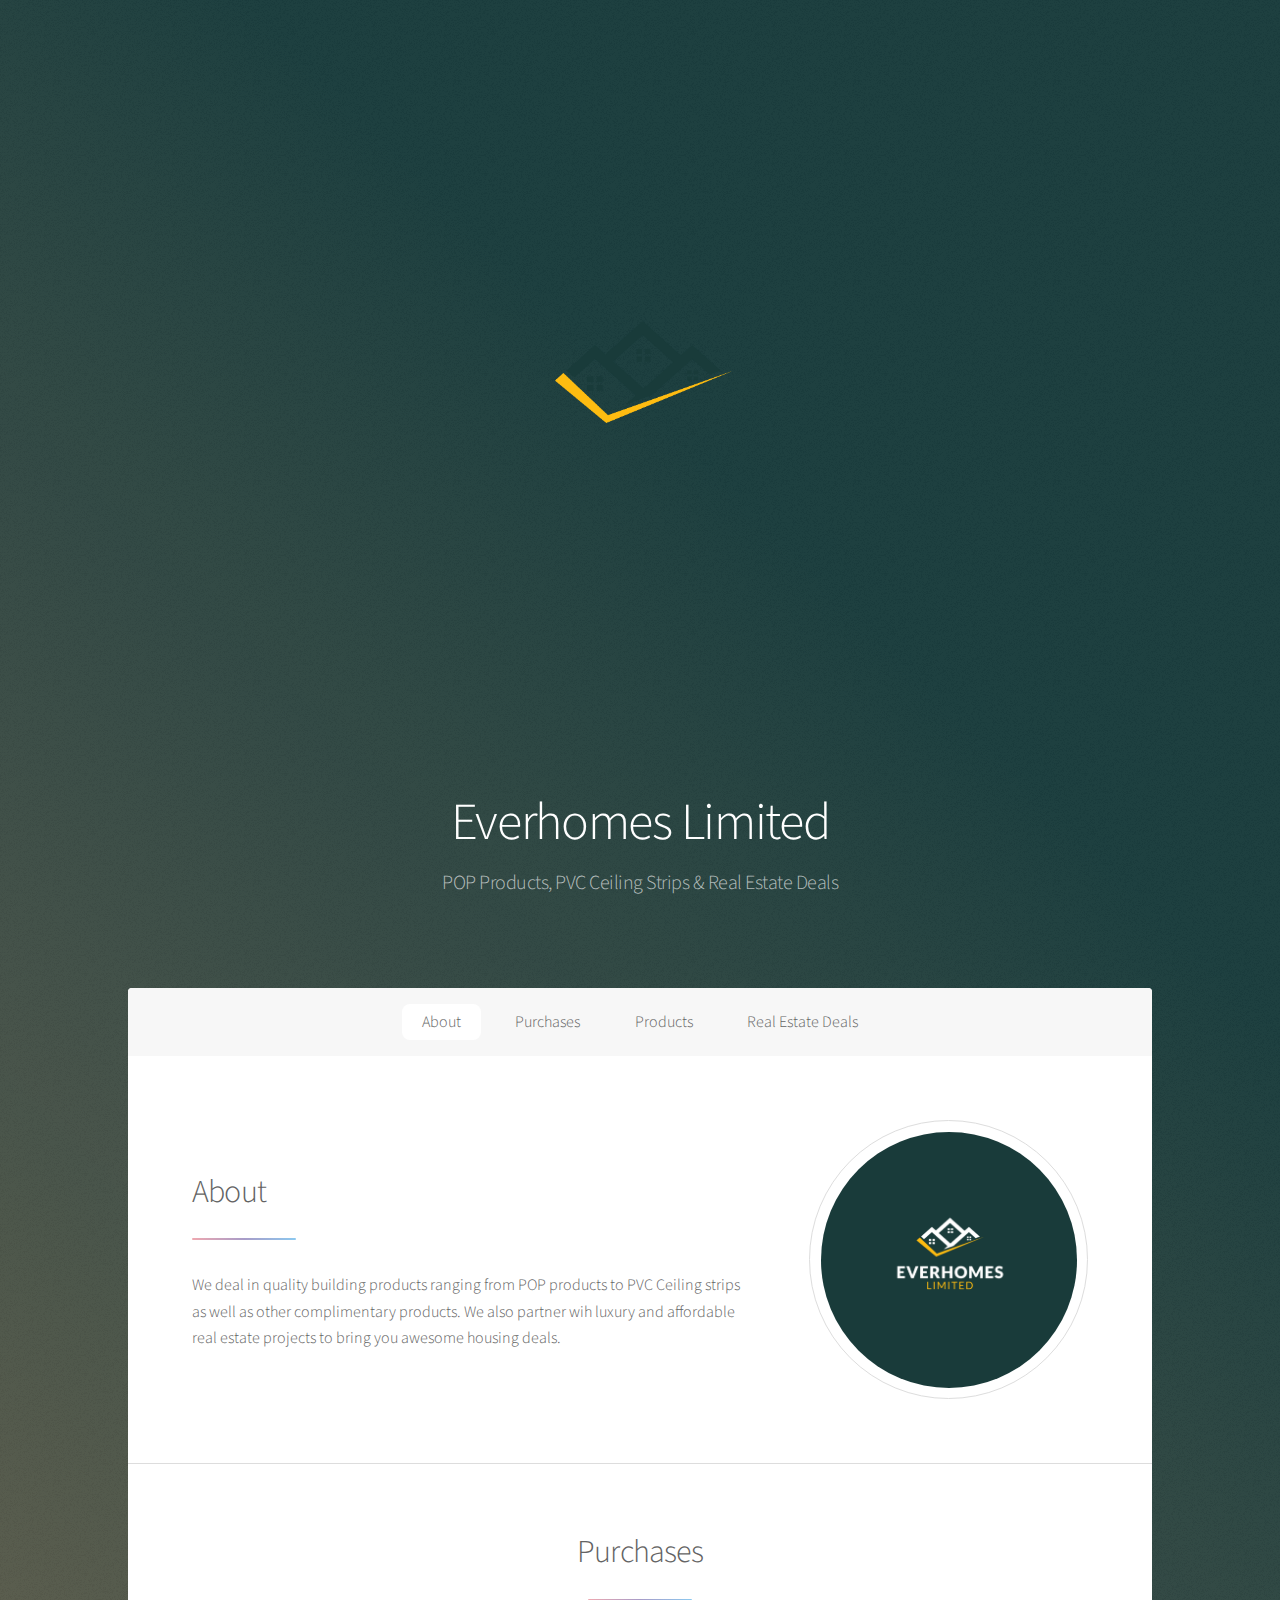
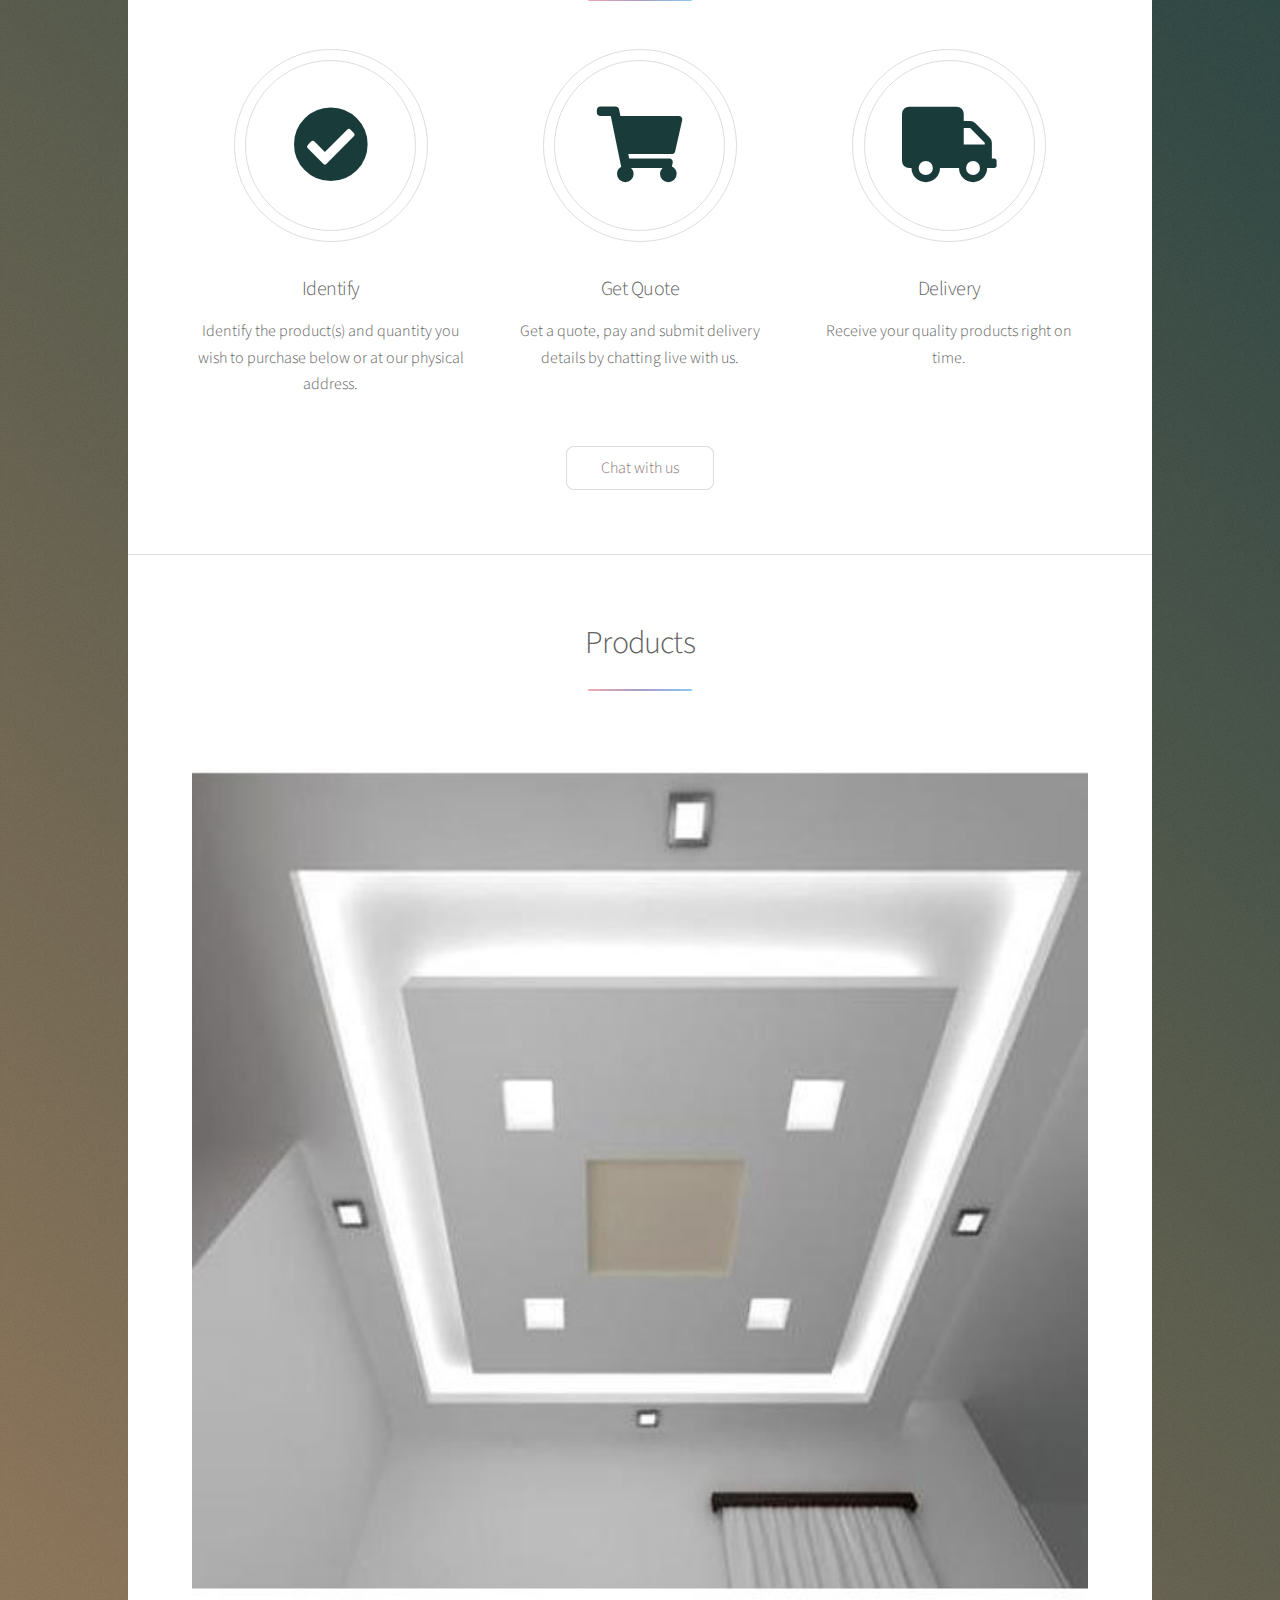
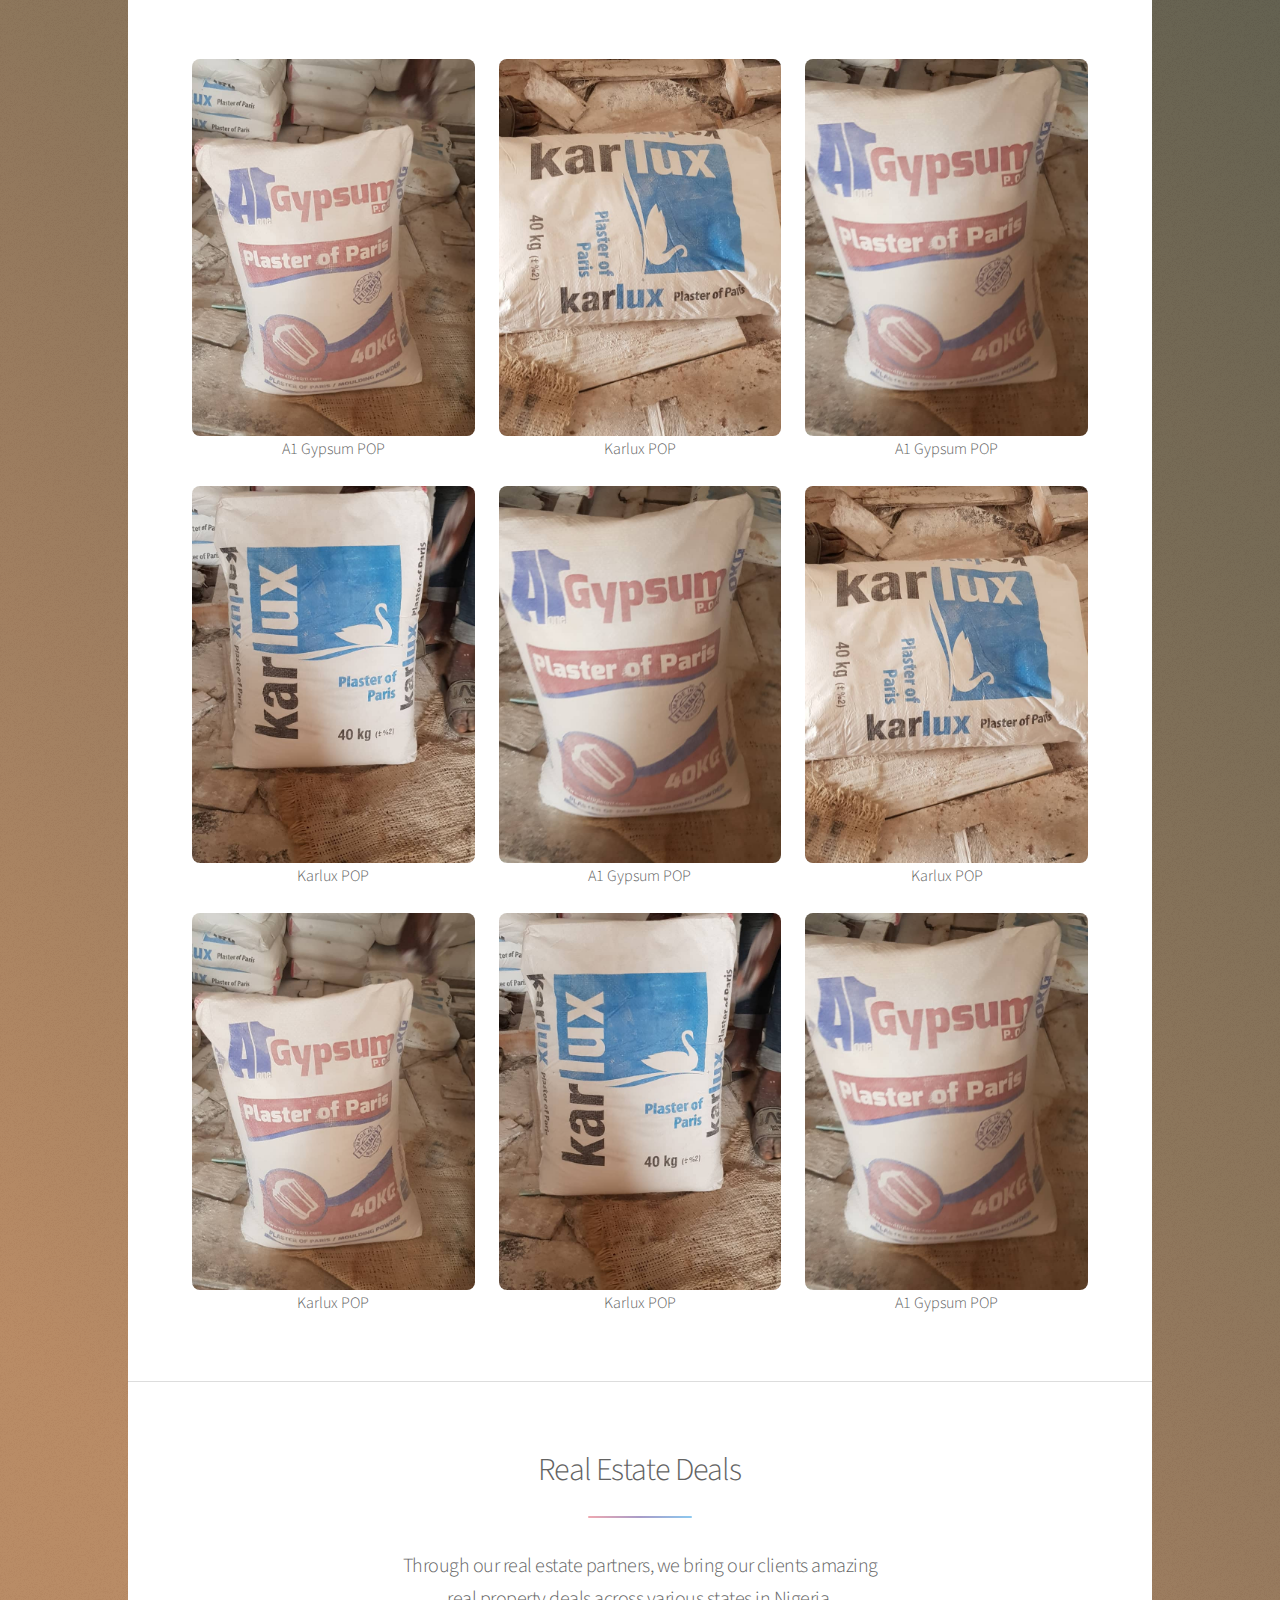
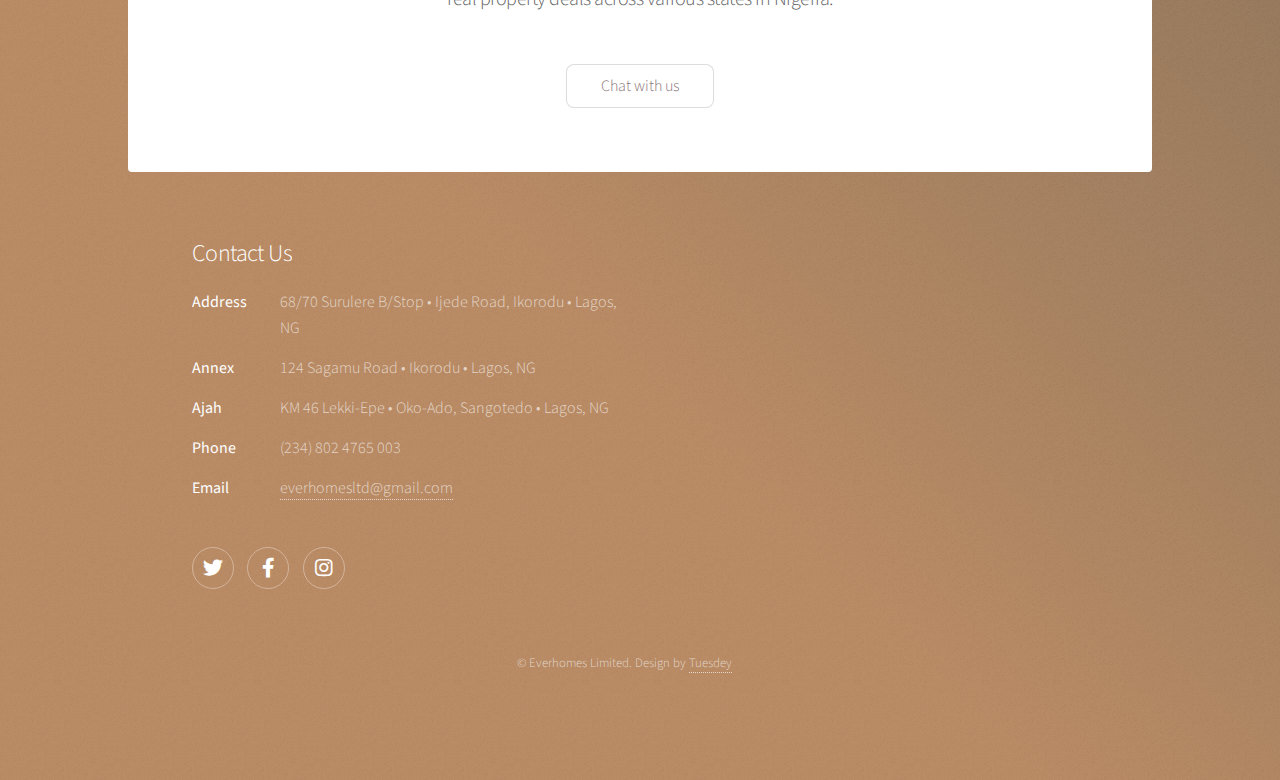
<file: index.html>
<!DOCTYPE HTML>
<!--
	Everhomes Limited Company Website. Designed by Tuesdey Consulting.
-->
<html>
	<head>
		<title>Everhomes Limited - Home</title>
		<meta charset="utf-8" />
		<meta name="viewport" content="width=device-width, initial-scale=1, user-scalable=no" />
		<link rel="stylesheet" href="assets/css/main.css" />
		<noscript><link rel="stylesheet" href="assets/css/noscript.css" /></noscript>
	</head>
	<body class="is-preload">

		<!-- Wrapper -->
			<div id="wrapper">

				<!-- Header -->
					<header id="header" class="alt">
						<span class="logo"><img src="images/Icon-01.png" alt="Everhomes Logo" /></span>
						<h1>Everhomes Limited</h1>
						<p>POP Products, PVC Ceiling Strips & Real Estate Deals<br />
					<!--	built by <a href="#"></a> for <a href="#"></a>.</p> -->
			
					</header>

				<!-- Nav -->
					<nav id="nav">
						<ul>
							<li><a href="#intro" class="active">About</a></li>
							<li><a href="#first">Purchases</a></li>
							<li><a href="#second">Products</a></li>
							<li><a href="#cta">Real Estate Deals</a></li>
						</ul>
					</nav>

				<!-- Main -->
					<div id="main">

						<!-- Introduction -->
							<section id="intro" class="main">
								<div class="spotlight">
									<div class="content">
										<header class="major">
											<h2>About</h2>
										</header>
										<p>We deal in quality building products ranging from POP products to PVC Ceiling strips as well as other complimentary products. We also partner wih luxury and affordable real estate projects to bring you awesome housing deals.</p>
									<!--	<ul class="actions">
											<li><a href="generic.html" class="button">Learn More</a></li>
										</ul> -->
									</div>
									<span class="image"><img src="images/Logo-01.png" alt="" /></span>
								</div>
							</section>

						<!-- First Section -->
							<section id="first" class="main special">
								<header class="major">
									<h2> Purchases</h2>
								</header>
								<ul class="features">
									<li>
										<span class="icon solid major style1 fa-check-circle"></span>
										<h3>Identify</h3>
										<p>Identify the product(s) and quantity you wish to purchase below or at our physical address.</p>
									</li>
									<li>
										<span class="icon solid major style3 fas fa-shopping-cart"></span>
										<h3>Get Quote</h3>
										<p>Get a quote, pay and submit delivery details by chatting live with us.</p>
									</li>
									<li>
										<span class="icon solid major style5 fas fa-truck"></span>
										<h3>Delivery</h3>
										<p>Receive your quality products right on time.</p>
									</li>
								</ul>
								<footer class="major">
									<ul class="actions special">
										<li><a href="#" class="button">Chat with us</a></li>
									</ul>
								</footer>
							</section>

						<!-- Second Section -->
							<section id="second" class="main special">
								<header class="major">
									<h2>Products</h2>
									<p> </p>
								</header>
							<!--	<ul class="statistics">
									<li class="style1">
										<span class="icon solid fa-code-branch"></span>
										<strong>5,120</strong> Etiam
									</li>
									<li class="style2">
										<span class="icon fa-folder-open"></span>
										<strong>8,192</strong> Magna
									</li>
									<li class="style3">
										<span class="icon solid fa-signal"></span>
										<strong>2,048</strong> Tempus
									</li>
									<li class="style4">
										<span class="icon solid fa-laptop"></span>
										<strong>4,096</strong> Aliquam
									</li>
									<li class="style5">
										<span class="icon fa-gem"></span>
										<strong>1,024</strong> Nullam
									</li>
								</ul>
								<p class="content">Nam elementum nisl et mi a commodo porttitor. Morbi sit amet nisl eu arcu faucibus hendrerit vel a risus. Nam a orci mi, elementum ac arcu sit amet, fermentum pellentesque et purus. Integer maximus varius lorem, sed convallis diam accumsan sed. Etiam porttitor placerat sapien, sed eleifend a enim pulvinar faucibus semper quis ut arcu. Ut non nisl a mollis est efficitur vestibulum. Integer eget purus nec nulla mattis et accumsan ut magna libero. Morbi auctor iaculis porttitor. Sed ut magna ac risus et hendrerit scelerisque. Praesent eleifend lacus in lectus aliquam porta. Cras eu ornare dui curabitur lacinia.</p>
								<footer class="major">
									<ul class="actions special">
										<li><a href="generic.html" class="button">Learn More</a></li>
									</ul> -->
									
										<h2></h2>
										<h3></h3>
										<div class="box alt">
											<div class="row gtr-uniform">
												<div class="col-12"><span class="image fit"><img src="images/pop.jpg" alt="" /></span></div>
												<div class="col-4"><span class="image fit"><img src="images/gyp.jpeg" alt="" /></span>A1 Gypsum POP</div>
												<div class="col-4"><span class="image fit"><img src="images/kar.jpeg" alt="" /></span>Karlux POP</div>
												<div class="col-4"><span class="image fit"><img src="images/gyp 1.jpeg" alt="" />A1 Gypsum POP</span></div>
												<div class="col-4"><span class="image fit"><img src="images/kar 2.jpeg" alt="" /></span>Karlux POP</div>
												<div class="col-4"><span class="image fit"><img src="images/gyp 1.jpeg" alt="" />A1 Gypsum POP</span></div>
												<div class="col-4"><span class="image fit"><img src="images/kar.jpeg" alt="" /></span>Karlux POP</div>
												<div class="col-4"><span class="image fit"><img src="images/gyp.jpeg" alt="" /></span>Karlux POP</div>
												<div class="col-4"><span class="image fit"><img src="images/kar 2.jpeg" alt="" /></span>Karlux POP</div>
												<div class="col-4"><span class="image fit"><img src="images/gyp 1.jpeg" alt="" />A1 Gypsum POP</span></div>
											</div>
										</div>
								</footer class="major">
							</section>

						<!-- Get Started -->
							<section id="cta" class="main special">
								<header class="major">
									<h2>Real Estate Deals</h2>
									<p>Through our real estate partners, we bring our clients amazing<br />
									 real property deals across various states in Nigeria.</p>
								</header>
								<footer class="major">
									<ul class="actions special">
									<!--	<li><a href="generic.html" class="button primary">Get Started</a></li> -->
										<li><a href="#" class="button">Chat with us</a></li>
									</ul>
								</footer>
							</section>

					</div>

				<!-- Footer -->
					<footer id="footer">
					<!--	<section>
							<h2>Newsletter/ Further Information</h2>
							<p>Subscribe to our Newsletter for latest deals and awesome discounts.</p>
							<ul class="actions">
								<li><a href="generic.html" class="button">Register</a></li>
							</ul>
						</section> -->
						<section>
							<h2>Contact Us</h2>
							<dl class="alt">
								<dt>Address</dt>
								<dd>
									68/70 Surulere B/Stop &bull; Ijede Road, Ikorodu &bull; Lagos, NG</dd>
								<dt>Annex</dt>
								<dd>
									124 Sagamu Road &bull; Ikorodu &bull; Lagos, NG</dd>
								<dt>Ajah</dt>
								<dd>
									KM 46 Lekki-Epe &bull; Oko-Ado, Sangotedo &bull; Lagos, NG</dd>
								<dt>Phone</dt>
								<dd>

									(234) 802 4765 003</dd>
								<dt>Email</dt>
								<dd>
									<a href="mailto:everhomesltd@gmail.com">everhomesltd@gmail.com</a></dd>
							</dl>
							<ul class="icons">
								<li><a href="https://twitter.com/everhomes_ltd" class="icon brands fa-twitter alt"><span class="label">Twitter</span></a></li>
								<li><a href="https://facebook.com/everhomes_ltd" class="icon brands fa-facebook-f alt"><span class="label">Facebook</span></a></li>
								<li><a href="https://instagram.com/everhomes_ltd" class="icon brands fa-instagram alt"><span class="label">Instagram</span></a></li>
							<!--	<li><a href="#" class="icon brands fa-github alt"><span class="label">GitHub</span></a></li>
								<li><a href="#" class="icon brands fa-dribbble alt"><span class="label">Dribbble</span></a></li> -->
							</ul>
						</section>
						<p class="copyright">&copy; Everhomes Limited. Design by <a href="https://www.tuesdeyng.com">Tuesdey</a></p>
					</footer>

			</div>

		<!-- Scripts -->
			<script src="assets/js/jquery.min.js"></script>
			<script src="assets/js/jquery.scrollex.min.js"></script>
			<script src="assets/js/jquery.scrolly.min.js"></script>
			<script src="assets/js/browser.min.js"></script>
			<script src="assets/js/breakpoints.min.js"></script>
			<script src="assets/js/util.js"></script>
			<script src="assets/js/main.js"></script>

	</body>
</html>
</file>
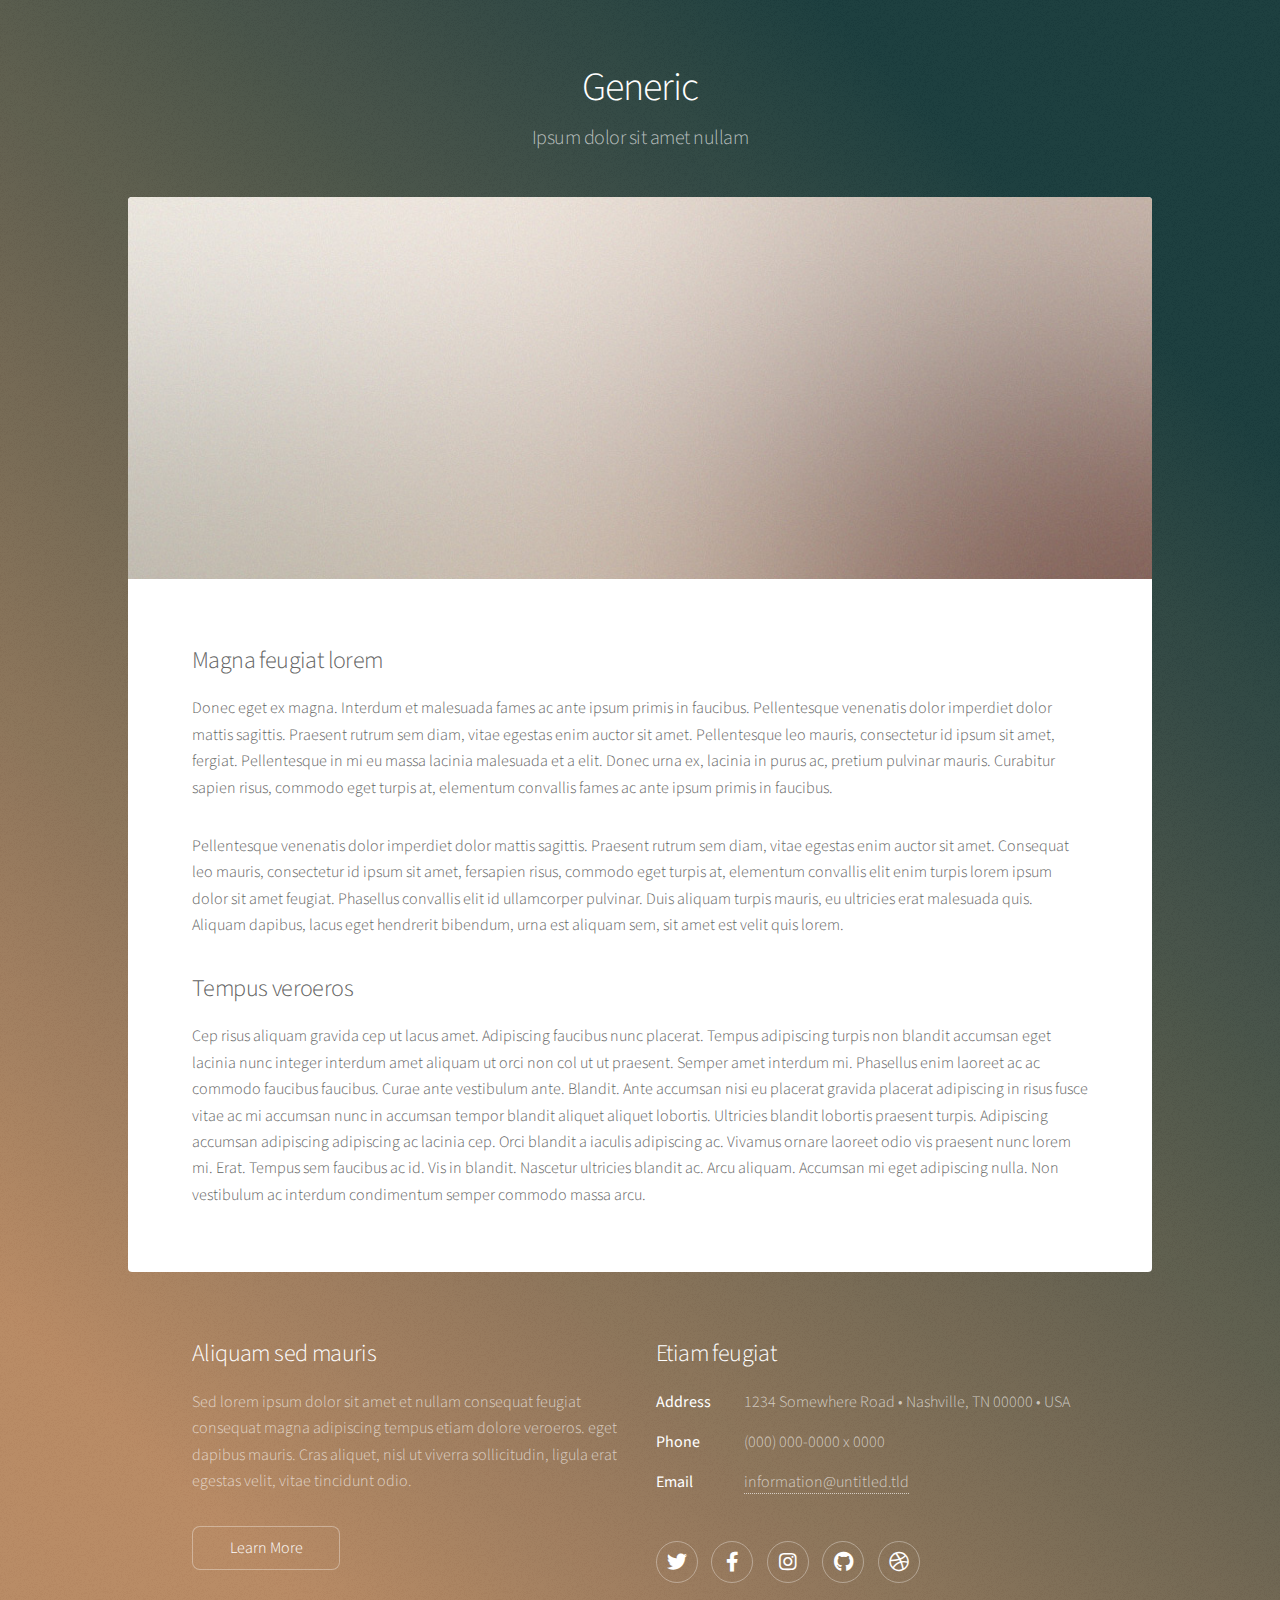
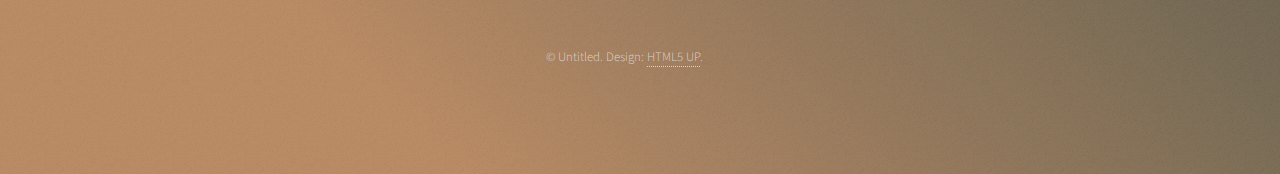
<file: about.html>
<!DOCTYPE HTML>
<!--
	Everhomes Limited Company Website. Designed by Tuesdey Consulting.
-->
<html>
	<head>
		<title>Everhomes Limited - About</title>
		<meta charset="utf-8" />
		<meta name="viewport" content="width=device-width, initial-scale=1, user-scalable=no" />
		<link rel="stylesheet" href="assets/css/main.css" />
		<noscript><link rel="stylesheet" href="assets/css/noscript.css" /></noscript>
	</head>
	<body class="is-preload">

		<!-- Wrapper -->
			<div id="wrapper">

				<!-- Header -->
					<header id="header">
						<h1>Generic</h1>
						<p>Ipsum dolor sit amet nullam</p>
					</header>

				<!-- Main -->
					<div id="main">

						<!-- Content -->
							<section id="content" class="main">
								<span class="image main"><img src="images/pic04.jpg" alt="" /></span>
								<h2>Magna feugiat lorem</h2>
								<p>Donec eget ex magna. Interdum et malesuada fames ac ante ipsum primis in faucibus. Pellentesque venenatis dolor imperdiet dolor mattis sagittis. Praesent rutrum sem diam, vitae egestas enim auctor sit amet. Pellentesque leo mauris, consectetur id ipsum sit amet, fergiat. Pellentesque in mi eu massa lacinia malesuada et a elit. Donec urna ex, lacinia in purus ac, pretium pulvinar mauris. Curabitur sapien risus, commodo eget turpis at, elementum convallis fames ac ante ipsum primis in faucibus.</p>
								<p>Pellentesque venenatis dolor imperdiet dolor mattis sagittis. Praesent rutrum sem diam, vitae egestas enim auctor sit amet. Consequat leo mauris, consectetur id ipsum sit amet, fersapien risus, commodo eget turpis at, elementum convallis elit enim turpis lorem ipsum dolor sit amet feugiat. Phasellus convallis elit id ullamcorper pulvinar. Duis aliquam turpis mauris, eu ultricies erat malesuada quis. Aliquam dapibus, lacus eget hendrerit bibendum, urna est aliquam sem, sit amet est velit quis lorem.</p>
								<h2>Tempus veroeros</h2>
								<p>Cep risus aliquam gravida cep ut lacus amet. Adipiscing faucibus nunc placerat. Tempus adipiscing turpis non blandit accumsan eget lacinia nunc integer interdum amet aliquam ut orci non col ut ut praesent. Semper amet interdum mi. Phasellus enim laoreet ac ac commodo faucibus faucibus. Curae ante vestibulum ante. Blandit. Ante accumsan nisi eu placerat gravida placerat adipiscing in risus fusce vitae ac mi accumsan nunc in accumsan tempor blandit aliquet aliquet lobortis. Ultricies blandit lobortis praesent turpis. Adipiscing accumsan adipiscing adipiscing ac lacinia cep. Orci blandit a iaculis adipiscing ac. Vivamus ornare laoreet odio vis praesent nunc lorem mi. Erat. Tempus sem faucibus ac id. Vis in blandit. Nascetur ultricies blandit ac. Arcu aliquam. Accumsan mi eget adipiscing nulla. Non vestibulum ac interdum condimentum semper commodo massa arcu.</p>
							</section>

					</div>

				<!-- Footer -->
					<footer id="footer">
						<section>
							<h2>Aliquam sed mauris</h2>
							<p>Sed lorem ipsum dolor sit amet et nullam consequat feugiat consequat magna adipiscing tempus etiam dolore veroeros. eget dapibus mauris. Cras aliquet, nisl ut viverra sollicitudin, ligula erat egestas velit, vitae tincidunt odio.</p>
							<ul class="actions">
								<li><a href="#" class="button">Learn More</a></li>
							</ul>
						</section>
						<section>
							<h2>Etiam feugiat</h2>
							<dl class="alt">
								<dt>Address</dt>
								<dd>1234 Somewhere Road &bull; Nashville, TN 00000 &bull; USA</dd>
								<dt>Phone</dt>
								<dd>(000) 000-0000 x 0000</dd>
								<dt>Email</dt>
								<dd><a href="#">information@untitled.tld</a></dd>
							</dl>
							<ul class="icons">
								<li><a href="#" class="icon brands fa-twitter alt"><span class="label">Twitter</span></a></li>
								<li><a href="#" class="icon brands fa-facebook-f alt"><span class="label">Facebook</span></a></li>
								<li><a href="#" class="icon brands fa-instagram alt"><span class="label">Instagram</span></a></li>
								<li><a href="#" class="icon brands fa-github alt"><span class="label">GitHub</span></a></li>
								<li><a href="#" class="icon brands fa-dribbble alt"><span class="label">Dribbble</span></a></li>
							</ul>
						</section>
						<p class="copyright">&copy; Untitled. Design: <a href="https://html5up.net">HTML5 UP</a>.</p>
					</footer>

			</div>

		<!-- Scripts -->
			<script src="assets/js/jquery.min.js"></script>
			<script src="assets/js/jquery.scrollex.min.js"></script>
			<script src="assets/js/jquery.scrolly.min.js"></script>
			<script src="assets/js/browser.min.js"></script>
			<script src="assets/js/breakpoints.min.js"></script>
			<script src="assets/js/util.js"></script>
			<script src="assets/js/main.js"></script>

	</body>
</html>
</file>
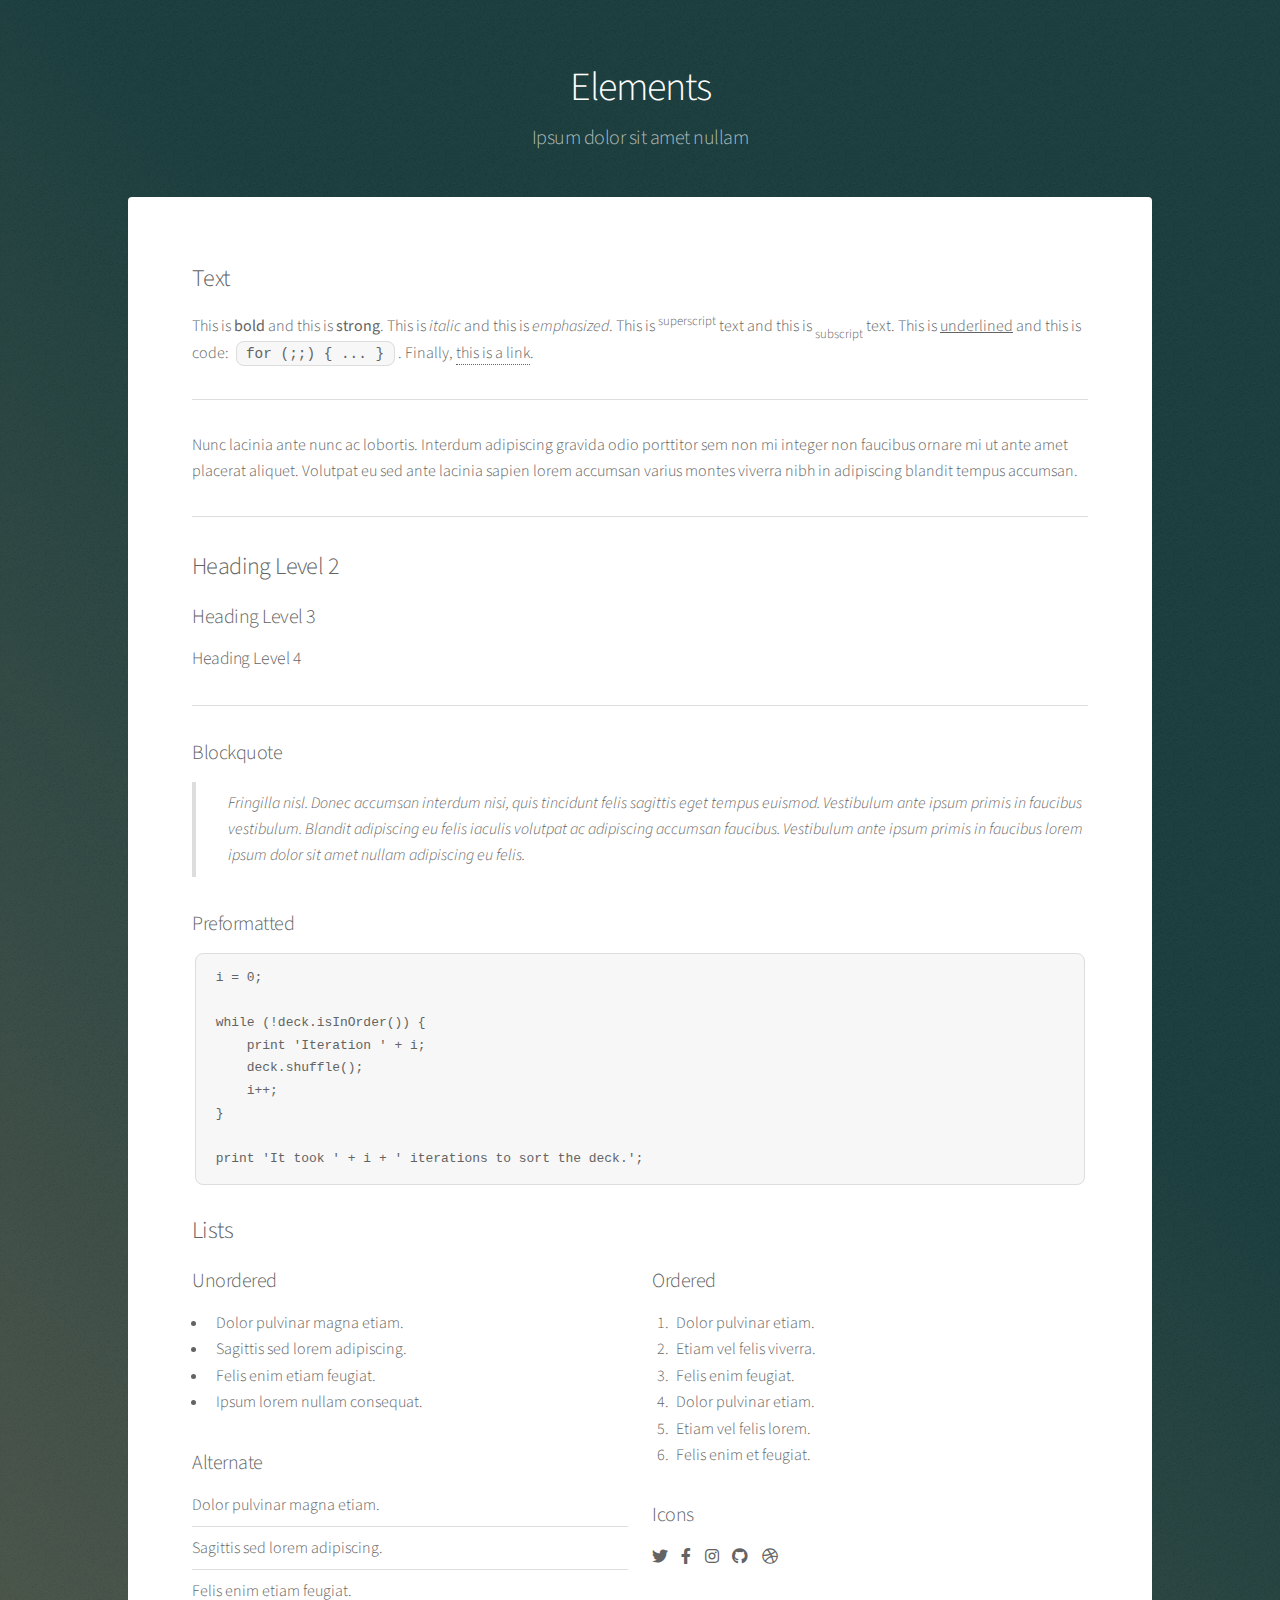
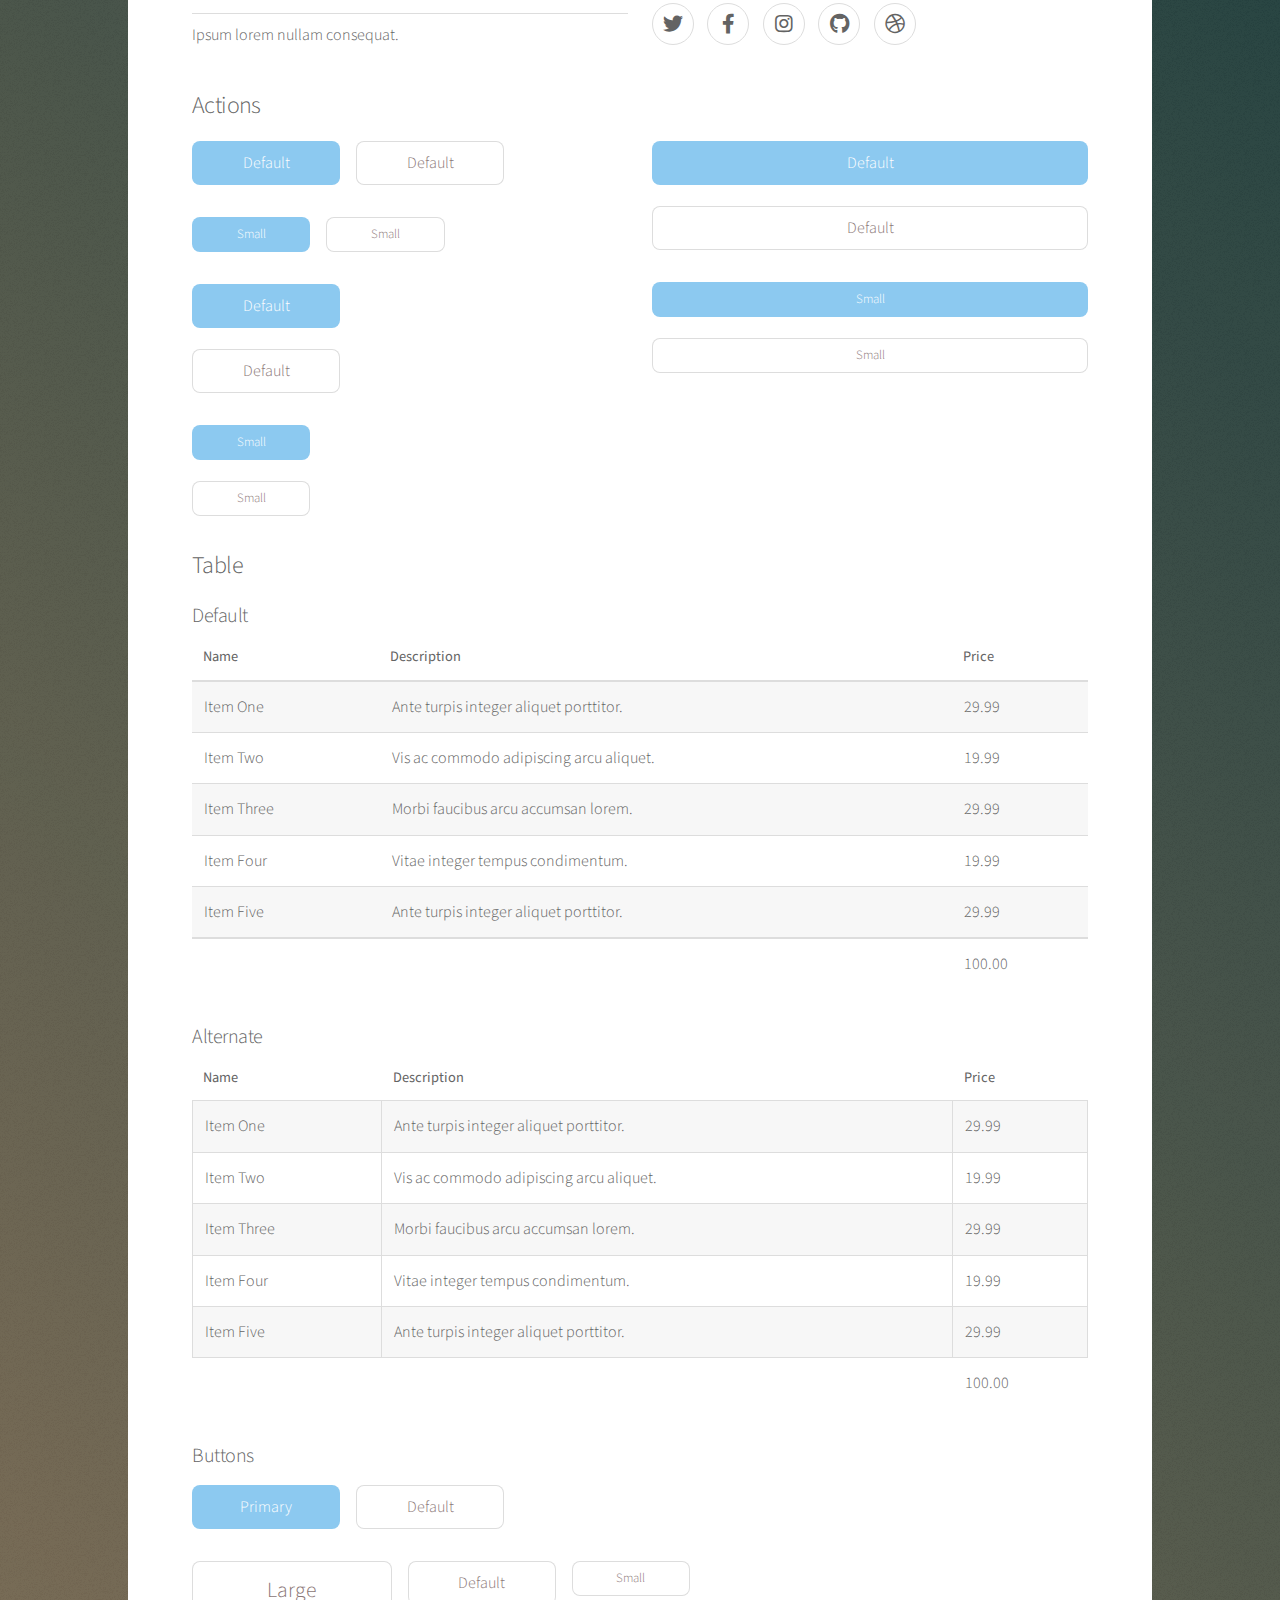
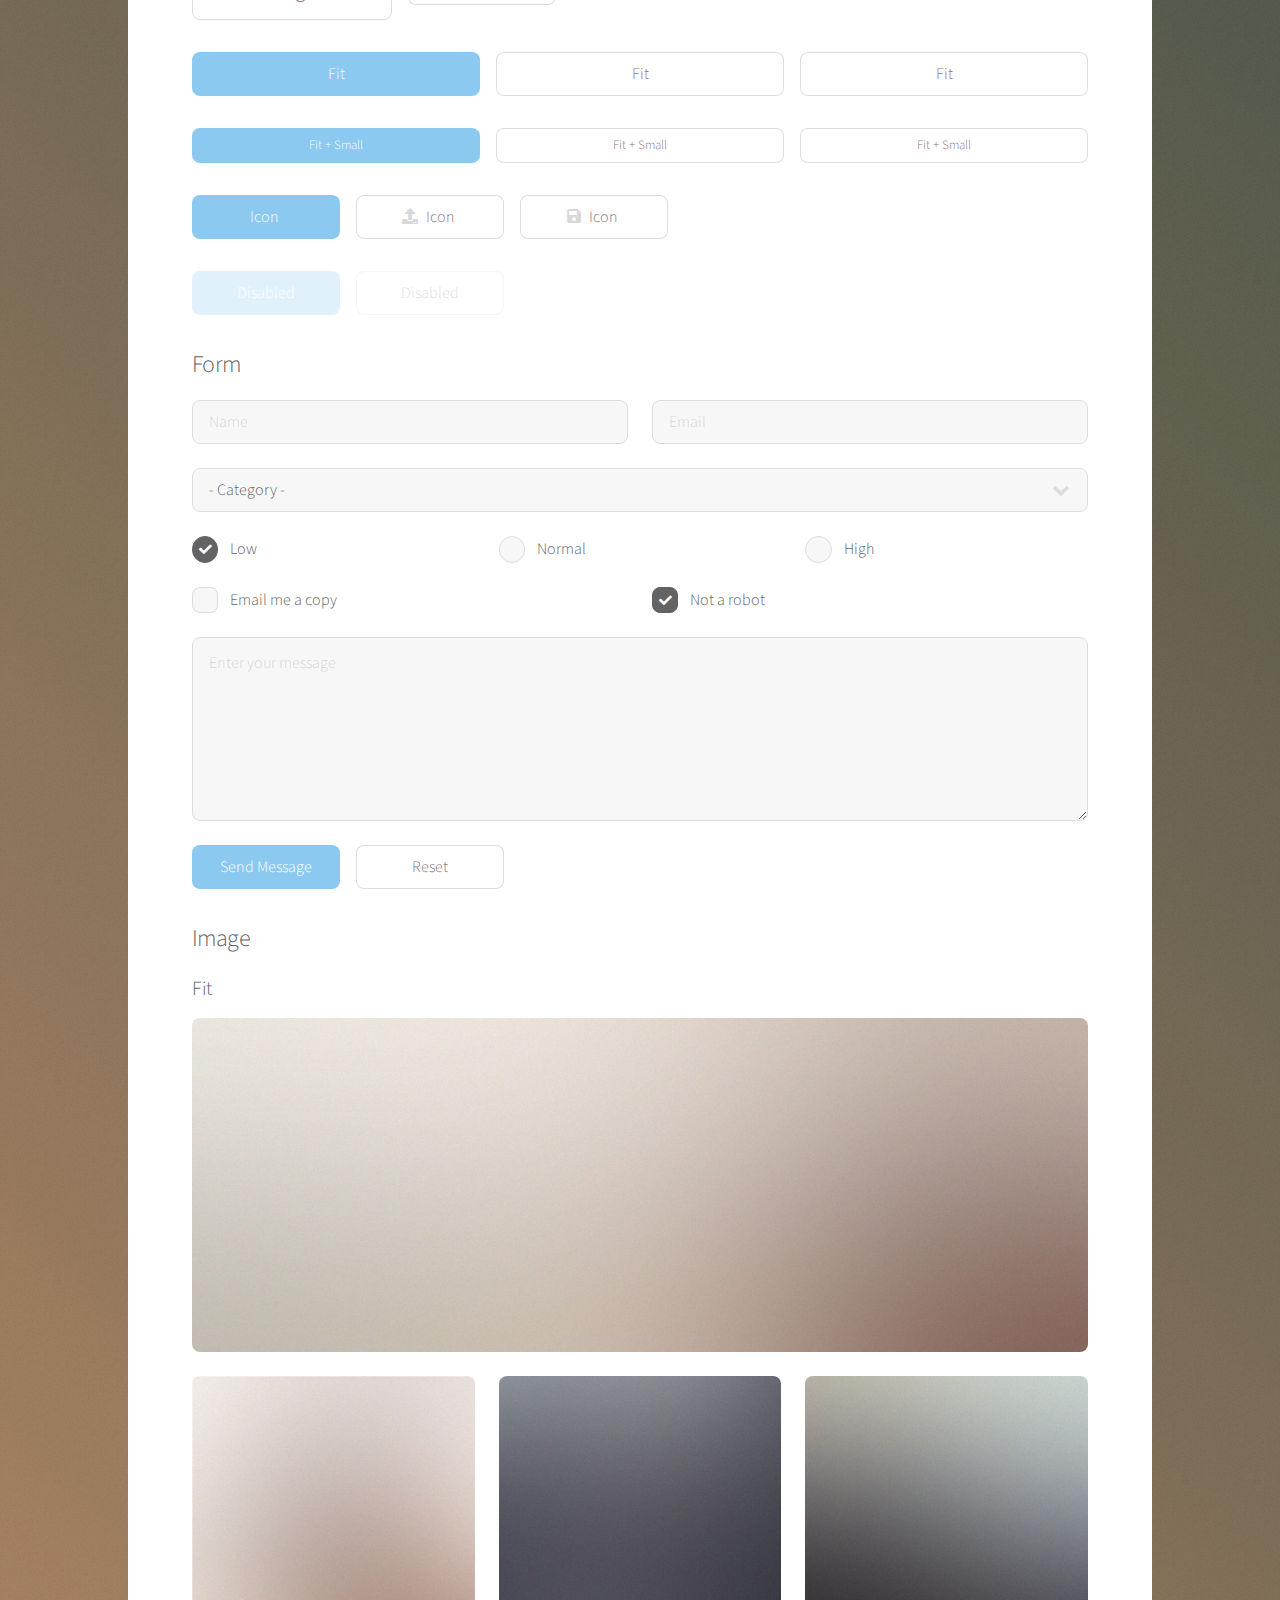
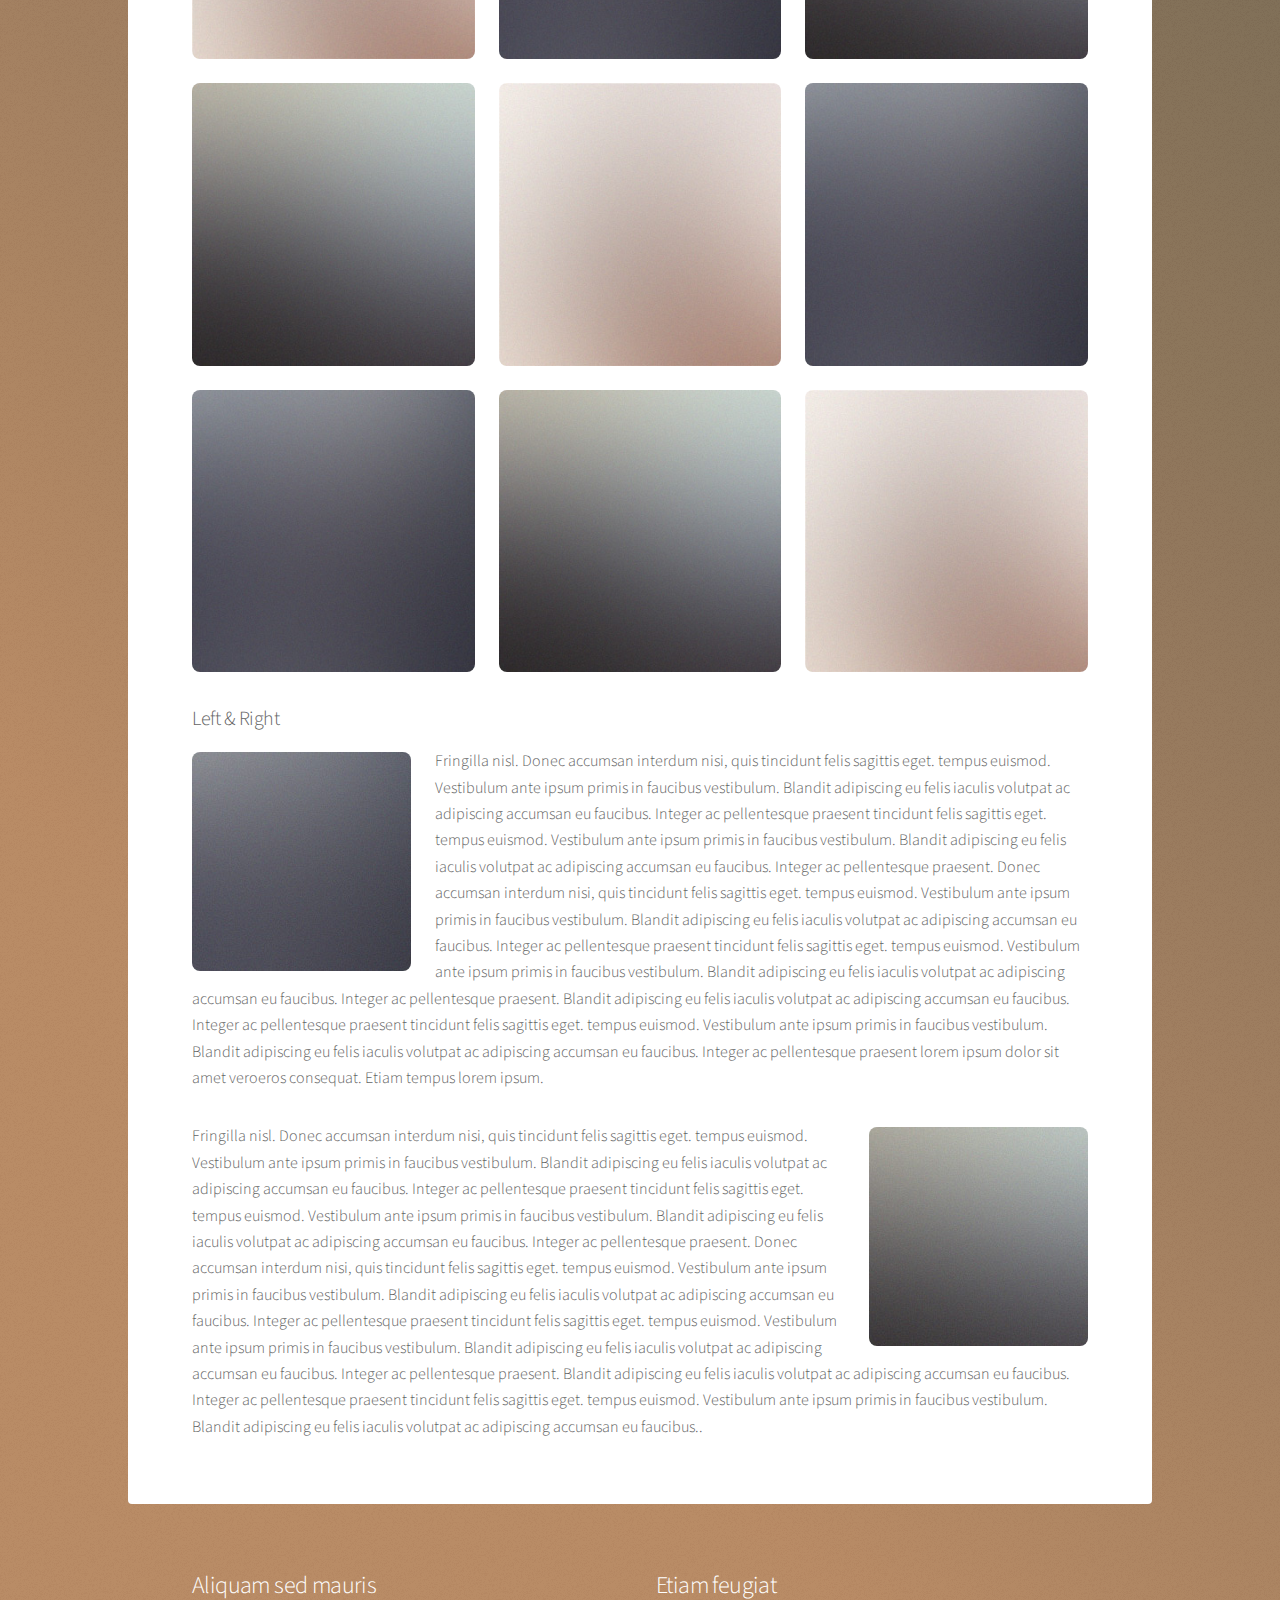
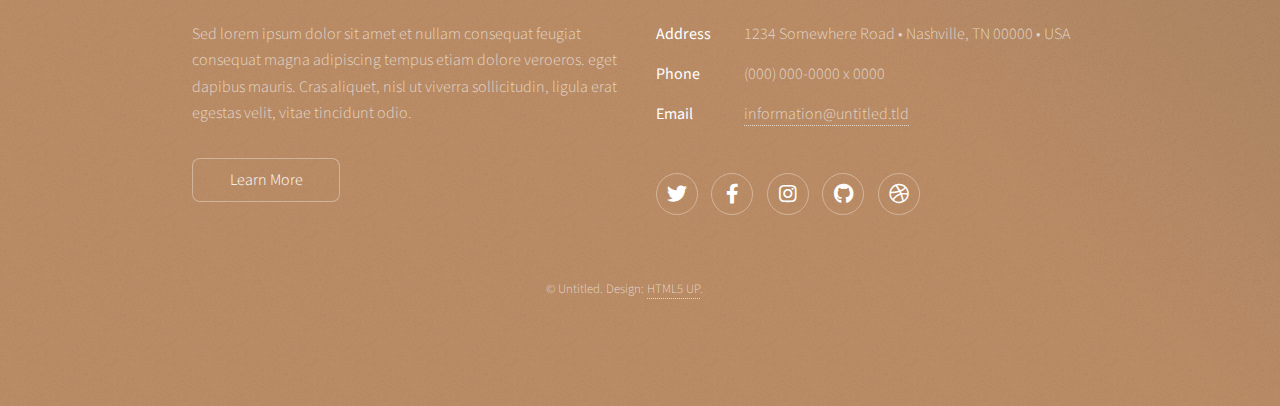
<file: elements.html>
<!DOCTYPE HTML>
<!--
	Stellar by HTML5 UP
	html5up.net | @ajlkn
	Free for personal and commercial use under the CCA 3.0 license (html5up.net/license)
-->
<html>
	<head>
		<title>Elements - Stellar by HTML5 UP</title>
		<meta charset="utf-8" />
		<meta name="viewport" content="width=device-width, initial-scale=1, user-scalable=no" />
		<link rel="stylesheet" href="assets/css/main.css" />
		<noscript><link rel="stylesheet" href="assets/css/noscript.css" /></noscript>
	</head>
	<body class="is-preload">

		<!-- Wrapper -->
			<div id="wrapper">

				<!-- Header -->
					<header id="header">
						<h1>Elements</h1>
						<p>Ipsum dolor sit amet nullam</p>
					</header>

				<!-- Main -->
					<div id="main">

						<!-- Content -->
							<section id="content" class="main">

								<!-- Text -->
									<section>
										<h2>Text</h2>
										<p>This is <b>bold</b> and this is <strong>strong</strong>. This is <i>italic</i> and this is <em>emphasized</em>.
										This is <sup>superscript</sup> text and this is <sub>subscript</sub> text.
										This is <u>underlined</u> and this is code: <code>for (;;) { ... }</code>. Finally, <a href="#">this is a link</a>.</p>
										<hr />
										<p>Nunc lacinia ante nunc ac lobortis. Interdum adipiscing gravida odio porttitor sem non mi integer non faucibus ornare mi ut ante amet placerat aliquet. Volutpat eu sed ante lacinia sapien lorem accumsan varius montes viverra nibh in adipiscing blandit tempus accumsan.</p>
										<hr />
										<h2>Heading Level 2</h2>
										<h3>Heading Level 3</h3>
										<h4>Heading Level 4</h4>
										<hr />
										<h3>Blockquote</h3>
										<blockquote>Fringilla nisl. Donec accumsan interdum nisi, quis tincidunt felis sagittis eget tempus euismod. Vestibulum ante ipsum primis in faucibus vestibulum. Blandit adipiscing eu felis iaculis volutpat ac adipiscing accumsan faucibus. Vestibulum ante ipsum primis in faucibus lorem ipsum dolor sit amet nullam adipiscing eu felis.</blockquote>
										<h3>Preformatted</h3>
										<pre><code>i = 0;

while (!deck.isInOrder()) {
    print 'Iteration ' + i;
    deck.shuffle();
    i++;
}

print 'It took ' + i + ' iterations to sort the deck.';</code></pre>
									</section>

								<!-- Lists -->
									<section>
										<h2>Lists</h2>
										<div class="row">
											<div class="col-6 col-12-medium">
												<h3>Unordered</h3>
												<ul>
													<li>Dolor pulvinar magna etiam.</li>
													<li>Sagittis sed lorem adipiscing.</li>
													<li>Felis enim etiam feugiat.</li>
													<li>Ipsum lorem nullam consequat.</li>
												</ul>
												<h3>Alternate</h3>
												<ul class="alt">
													<li>Dolor pulvinar magna etiam.</li>
													<li>Sagittis sed lorem adipiscing.</li>
													<li>Felis enim etiam feugiat.</li>
													<li>Ipsum lorem nullam consequat.</li>
												</ul>
											</div>
											<div class="col-6 col-12-medium">
												<h3>Ordered</h3>
												<ol>
													<li>Dolor pulvinar etiam.</li>
													<li>Etiam vel felis viverra.</li>
													<li>Felis enim feugiat.</li>
													<li>Dolor pulvinar etiam.</li>
													<li>Etiam vel felis lorem.</li>
													<li>Felis enim et feugiat.</li>
												</ol>
												<h3>Icons</h3>
												<ul class="icons">
													<li><a href="#" class="icon brands fa-twitter"><span class="label">Twitter</span></a></li>
													<li><a href="#" class="icon brands fa-facebook-f"><span class="label">Facebook</span></a></li>
													<li><a href="#" class="icon brands fa-instagram"><span class="label">Instagram</span></a></li>
													<li><a href="#" class="icon brands fa-github"><span class="label">GitHub</span></a></li>
													<li><a href="#" class="icon brands fa-dribbble"><span class="label">Dribbble</span></a></li>
												</ul>
												<ul class="icons">
													<li><a href="#" class="icon brands alt fa-twitter"><span class="label">Twitter</span></a></li>
													<li><a href="#" class="icon brands alt fa-facebook-f"><span class="label">Facebook</span></a></li>
													<li><a href="#" class="icon brands alt fa-instagram"><span class="label">Instagram</span></a></li>
													<li><a href="#" class="icon brands alt fa-github"><span class="label">GitHub</span></a></li>
													<li><a href="#" class="icon brands alt fa-dribbble"><span class="label">Dribbble</span></a></li>
												</ul>
											</div>
										</div>
										<h2>Actions</h2>
										<div class="row">
											<div class="col-6 col-12-medium">
												<ul class="actions">
													<li><a href="#" class="button primary">Default</a></li>
													<li><a href="#" class="button">Default</a></li>
												</ul>
												<ul class="actions small">
													<li><a href="#" class="button primary small">Small</a></li>
													<li><a href="#" class="button small">Small</a></li>
												</ul>
												<ul class="actions stacked">
													<li><a href="#" class="button primary">Default</a></li>
													<li><a href="#" class="button">Default</a></li>
												</ul>
												<ul class="actions stacked">
													<li><a href="#" class="button primary small">Small</a></li>
													<li><a href="#" class="button small">Small</a></li>
												</ul>
											</div>
											<div class="col-6 col-12-medium">
												<ul class="actions stacked">
													<li><a href="#" class="button primary fit">Default</a></li>
													<li><a href="#" class="button fit">Default</a></li>
												</ul>
												<ul class="actions stacked">
													<li><a href="#" class="button primary small fit">Small</a></li>
													<li><a href="#" class="button small fit">Small</a></li>
												</ul>
											</div>
										</div>
									</section>

								<!-- Table -->
									<section>
										<h2>Table</h2>
										<h3>Default</h3>
										<div class="table-wrapper">
											<table>
												<thead>
													<tr>
														<th>Name</th>
														<th>Description</th>
														<th>Price</th>
													</tr>
												</thead>
												<tbody>
													<tr>
														<td>Item One</td>
														<td>Ante turpis integer aliquet porttitor.</td>
														<td>29.99</td>
													</tr>
													<tr>
														<td>Item Two</td>
														<td>Vis ac commodo adipiscing arcu aliquet.</td>
														<td>19.99</td>
													</tr>
													<tr>
														<td>Item Three</td>
														<td> Morbi faucibus arcu accumsan lorem.</td>
														<td>29.99</td>
													</tr>
													<tr>
														<td>Item Four</td>
														<td>Vitae integer tempus condimentum.</td>
														<td>19.99</td>
													</tr>
													<tr>
														<td>Item Five</td>
														<td>Ante turpis integer aliquet porttitor.</td>
														<td>29.99</td>
													</tr>
												</tbody>
												<tfoot>
													<tr>
														<td colspan="2"></td>
														<td>100.00</td>
													</tr>
												</tfoot>
											</table>
										</div>

										<h3>Alternate</h3>
										<div class="table-wrapper">
											<table class="alt">
												<thead>
													<tr>
														<th>Name</th>
														<th>Description</th>
														<th>Price</th>
													</tr>
												</thead>
												<tbody>
													<tr>
														<td>Item One</td>
														<td>Ante turpis integer aliquet porttitor.</td>
														<td>29.99</td>
													</tr>
													<tr>
														<td>Item Two</td>
														<td>Vis ac commodo adipiscing arcu aliquet.</td>
														<td>19.99</td>
													</tr>
													<tr>
														<td>Item Three</td>
														<td> Morbi faucibus arcu accumsan lorem.</td>
														<td>29.99</td>
													</tr>
													<tr>
														<td>Item Four</td>
														<td>Vitae integer tempus condimentum.</td>
														<td>19.99</td>
													</tr>
													<tr>
														<td>Item Five</td>
														<td>Ante turpis integer aliquet porttitor.</td>
														<td>29.99</td>
													</tr>
												</tbody>
												<tfoot>
													<tr>
														<td colspan="2"></td>
														<td>100.00</td>
													</tr>
												</tfoot>
											</table>
										</div>
									</section>

								<!-- Buttons -->
									<section>
										<h3>Buttons</h3>
										<ul class="actions">
											<li><a href="#" class="button primary">Primary</a></li>
											<li><a href="#" class="button">Default</a></li>
										</ul>
										<ul class="actions">
											<li><a href="#" class="button large">Large</a></li>
											<li><a href="#" class="button">Default</a></li>
											<li><a href="#" class="button small">Small</a></li>
										</ul>
										<ul class="actions fit">
											<li><a href="#" class="button primary fit">Fit</a></li>
											<li><a href="#" class="button fit">Fit</a></li>
											<li><a href="#" class="button fit">Fit</a></li>
										</ul>
										<ul class="actions fit small">
											<li><a href="#" class="button primary fit small">Fit + Small</a></li>
											<li><a href="#" class="button fit small">Fit + Small</a></li>
											<li><a href="#" class="button fit small">Fit + Small</a></li>
										</ul>
										<ul class="actions">
											<li><a href="#" class="button primary icon solidfa-download">Icon</a></li>
											<li><a href="#" class="button icon solid fa-upload">Icon</a></li>
											<li><a href="#" class="button icon solid fa-save">Icon</a></li>
										</ul>
										<ul class="actions">
											<li><span class="button primary disabled">Disabled</span></li>
											<li><span class="button disabled">Disabled</span></li>
										</ul>
									</section>

								<!-- Form -->
									<section>
										<h2>Form</h2>
										<form method="post" action="#">
											<div class="row gtr-uniform">
												<div class="col-6 col-12-xsmall">
													<input type="text" name="demo-name" id="demo-name" value="" placeholder="Name" />
												</div>
												<div class="col-6 col-12-xsmall">
													<input type="email" name="demo-email" id="demo-email" value="" placeholder="Email" />
												</div>
												<div class="col-12">
													<select name="demo-category" id="demo-category">
														<option value="">- Category -</option>
														<option value="1">Manufacturing</option>
														<option value="1">Shipping</option>
														<option value="1">Administration</option>
														<option value="1">Human Resources</option>
													</select>
												</div>
												<div class="col-4 col-12-small">
													<input type="radio" id="demo-priority-low" name="demo-priority" checked>
													<label for="demo-priority-low">Low</label>
												</div>
												<div class="col-4 col-12-small">
													<input type="radio" id="demo-priority-normal" name="demo-priority">
													<label for="demo-priority-normal">Normal</label>
												</div>
												<div class="col-4 col-12-small">
													<input type="radio" id="demo-priority-high" name="demo-priority">
													<label for="demo-priority-high">High</label>
												</div>
												<div class="col-6 col-12-small">
													<input type="checkbox" id="demo-copy" name="demo-copy">
													<label for="demo-copy">Email me a copy</label>
												</div>
												<div class="col-6 col-12-small">
													<input type="checkbox" id="demo-human" name="demo-human" checked>
													<label for="demo-human">Not a robot</label>
												</div>
												<div class="col-12">
													<textarea name="demo-message" id="demo-message" placeholder="Enter your message" rows="6"></textarea>
												</div>
												<div class="col-12">
													<ul class="actions">
														<li><input type="submit" value="Send Message" class="primary" /></li>
														<li><input type="reset" value="Reset" /></li>
													</ul>
												</div>
											</div>
										</form>
									</section>

								<!-- Image -->
									<section>
										<h2>Image</h2>
										<h3>Fit</h3>
										<div class="box alt">
											<div class="row gtr-uniform">
												<div class="col-12"><span class="image fit"><img src="images/pic04.jpg" alt="" /></span></div>
												<div class="col-4"><span class="image fit"><img src="images/pic01.jpg" alt="" /></span></div>
												<div class="col-4"><span class="image fit"><img src="images/pic02.jpg" alt="" /></span></div>
												<div class="col-4"><span class="image fit"><img src="images/pic03.jpg" alt="" /></span></div>
												<div class="col-4"><span class="image fit"><img src="images/pic03.jpg" alt="" /></span></div>
												<div class="col-4"><span class="image fit"><img src="images/pic01.jpg" alt="" /></span></div>
												<div class="col-4"><span class="image fit"><img src="images/pic02.jpg" alt="" /></span></div>
												<div class="col-4"><span class="image fit"><img src="images/pic02.jpg" alt="" /></span></div>
												<div class="col-4"><span class="image fit"><img src="images/pic03.jpg" alt="" /></span></div>
												<div class="col-4"><span class="image fit"><img src="images/pic01.jpg" alt="" /></span></div>
											</div>
										</div>
										<h3>Left &amp; Right</h3>
										<p><span class="image left"><img src="images/pic05.jpg" alt="" /></span>Fringilla nisl. Donec accumsan interdum nisi, quis tincidunt felis sagittis eget. tempus euismod. Vestibulum ante ipsum primis in faucibus vestibulum. Blandit adipiscing eu felis iaculis volutpat ac adipiscing accumsan eu faucibus. Integer ac pellentesque praesent tincidunt felis sagittis eget. tempus euismod. Vestibulum ante ipsum primis in faucibus vestibulum. Blandit adipiscing eu felis iaculis volutpat ac adipiscing accumsan eu faucibus. Integer ac pellentesque praesent. Donec accumsan interdum nisi, quis tincidunt felis sagittis eget. tempus euismod. Vestibulum ante ipsum primis in faucibus vestibulum. Blandit adipiscing eu felis iaculis volutpat ac adipiscing accumsan eu faucibus. Integer ac pellentesque praesent tincidunt felis sagittis eget. tempus euismod. Vestibulum ante ipsum primis in faucibus vestibulum. Blandit adipiscing eu felis iaculis volutpat ac adipiscing accumsan eu faucibus. Integer ac pellentesque praesent. Blandit adipiscing eu felis iaculis volutpat ac adipiscing accumsan eu faucibus. Integer ac pellentesque praesent tincidunt felis sagittis eget. tempus euismod. Vestibulum ante ipsum primis in faucibus vestibulum. Blandit adipiscing eu felis iaculis volutpat ac adipiscing accumsan eu faucibus. Integer ac pellentesque praesent lorem ipsum dolor sit amet veroeros consequat. Etiam tempus lorem ipsum.</p>
										<p><span class="image right"><img src="images/pic06.jpg" alt="" /></span>Fringilla nisl. Donec accumsan interdum nisi, quis tincidunt felis sagittis eget. tempus euismod. Vestibulum ante ipsum primis in faucibus vestibulum. Blandit adipiscing eu felis iaculis volutpat ac adipiscing accumsan eu faucibus. Integer ac pellentesque praesent tincidunt felis sagittis eget. tempus euismod. Vestibulum ante ipsum primis in faucibus vestibulum. Blandit adipiscing eu felis iaculis volutpat ac adipiscing accumsan eu faucibus. Integer ac pellentesque praesent. Donec accumsan interdum nisi, quis tincidunt felis sagittis eget. tempus euismod. Vestibulum ante ipsum primis in faucibus vestibulum. Blandit adipiscing eu felis iaculis volutpat ac adipiscing accumsan eu faucibus. Integer ac pellentesque praesent tincidunt felis sagittis eget. tempus euismod. Vestibulum ante ipsum primis in faucibus vestibulum. Blandit adipiscing eu felis iaculis volutpat ac adipiscing accumsan eu faucibus. Integer ac pellentesque praesent. Blandit adipiscing eu felis iaculis volutpat ac adipiscing accumsan eu faucibus. Integer ac pellentesque praesent tincidunt felis sagittis eget. tempus euismod. Vestibulum ante ipsum primis in faucibus vestibulum. Blandit adipiscing eu felis iaculis volutpat ac adipiscing accumsan eu faucibus..</p>
									</section>

							</section>

					</div>

				<!-- Footer -->
					<footer id="footer">
						<section>
							<h2>Aliquam sed mauris</h2>
							<p>Sed lorem ipsum dolor sit amet et nullam consequat feugiat consequat magna adipiscing tempus etiam dolore veroeros. eget dapibus mauris. Cras aliquet, nisl ut viverra sollicitudin, ligula erat egestas velit, vitae tincidunt odio.</p>
							<ul class="actions">
								<li><a href="#" class="button">Learn More</a></li>
							</ul>
						</section>
						<section>
							<h2>Etiam feugiat</h2>
							<dl class="alt">
								<dt>Address</dt>
								<dd>1234 Somewhere Road &bull; Nashville, TN 00000 &bull; USA</dd>
								<dt>Phone</dt>
								<dd>(000) 000-0000 x 0000</dd>
								<dt>Email</dt>
								<dd><a href="#">information@untitled.tld</a></dd>
							</dl>
							<ul class="icons">
								<li><a href="#" class="icon brands fa-twitter alt"><span class="label">Twitter</span></a></li>
								<li><a href="#" class="icon brands fa-facebook-f alt"><span class="label">Facebook</span></a></li>
								<li><a href="#" class="icon brands fa-instagram alt"><span class="label">Instagram</span></a></li>
								<li><a href="#" class="icon brands fa-github alt"><span class="label">GitHub</span></a></li>
								<li><a href="#" class="icon brands fa-dribbble alt"><span class="label">Dribbble</span></a></li>
							</ul>
						</section>
						<p class="copyright">&copy; Untitled. Design: <a href="https://html5up.net">HTML5 UP</a>.</p>
					</footer>

			</div>

		<!-- Scripts -->
			<script src="assets/js/jquery.min.js"></script>
			<script src="assets/js/jquery.scrollex.min.js"></script>
			<script src="assets/js/jquery.scrolly.min.js"></script>
			<script src="assets/js/browser.min.js"></script>
			<script src="assets/js/breakpoints.min.js"></script>
			<script src="assets/js/util.js"></script>
			<script src="assets/js/main.js"></script>

	</body>
</html>
</file>
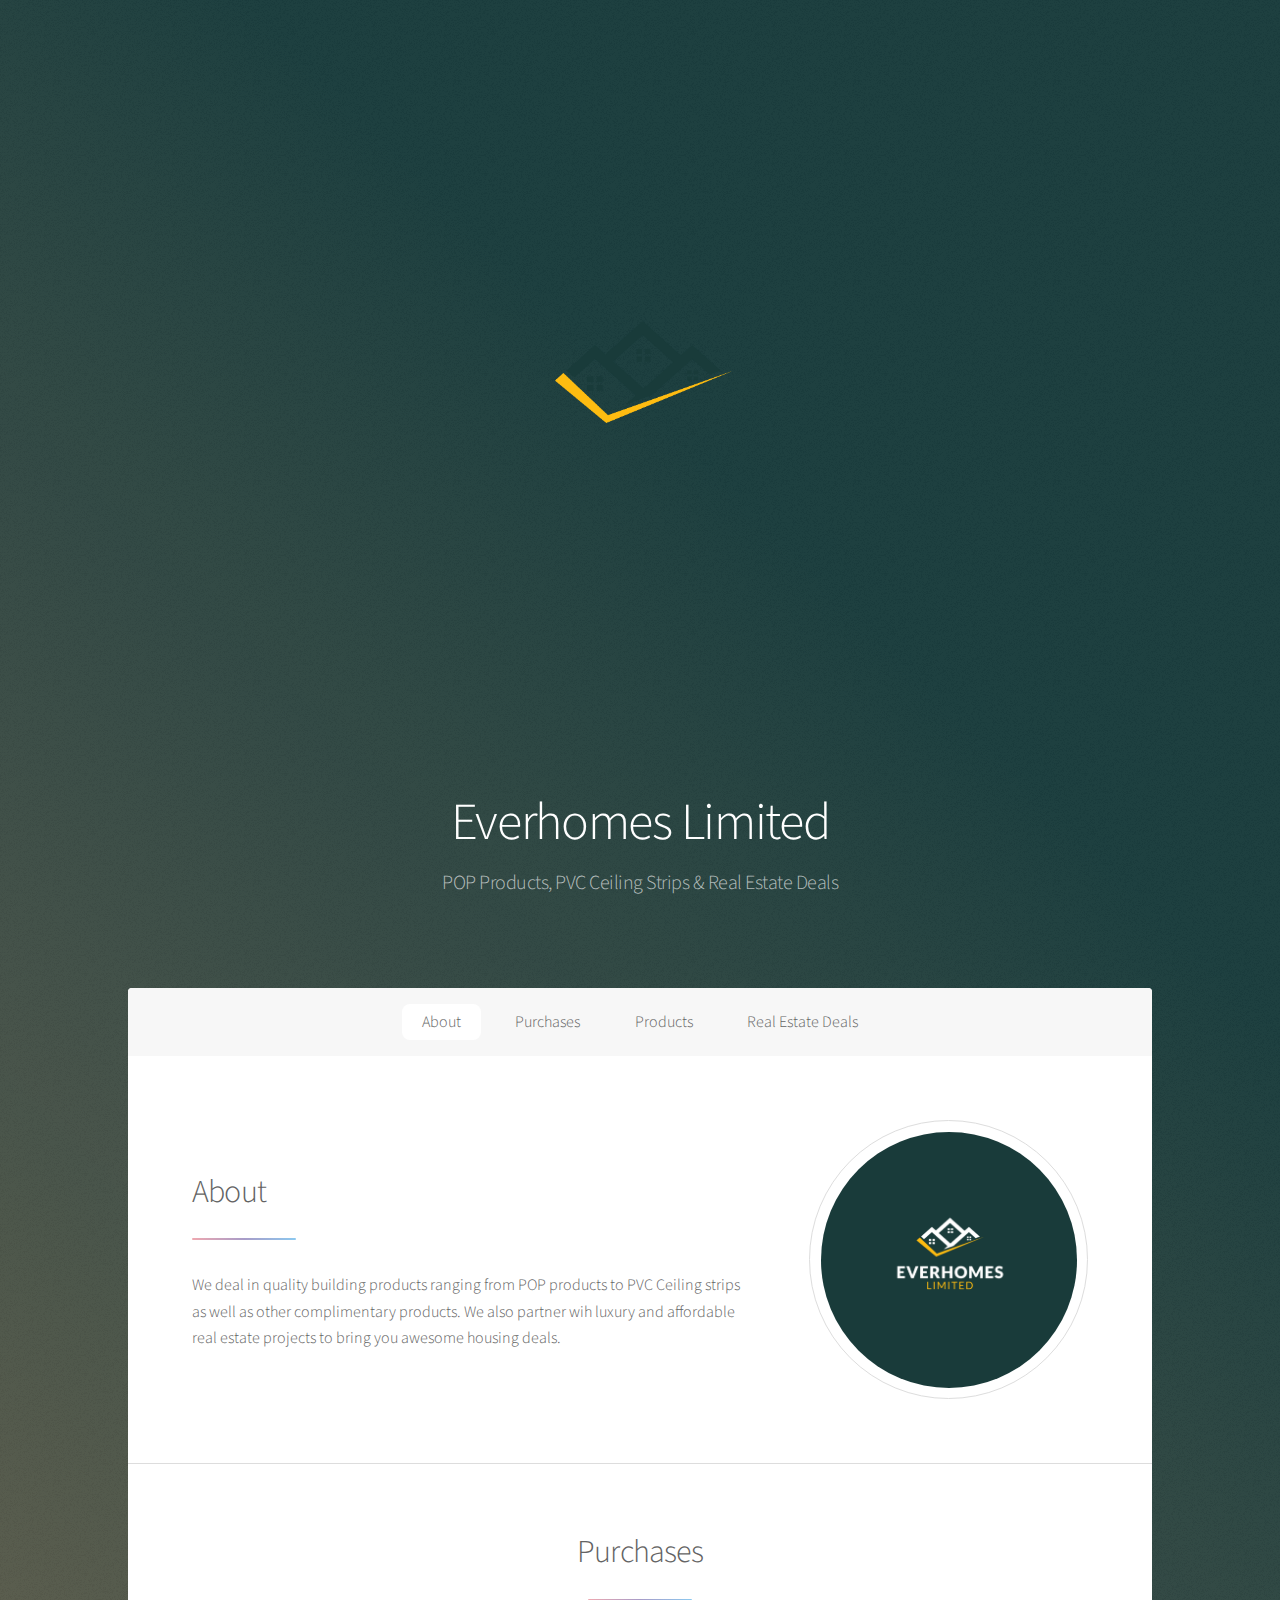
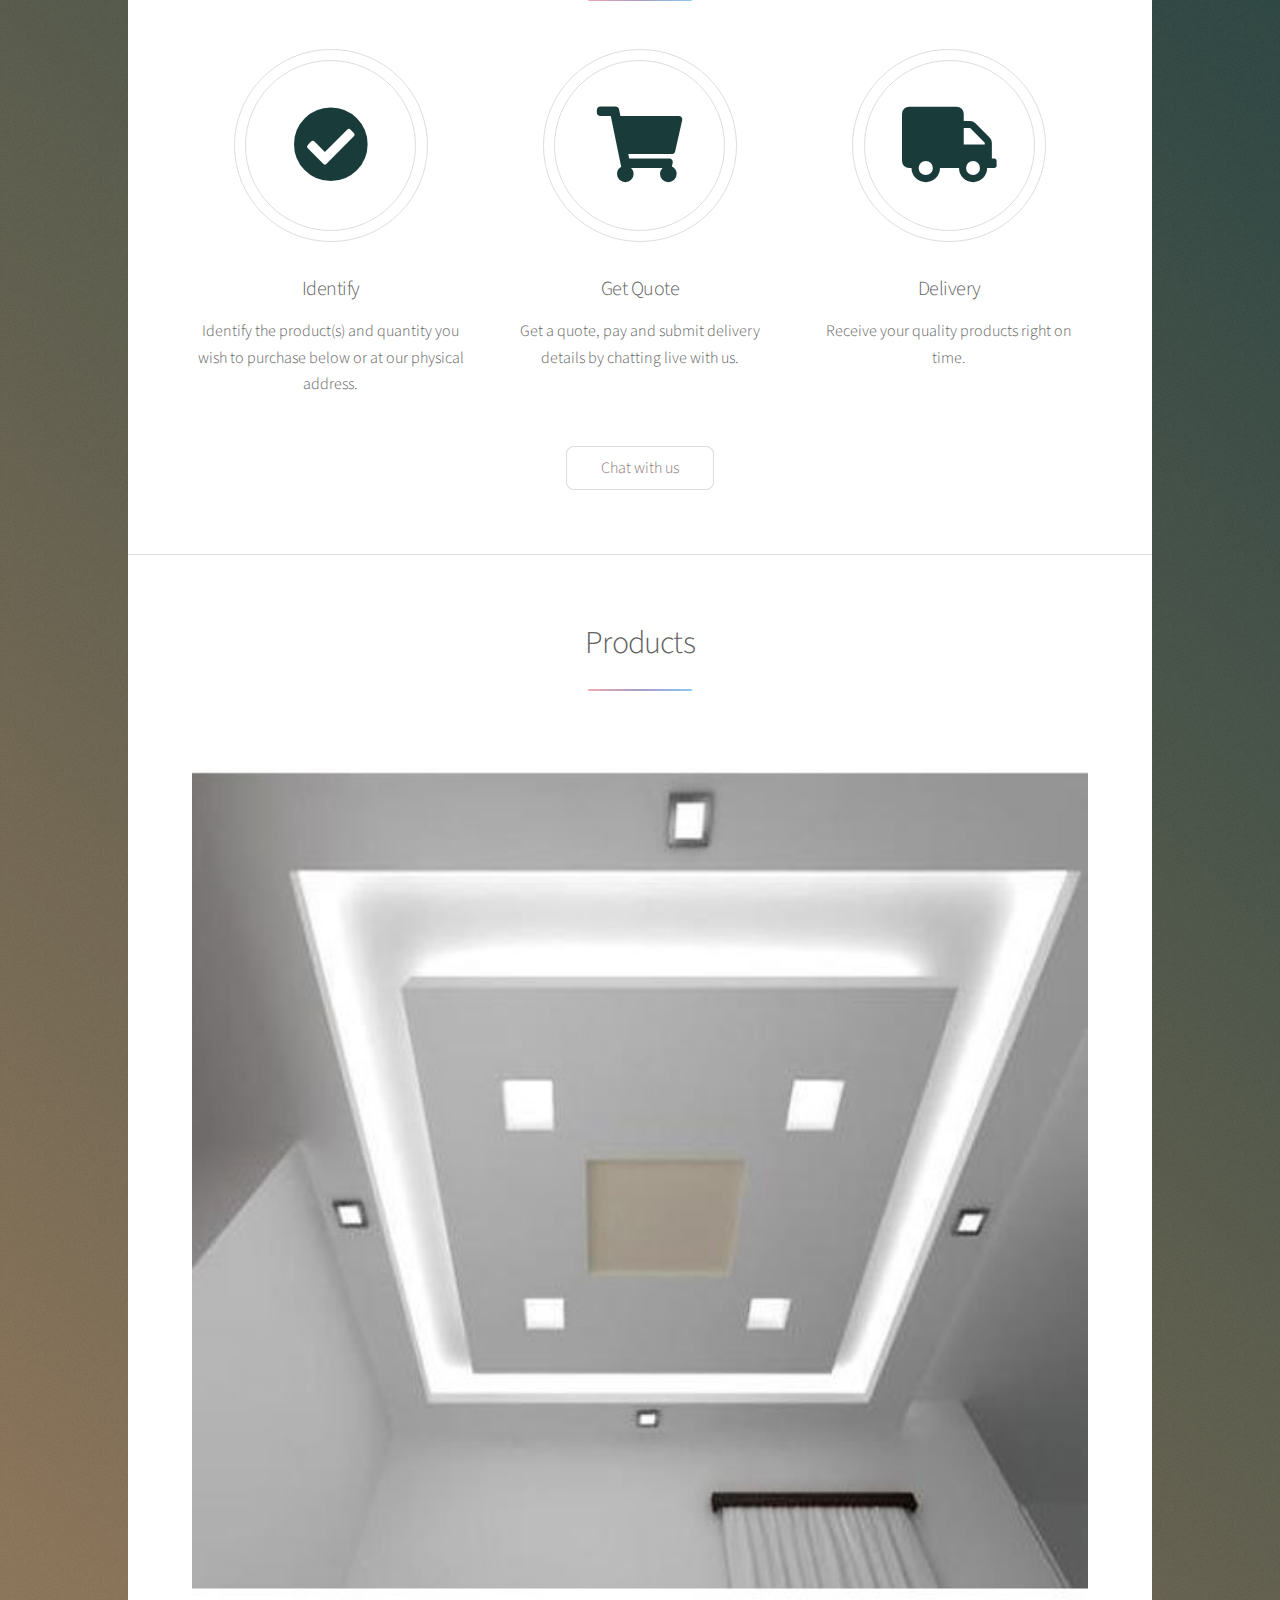
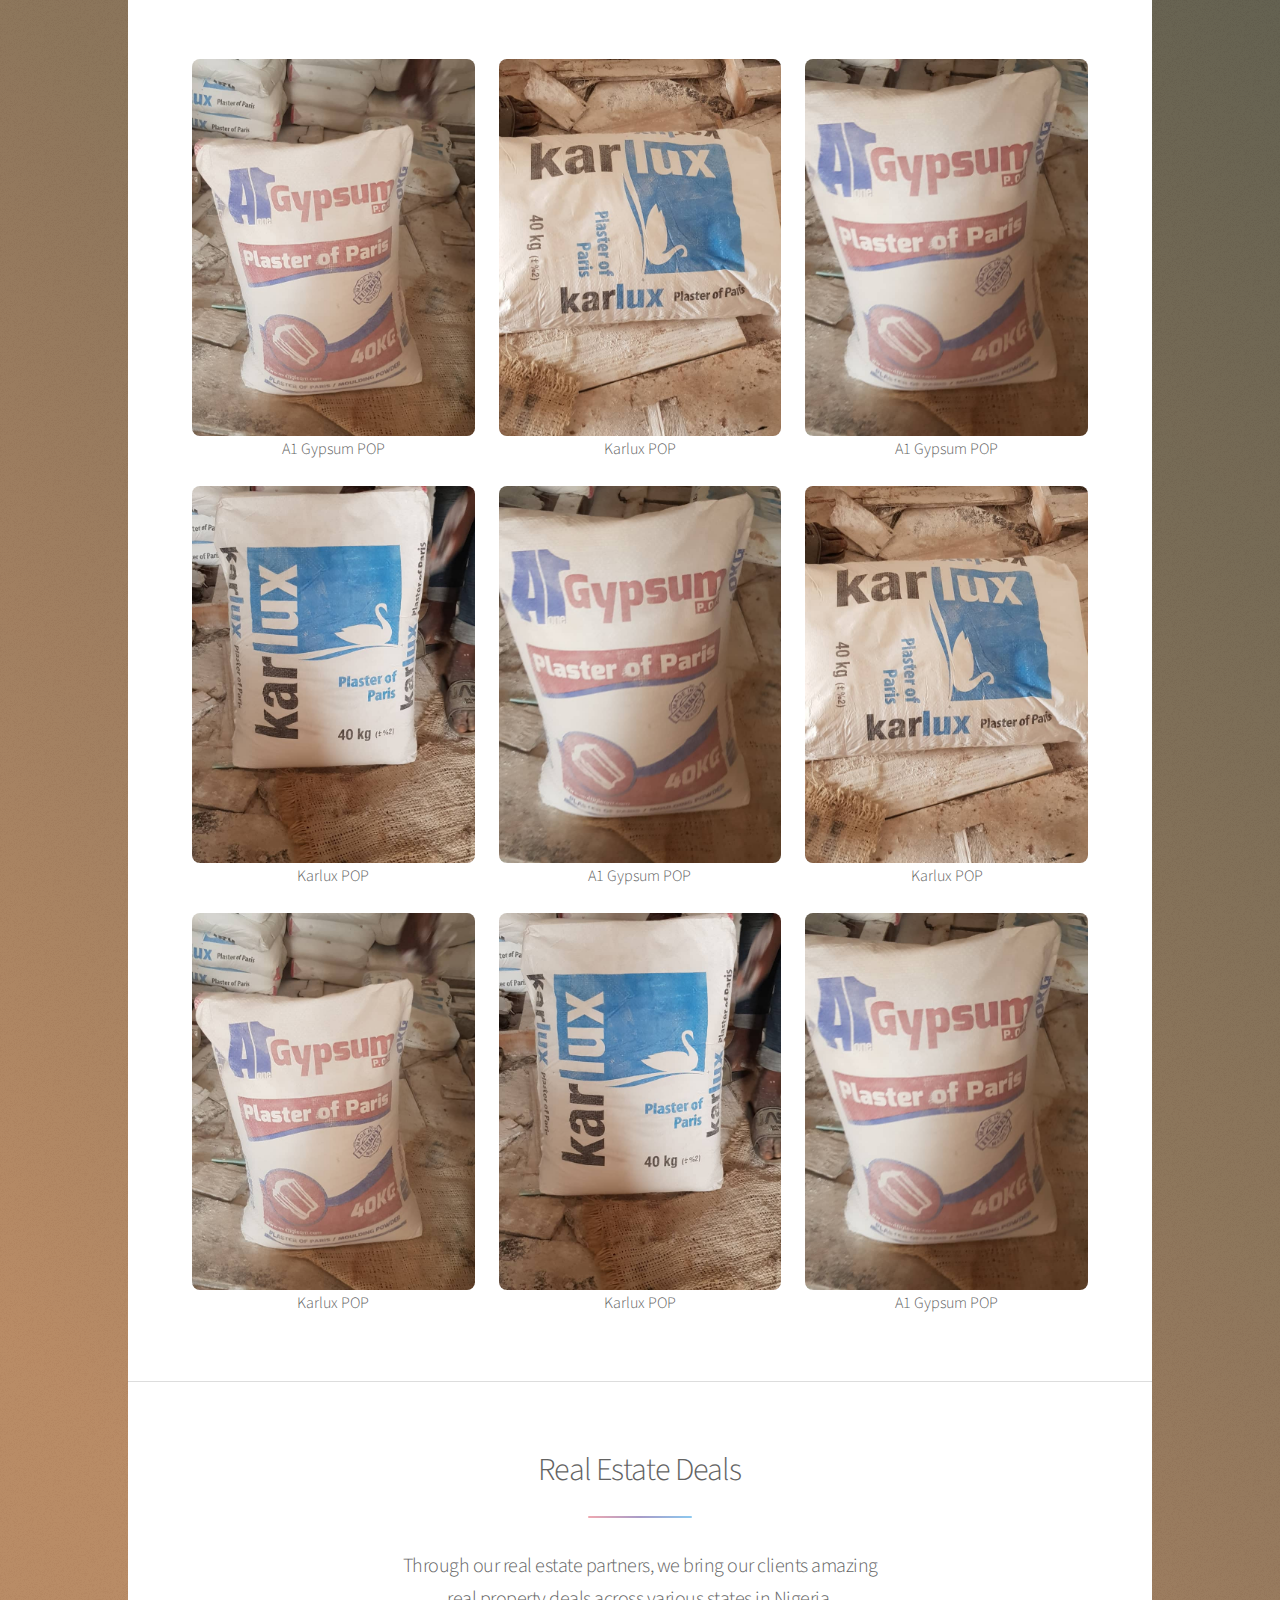
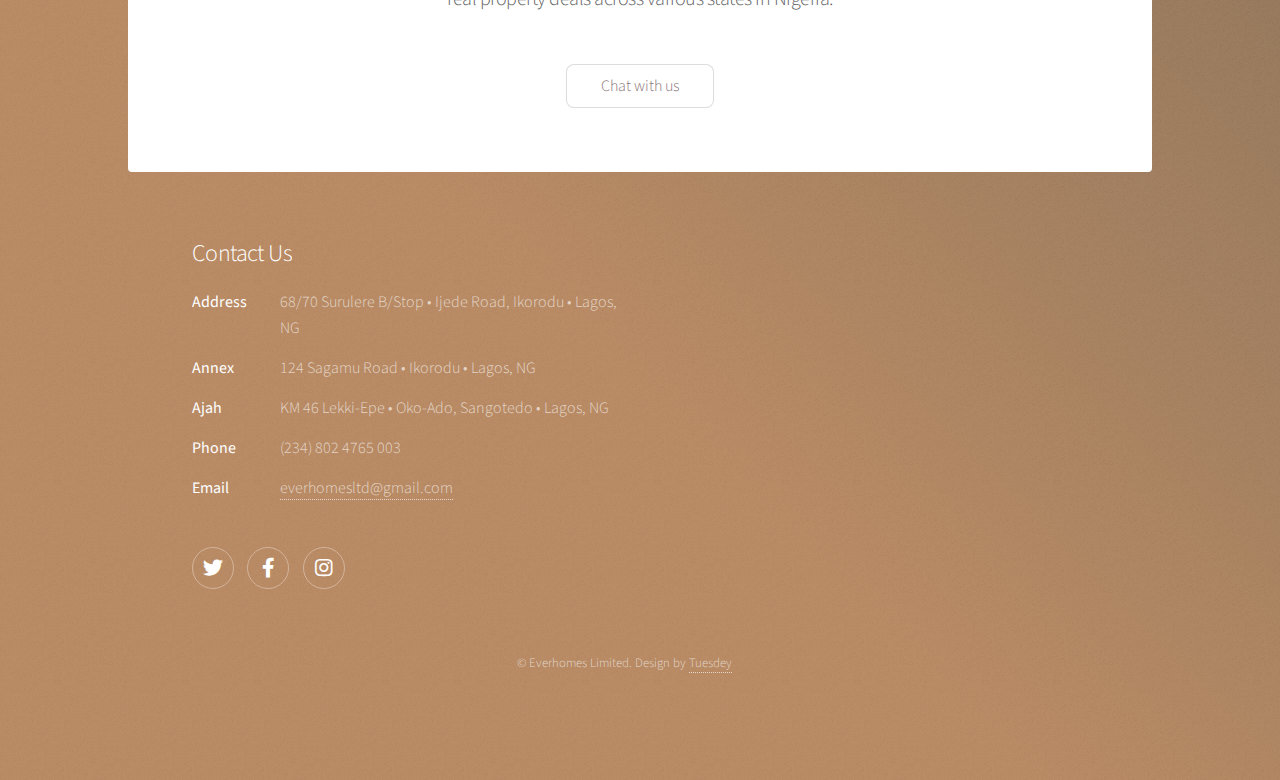
<file: home.html>
<!DOCTYPE HTML>
<!--
	Everhomes Limited Company Website. Designed by Tuesdey Consulting.
-->
<html>
	<head>
		<title>Everhomes Limited - Home</title>
		<meta charset="utf-8" />
		<meta name="viewport" content="width=device-width, initial-scale=1, user-scalable=no" />
		<link rel="stylesheet" href="assets/css/main.css" />
		<noscript><link rel="stylesheet" href="assets/css/noscript.css" /></noscript>
		
		<link rel="apple-touch-icon" sizes="180x180" href="/apple-touch-icon.png">
		<link rel="icon" type="image/png" sizes="32x32" href="/favicon-32x32.png">
		<link rel="icon" type="image/png" sizes="16x16" href="/favicon-16x16.png">
		<link rel="manifest" href="/site.webmanifest">
	</head>
	
	<!--Start of Tawk.to Script-->
	<script type="text/javascript">
	var Tawk_API=Tawk_API||{}, Tawk_LoadStart=new Date();
	(function(){
	var s1=document.createElement("script"),s0=document.getElementsByTagName("script")[0];
	s1.async=true;
	s1.src='https://embed.tawk.to/6143166925797d7a89ff45bf/1ffn0v4f1';
	s1.charset='UTF-8';
	s1.setAttribute('crossorigin','*');
	s0.parentNode.insertBefore(s1,s0);
	})();
	</script>
	<!--End of Tawk.to Script-->
	
	<body class="is-preload">

		<!-- Wrapper -->
			<div id="wrapper">

				<!-- Header -->
					<header id="header" class="alt">
						<span class="logo"><img src="images/Icon-01.png" alt="Everhomes Logo" /></span>
						<h1>Everhomes Limited</h1>
						<p>POP Products, PVC Ceiling Strips & Real Estate Deals<br />
					<!--	built by <a href="#"></a> for <a href="#"></a>.</p> -->
			
					</header>

				<!-- Nav -->
					<nav id="nav">
						<ul>
							<li><a href="#intro" class="active">About</a></li>
							<li><a href="#first">Purchases</a></li>
							<li><a href="#second">Products</a></li>
							<li><a href="#cta">Real Estate Deals</a></li>
						</ul>
					</nav>

				<!-- Main -->
					<div id="main">

						<!-- Introduction -->
							<section id="intro" class="main">
								<div class="spotlight">
									<div class="content">
										<header class="major">
											<h2>About</h2>
										</header>
										<p>We deal in quality building products ranging from POP products to PVC Ceiling strips as well as other complimentary products. We also partner wih luxury and affordable real estate projects to bring you awesome housing deals.</p>
									<!--	<ul class="actions">
											<li><a href="generic.html" class="button">Learn More</a></li>
										</ul> -->
									</div>
									<span class="image"><img src="images/Logo-01.png" alt="" /></span>
								</div>
							</section>

						<!-- First Section -->
							<section id="first" class="main special">
								<header class="major">
									<h2> Purchases</h2>
								</header>
								<ul class="features">
									<li>
										<span class="icon solid major style1 fa-check-circle"></span>
										<h3>Identify</h3>
										<p>Identify the product(s) and quantity you wish to purchase below or at our physical address.</p>
									</li>
									<li>
										<span class="icon solid major style3 fas fa-shopping-cart"></span>
										<h3>Get Quote</h3>
										<p>Get a quote, pay and submit delivery details by chatting live with us.</p>
									</li>
									<li>
										<span class="icon solid major style5 fas fa-truck"></span>
										<h3>Delivery</h3>
										<p>Receive your quality products right on time.</p>
									</li>
								</ul>
								<footer class="major">
									<ul class="actions special">
										<li><a href="#" class="button">Chat with us</a></li>
									</ul>
								</footer>
							</section>

						<!-- Second Section -->
							<section id="second" class="main special">
								<header class="major">
									<h2>Products</h2>
									<p> </p>
								</header>
							<!--	<ul class="statistics">
									<li class="style1">
										<span class="icon solid fa-code-branch"></span>
										<strong>5,120</strong> Etiam
									</li>
									<li class="style2">
										<span class="icon fa-folder-open"></span>
										<strong>8,192</strong> Magna
									</li>
									<li class="style3">
										<span class="icon solid fa-signal"></span>
										<strong>2,048</strong> Tempus
									</li>
									<li class="style4">
										<span class="icon solid fa-laptop"></span>
										<strong>4,096</strong> Aliquam
									</li>
									<li class="style5">
										<span class="icon fa-gem"></span>
										<strong>1,024</strong> Nullam
									</li>
								</ul>
								<p class="content">Nam elementum nisl et mi a commodo porttitor. Morbi sit amet nisl eu arcu faucibus hendrerit vel a risus. Nam a orci mi, elementum ac arcu sit amet, fermentum pellentesque et purus. Integer maximus varius lorem, sed convallis diam accumsan sed. Etiam porttitor placerat sapien, sed eleifend a enim pulvinar faucibus semper quis ut arcu. Ut non nisl a mollis est efficitur vestibulum. Integer eget purus nec nulla mattis et accumsan ut magna libero. Morbi auctor iaculis porttitor. Sed ut magna ac risus et hendrerit scelerisque. Praesent eleifend lacus in lectus aliquam porta. Cras eu ornare dui curabitur lacinia.</p>
								<footer class="major">
									<ul class="actions special">
										<li><a href="generic.html" class="button">Learn More</a></li>
									</ul> -->
									
										<h2></h2>
										<h3></h3>
										<div class="box alt">
											<div class="row gtr-uniform">
												<div class="col-12"><span class="image fit"><img src="images/pop.jpg" alt="" /></span></div>
												<div class="col-4"><span class="image fit"><img src="images/gyp.jpeg" alt="" /></span>A1 Gypsum POP</div>
												<div class="col-4"><span class="image fit"><img src="images/kar.jpeg" alt="" /></span>Karlux POP</div>
												<div class="col-4"><span class="image fit"><img src="images/gyp 1.jpeg" alt="" />A1 Gypsum POP</span></div>
												<div class="col-4"><span class="image fit"><img src="images/kar 2.jpeg" alt="" /></span>Karlux POP</div>
												<div class="col-4"><span class="image fit"><img src="images/gyp 1.jpeg" alt="" />A1 Gypsum POP</span></div>
												<div class="col-4"><span class="image fit"><img src="images/kar.jpeg" alt="" /></span>Karlux POP</div>
												<div class="col-4"><span class="image fit"><img src="images/gyp.jpeg" alt="" /></span>Karlux POP</div>
												<div class="col-4"><span class="image fit"><img src="images/kar 2.jpeg" alt="" /></span>Karlux POP</div>
												<div class="col-4"><span class="image fit"><img src="images/gyp 1.jpeg" alt="" />A1 Gypsum POP</span></div>
											</div>
										</div>
								</footer class="major">
							</section>

						<!-- Get Started -->
							<section id="cta" class="main special">
								<header class="major">
									<h2>Real Estate Deals</h2>
									<p>Through our real estate partners, we bring our clients amazing<br />
									 real property deals across various states in Nigeria.</p>
								</header>
								<footer class="major">
									<ul class="actions special">
									<!--	<li><a href="generic.html" class="button primary">Get Started</a></li> -->
										<li><a href="#" class="button">Chat with us</a></li>
									</ul>
								</footer>
							</section>

					</div>

				<!-- Footer -->
					<footer id="footer">
					<!--	<section>
							<h2>Newsletter/ Further Information</h2>
							<p>Subscribe to our Newsletter for latest deals and awesome discounts.</p>
							<ul class="actions">
								<li><a href="generic.html" class="button">Register</a></li>
							</ul>
						</section> -->
						<section>
							<h2>Contact Us</h2>
							<dl class="alt">
								<dt>Address</dt>
								<dd>
									68/70 Surulere B/Stop &bull; Ijede Road, Ikorodu &bull; Lagos, NG</dd>
								<dt>Annex</dt>
								<dd>
									124 Sagamu Road &bull; Ikorodu &bull; Lagos, NG</dd>
								<dt>Ajah</dt>
								<dd>
									KM 46 Lekki-Epe &bull; Oko-Ado, Sangotedo &bull; Lagos, NG</dd>
								<dt>Phone</dt>
								<dd>

									(234) 802 4765 003</dd>
								<dt>Email</dt>
								<dd>
									<a href="mailto:everhomesltd@gmail.com">everhomesltd@gmail.com</a></dd>
							</dl>
							<ul class="icons">
								<li><a href="https://twitter.com/everhomes_ltd" class="icon brands fa-twitter alt"><span class="label">Twitter</span></a></li>
								<li><a href="https://facebook.com/everhomes_ltd" class="icon brands fa-facebook-f alt"><span class="label">Facebook</span></a></li>
								<li><a href="https://instagram.com/everhomes_ltd" class="icon brands fa-instagram alt"><span class="label">Instagram</span></a></li>
							<!--	<li><a href="#" class="icon brands fa-github alt"><span class="label">GitHub</span></a></li>
								<li><a href="#" class="icon brands fa-dribbble alt"><span class="label">Dribbble</span></a></li> -->
							</ul>
						</section>
						<p class="copyright">&copy; Everhomes Limited. Design by <a href="https://www.tuesdeyng.com">Tuesdey</a></p>
					</footer>

			</div>

		<!-- Scripts -->
			<script src="assets/js/jquery.min.js"></script>
			<script src="assets/js/jquery.scrollex.min.js"></script>
			<script src="assets/js/jquery.scrolly.min.js"></script>
			<script src="assets/js/browser.min.js"></script>
			<script src="assets/js/breakpoints.min.js"></script>
			<script src="assets/js/util.js"></script>
			<script src="assets/js/main.js"></script>

	</body>
</html>
</file>
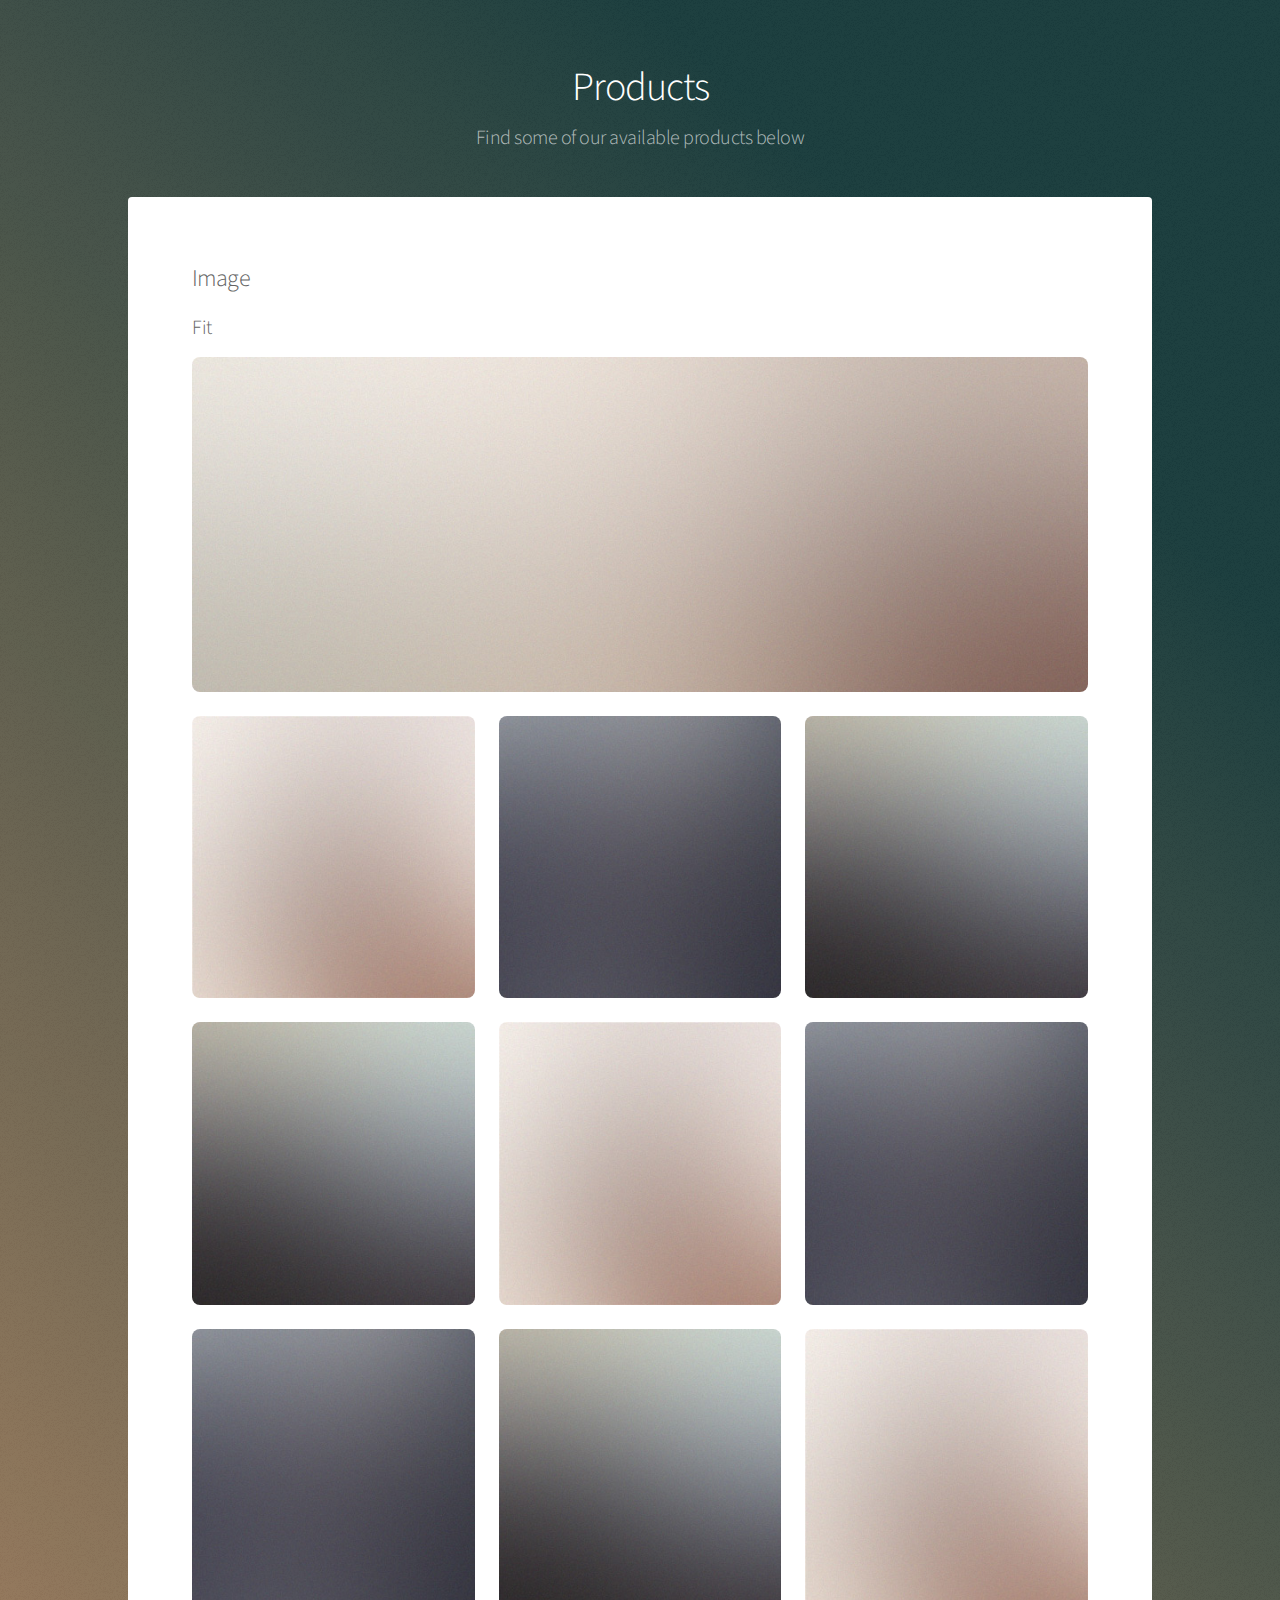
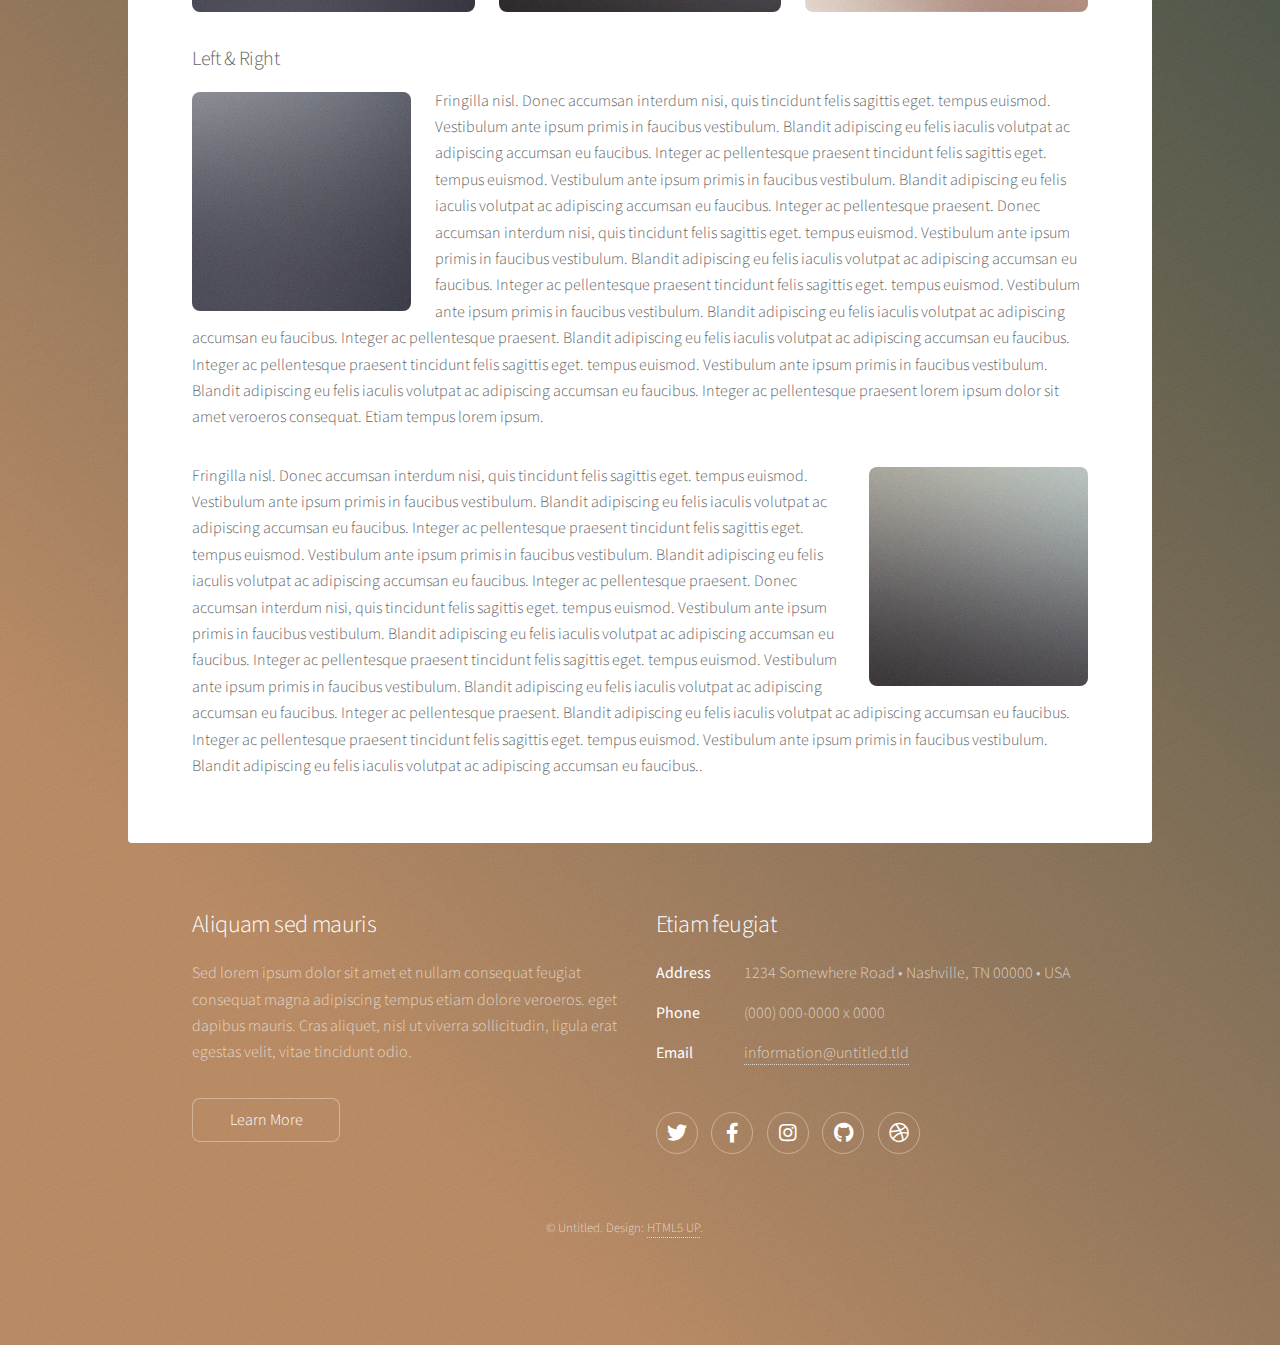
<file: Products.html>
<!DOCTYPE HTML>
<!--
	Stellar by HTML5 UP
	html5up.net | @ajlkn
	Free for personal and commercial use under the CCA 3.0 license (html5up.net/license)
-->
<html>
	<head>
		<title>Everhomes Limited - Products</title>
		<meta charset="utf-8" />
		<meta name="viewport" content="width=device-width, initial-scale=1, user-scalable=no" />
		<link rel="stylesheet" href="assets/css/main.css" />
		<noscript><link rel="stylesheet" href="assets/css/noscript.css" /></noscript>
	</head>
	<body class="is-preload">

		<!-- Wrapper -->
			<div id="wrapper">

				<!-- Header -->
					<header id="header">
						<h1>Products</h1>
						<p>Find some of our available products below</p>
					</header>

				<!-- Main -->
					<div id="main">

						<!-- Content -->
							<section id="content" class="main">

								

								<!-- Image -->
									<section>
										<h2>Image</h2>
										<h3>Fit</h3>
										<div class="box alt">
											<div class="row gtr-uniform">
												<div class="col-12"><span class="image fit"><img src="images/pic04.jpg" alt="" /></span></div>
												<div class="col-4"><span class="image fit"><img src="images/pic01.jpg" alt="" /></span></div>
												<div class="col-4"><span class="image fit"><img src="images/pic02.jpg" alt="" /></span></div>
												<div class="col-4"><span class="image fit"><img src="images/pic03.jpg" alt="" /></span></div>
												<div class="col-4"><span class="image fit"><img src="images/pic03.jpg" alt="" /></span></div>
												<div class="col-4"><span class="image fit"><img src="images/pic01.jpg" alt="" /></span></div>
												<div class="col-4"><span class="image fit"><img src="images/pic02.jpg" alt="" /></span></div>
												<div class="col-4"><span class="image fit"><img src="images/pic02.jpg" alt="" /></span></div>
												<div class="col-4"><span class="image fit"><img src="images/pic03.jpg" alt="" /></span></div>
												<div class="col-4"><span class="image fit"><img src="images/pic01.jpg" alt="" /></span></div>
											</div>
										</div>
										<h3>Left &amp; Right</h3>
										<p><span class="image left"><img src="images/pic05.jpg" alt="" /></span>Fringilla nisl. Donec accumsan interdum nisi, quis tincidunt felis sagittis eget. tempus euismod. Vestibulum ante ipsum primis in faucibus vestibulum. Blandit adipiscing eu felis iaculis volutpat ac adipiscing accumsan eu faucibus. Integer ac pellentesque praesent tincidunt felis sagittis eget. tempus euismod. Vestibulum ante ipsum primis in faucibus vestibulum. Blandit adipiscing eu felis iaculis volutpat ac adipiscing accumsan eu faucibus. Integer ac pellentesque praesent. Donec accumsan interdum nisi, quis tincidunt felis sagittis eget. tempus euismod. Vestibulum ante ipsum primis in faucibus vestibulum. Blandit adipiscing eu felis iaculis volutpat ac adipiscing accumsan eu faucibus. Integer ac pellentesque praesent tincidunt felis sagittis eget. tempus euismod. Vestibulum ante ipsum primis in faucibus vestibulum. Blandit adipiscing eu felis iaculis volutpat ac adipiscing accumsan eu faucibus. Integer ac pellentesque praesent. Blandit adipiscing eu felis iaculis volutpat ac adipiscing accumsan eu faucibus. Integer ac pellentesque praesent tincidunt felis sagittis eget. tempus euismod. Vestibulum ante ipsum primis in faucibus vestibulum. Blandit adipiscing eu felis iaculis volutpat ac adipiscing accumsan eu faucibus. Integer ac pellentesque praesent lorem ipsum dolor sit amet veroeros consequat. Etiam tempus lorem ipsum.</p>
										<p><span class="image right"><img src="images/pic06.jpg" alt="" /></span>Fringilla nisl. Donec accumsan interdum nisi, quis tincidunt felis sagittis eget. tempus euismod. Vestibulum ante ipsum primis in faucibus vestibulum. Blandit adipiscing eu felis iaculis volutpat ac adipiscing accumsan eu faucibus. Integer ac pellentesque praesent tincidunt felis sagittis eget. tempus euismod. Vestibulum ante ipsum primis in faucibus vestibulum. Blandit adipiscing eu felis iaculis volutpat ac adipiscing accumsan eu faucibus. Integer ac pellentesque praesent. Donec accumsan interdum nisi, quis tincidunt felis sagittis eget. tempus euismod. Vestibulum ante ipsum primis in faucibus vestibulum. Blandit adipiscing eu felis iaculis volutpat ac adipiscing accumsan eu faucibus. Integer ac pellentesque praesent tincidunt felis sagittis eget. tempus euismod. Vestibulum ante ipsum primis in faucibus vestibulum. Blandit adipiscing eu felis iaculis volutpat ac adipiscing accumsan eu faucibus. Integer ac pellentesque praesent. Blandit adipiscing eu felis iaculis volutpat ac adipiscing accumsan eu faucibus. Integer ac pellentesque praesent tincidunt felis sagittis eget. tempus euismod. Vestibulum ante ipsum primis in faucibus vestibulum. Blandit adipiscing eu felis iaculis volutpat ac adipiscing accumsan eu faucibus..</p>
									</section>

							</section>

					</div>

				<!-- Footer -->
					<footer id="footer">
						<section>
							<h2>Aliquam sed mauris</h2>
							<p>Sed lorem ipsum dolor sit amet et nullam consequat feugiat consequat magna adipiscing tempus etiam dolore veroeros. eget dapibus mauris. Cras aliquet, nisl ut viverra sollicitudin, ligula erat egestas velit, vitae tincidunt odio.</p>
							<ul class="actions">
								<li><a href="#" class="button">Learn More</a></li>
							</ul>
						</section>
						<section>
							<h2>Etiam feugiat</h2>
							<dl class="alt">
								<dt>Address</dt>
								<dd>1234 Somewhere Road &bull; Nashville, TN 00000 &bull; USA</dd>
								<dt>Phone</dt>
								<dd>(000) 000-0000 x 0000</dd>
								<dt>Email</dt>
								<dd><a href="#">information@untitled.tld</a></dd>
							</dl>
							<ul class="icons">
								<li><a href="#" class="icon brands fa-twitter alt"><span class="label">Twitter</span></a></li>
								<li><a href="#" class="icon brands fa-facebook-f alt"><span class="label">Facebook</span></a></li>
								<li><a href="#" class="icon brands fa-instagram alt"><span class="label">Instagram</span></a></li>
								<li><a href="#" class="icon brands fa-github alt"><span class="label">GitHub</span></a></li>
								<li><a href="#" class="icon brands fa-dribbble alt"><span class="label">Dribbble</span></a></li>
							</ul>
						</section>
						<p class="copyright">&copy; Untitled. Design: <a href="https://html5up.net">HTML5 UP</a>.</p>
					</footer>

			</div>

		<!-- Scripts -->
			<script src="assets/js/jquery.min.js"></script>
			<script src="assets/js/jquery.scrollex.min.js"></script>
			<script src="assets/js/jquery.scrolly.min.js"></script>
			<script src="assets/js/browser.min.js"></script>
			<script src="assets/js/breakpoints.min.js"></script>
			<script src="assets/js/util.js"></script>
			<script src="assets/js/main.js"></script>

	</body>
</html>
</file>
<file: assets/css/noscript.css>
/*
	Stellar by HTML5 UP
	html5up.net | @ajlkn
	Free for personal and commercial use under the CCA 3.0 license (html5up.net/license)
*/

/* Header */

	body.is-preload #header.alt > * {
		opacity: 1;
	}

	body.is-preload #header.alt .logo {
		-moz-transform: none;
		-webkit-transform: none;
		-ms-transform: none;
		transform: none;
	}
</file>
<file: assets/css/main.css>
@import url(fontawesome-all.min.css);
@import 'https://fonts.googleapis.com/css?family=Source+Sans+Pro:300,400';

/*
	Stellar by HTML5 UP
	html5up.net | @ajlkn
	Free for personal and commercial use under the CCA 3.0 license (html5up.net/license)
*/

html, body, div, span, applet, object,
iframe, h1, h2, h3, h4, h5, h6, p, blockquote,
pre, a, abbr, acronym, address, big, cite,
code, del, dfn, em, img, ins, kbd, q, s, samp,
small, strike, strong, sub, sup, tt, var, b,
u, i, center, dl, dt, dd, ol, ul, li, fieldset,
form, label, legend, table, caption, tbody,
tfoot, thead, tr, th, td, article, aside,
canvas, details, embed, figure, figcaption,
footer, header, hgroup, menu, nav, output, ruby,
section, summary, time, mark, audio, video {
	margin: 0;
	padding: 0;
	border: 0;
	font-size: 100%;
	font: inherit;
	vertical-align: baseline;}

article, aside, details, figcaption, figure,
footer, header, hgroup, menu, nav, section {
	display: block;}

body {
	line-height: 1;
}

ol, ul {
	list-style: none;
}

blockquote, q {
	quotes: none;
}

	blockquote:before, blockquote:after, q:before, q:after {
		content: '';
		content: none;
	}

table {
	border-collapse: collapse;
	border-spacing: 0;
}

body {
	-webkit-text-size-adjust: none;
}

mark {
	background-color: transparent;
	color: inherit;
}

input::-moz-focus-inner {
	border: 0;
	padding: 0;
}

input, select, textarea {
	-moz-appearance: none;
	-webkit-appearance: none;
	-ms-appearance: none;
	appearance: none;
}

/* Basic */

	@-ms-viewport {
		width: device-width;
	}

	body {
		-ms-overflow-style: scrollbar;
	}

	@media screen and (max-width: 480px) {

		html, body {
			min-width: 320px;
		}

	}

	html {
		box-sizing: border-box;
	}

	*, *:before, *:after {
		box-sizing: inherit;
	}

	body {
		background-color: #193b3a;
		background-image: url("images/overlay.png"), -moz-linear-gradient(45deg, #bb8a62 15%, #193b3a 85%);
		background-image: url("images/overlay.png"), -webkit-linear-gradient(45deg, #bb8a62 15%, #193b3a 85%);
		background-image: url("images/overlay.png"), -ms-linear-gradient(45deg, #bb8a62 15%, #193b3a 85%);
		background-image: url("images/overlay.png"), linear-gradient(45deg, #bb8a62 15%, #193b3a 85%);
	}

		body.is-preload *, body.is-preload *:before, body.is-preload *:after {
			-moz-animation: none !important;
			-webkit-animation: none !important;
			-ms-animation: none !important;
			animation: none !important;
			-moz-transition: none !important;
			-webkit-transition: none !important;
			-ms-transition: none !important;
			transition: none !important;
		}

/* Type */

	body {
		background-color: #193b3a;
		color: rgba(255, 255, 255, 0.65);
	}

	body, input, select, textarea {
		font-family: "Source Sans Pro", Helvetica, sans-serif;
		font-size: 17pt;
		font-weight: 300;
		line-height: 1.65;
	}

		@media screen and (max-width: 1680px) {

			body, input, select, textarea {
				font-size: 14pt;
			}

		}

		@media screen and (max-width: 1280px) {

			body, input, select, textarea {
				font-size: 12pt;
			}

		}

		@media screen and (max-width: 360px) {

			body, input, select, textarea {
				font-size: 11pt;
			}

		}

	a {
		-moz-transition: color 0.2s ease, border-bottom 0.2s ease;
		-webkit-transition: color 0.2s ease, border-bottom 0.2s ease;
		-ms-transition: color 0.2s ease, border-bottom 0.2s ease;
		transition: color 0.2s ease, border-bottom 0.2s ease;
		text-decoration: none;
		border-bottom: dotted 1px;
		color: inherit;
	}

		a:hover {
			border-bottom-color: transparent;
		}

	strong, b {
		font-weight: 400;
	}

	em, i {
		font-style: italic;
	}

	p {
		margin: 0 0 2em 0;
	}

		p.content {
			-moz-columns: 20em 2;
			-webkit-columns: 20em 2;
			-ms-columns: 20em 2;
			columns: 20em 2;
			-moz-column-gap: 2em;
			-webkit-column-gap: 2em;
			-ms-column-gap: 2em;
			column-gap: 2em;
			text-align: justify;
		}

	h1, h2, h3, h4, h5, h6 {
		font-weight: 300;
		line-height: 1.5;
		margin: 0 0 0.7em 0;
		letter-spacing: -0.025em;
	}

		h1 a, h2 a, h3 a, h4 a, h5 a, h6 a {
			color: inherit;
			text-decoration: none;
		}

	h1 {
		font-size: 2.5em;
		line-height: 1.2;
	}

	h2 {
		font-size: 1.5em;
	}

	h3 {
		font-size: 1.25em;
	}

	h4 {
		font-size: 1.1em;
	}

	h5 {
		font-size: 0.9em;
	}

	h6 {
		font-size: 0.7em;
	}

	@media screen and (max-width: 736px) {

		h1 {
			font-size: 2em;
		}

	}

	sub {
		font-size: 0.8em;
		position: relative;
		top: 0.5em;
	}

	sup {
		font-size: 0.8em;
		position: relative;
		top: -0.5em;
	}

	blockquote {
		border-left: solid 4px;
		font-style: italic;
		margin: 0 0 2em 0;
		padding: 0.5em 0 0.5em 2em;
	}

	code {
		border-radius: 8px;
		border: solid 1px;
		font-family: "Courier New", monospace;
		font-size: 0.9em;
		margin: 0 0.25em;
		padding: 0.25em 0.65em;
	}

	pre {
		-webkit-overflow-scrolling: touch;
		font-family: "Courier New", monospace;
		font-size: 0.9em;
		margin: 0 0 2em 0;
	}

		pre code {
			display: block;
			line-height: 1.75;
			padding: 1em 1.5em;
			overflow-x: auto;
		}

	hr {
		border: 0;
		border-bottom: solid 1px;
		margin: 2em 0;
	}

		hr.major {
			margin: 3em 0;
		}

	.align-left {
		text-align: left;
	}

	.align-center {
		text-align: center;
	}

	.align-right {
		text-align: right;
	}

	input, select, textarea {
		color: #ffffff;
	}

	a:hover {
		color: #ffffff;
	}

	strong, b {
		color: #ffffff;
	}

	h1, h2, h3, h4, h5, h6 {
		color: #ffffff;
	}

	blockquote {
		border-left-color: rgba(255, 255, 255, 0.35);
	}

	code {
		background: rgba(255, 255, 255, 0.075);
		border-color: rgba(255, 255, 255, 0.35);
	}

	hr {
		border-bottom-color: rgba(255, 255, 255, 0.35);
	}

/* Row */

	.row {
		display: flex;
		flex-wrap: wrap;
		box-sizing: border-box;
		align-items: stretch;
	}

		.row > * {
			box-sizing: border-box;
		}

		.row.gtr-uniform > * > :last-child {
			margin-bottom: 0;
		}

		.row.aln-left {
			justify-content: flex-start;
		}

		.row.aln-center {
			justify-content: center;
		}

		.row.aln-right {
			justify-content: flex-end;
		}

		.row.aln-top {
			align-items: flex-start;
		}

		.row.aln-middle {
			align-items: center;
		}

		.row.aln-bottom {
			align-items: flex-end;
		}

		.row > .imp {
			order: -1;
		}

		.row > .col-1 {
			width: 8.33333%;
		}

		.row > .off-1 {
			margin-left: 8.33333%;
		}

		.row > .col-2 {
			width: 16.66667%;
		}

		.row > .off-2 {
			margin-left: 16.66667%;
		}

		.row > .col-3 {
			width: 25%;
		}

		.row > .off-3 {
			margin-left: 25%;
		}

		.row > .col-4 {
			width: 33.33333%;
		}

		.row > .off-4 {
			margin-left: 33.33333%;
		}

		.row > .col-5 {
			width: 41.66667%;
		}

		.row > .off-5 {
			margin-left: 41.66667%;
		}

		.row > .col-6 {
			width: 50%;
		}

		.row > .off-6 {
			margin-left: 50%;
		}

		.row > .col-7 {
			width: 58.33333%;
		}

		.row > .off-7 {
			margin-left: 58.33333%;
		}

		.row > .col-8 {
			width: 66.66667%;
		}

		.row > .off-8 {
			margin-left: 66.66667%;
		}

		.row > .col-9 {
			width: 75%;
		}

		.row > .off-9 {
			margin-left: 75%;
		}

		.row > .col-10 {
			width: 83.33333%;
		}

		.row > .off-10 {
			margin-left: 83.33333%;
		}

		.row > .col-11 {
			width: 91.66667%;
		}

		.row > .off-11 {
			margin-left: 91.66667%;
		}

		.row > .col-12 {
			width: 100%;
		}

		.row > .off-12 {
			margin-left: 100%;
		}

		.row.gtr-0 {
			margin-top: 0;
			margin-left: 0em;
		}

			.row.gtr-0 > * {
				padding: 0 0 0 0em;
			}

			.row.gtr-0.gtr-uniform {
				margin-top: 0em;
			}

				.row.gtr-0.gtr-uniform > * {
					padding-top: 0em;
				}

		.row.gtr-25 {
			margin-top: 0;
			margin-left: -0.375em;
		}

			.row.gtr-25 > * {
				padding: 0 0 0 0.375em;
			}

			.row.gtr-25.gtr-uniform {
				margin-top: -0.375em;
			}

				.row.gtr-25.gtr-uniform > * {
					padding-top: 0.375em;
				}

		.row.gtr-50 {
			margin-top: 0;
			margin-left: -0.75em;
		}

			.row.gtr-50 > * {
				padding: 0 0 0 0.75em;
			}

			.row.gtr-50.gtr-uniform {
				margin-top: -0.75em;
			}

				.row.gtr-50.gtr-uniform > * {
					padding-top: 0.75em;
				}

		.row {
			margin-top: 0;
			margin-left: -1.5em;
		}

			.row > * {
				padding: 0 0 0 1.5em;
			}

			.row.gtr-uniform {
				margin-top: -1.5em;
			}

				.row.gtr-uniform > * {
					padding-top: 1.5em;
				}

		.row.gtr-150 {
			margin-top: 0;
			margin-left: -2.25em;
		}

			.row.gtr-150 > * {
				padding: 0 0 0 2.25em;
			}

			.row.gtr-150.gtr-uniform {
				margin-top: -2.25em;
			}

				.row.gtr-150.gtr-uniform > * {
					padding-top: 2.25em;
				}

		.row.gtr-200 {
			margin-top: 0;
			margin-left: -3em;
		}

			.row.gtr-200 > * {
				padding: 0 0 0 3em;
			}

			.row.gtr-200.gtr-uniform {
				margin-top: -3em;
			}

				.row.gtr-200.gtr-uniform > * {
					padding-top: 3em;
				}

		@media screen and (max-width: 1680px) {

			.row {
				display: flex;
				flex-wrap: wrap;
				box-sizing: border-box;
				align-items: stretch;
			}

				.row > * {
					box-sizing: border-box;
				}

				.row.gtr-uniform > * > :last-child {
					margin-bottom: 0;
				}

				.row.aln-left {
					justify-content: flex-start;
				}

				.row.aln-center {
					justify-content: center;
				}

				.row.aln-right {
					justify-content: flex-end;
				}

				.row.aln-top {
					align-items: flex-start;
				}

				.row.aln-middle {
					align-items: center;
				}

				.row.aln-bottom {
					align-items: flex-end;
				}

				.row > .imp-xlarge {
					order: -1;
				}

				.row > .col-1-xlarge {
					width: 8.33333%;
				}

				.row > .off-1-xlarge {
					margin-left: 8.33333%;
				}

				.row > .col-2-xlarge {
					width: 16.66667%;
				}

				.row > .off-2-xlarge {
					margin-left: 16.66667%;
				}

				.row > .col-3-xlarge {
					width: 25%;
				}

				.row > .off-3-xlarge {
					margin-left: 25%;
				}

				.row > .col-4-xlarge {
					width: 33.33333%;
				}

				.row > .off-4-xlarge {
					margin-left: 33.33333%;
				}

				.row > .col-5-xlarge {
					width: 41.66667%;
				}

				.row > .off-5-xlarge {
					margin-left: 41.66667%;
				}

				.row > .col-6-xlarge {
					width: 50%;
				}

				.row > .off-6-xlarge {
					margin-left: 50%;
				}

				.row > .col-7-xlarge {
					width: 58.33333%;
				}

				.row > .off-7-xlarge {
					margin-left: 58.33333%;
				}

				.row > .col-8-xlarge {
					width: 66.66667%;
				}

				.row > .off-8-xlarge {
					margin-left: 66.66667%;
				}

				.row > .col-9-xlarge {
					width: 75%;
				}

				.row > .off-9-xlarge {
					margin-left: 75%;
				}

				.row > .col-10-xlarge {
					width: 83.33333%;
				}

				.row > .off-10-xlarge {
					margin-left: 83.33333%;
				}

				.row > .col-11-xlarge {
					width: 91.66667%;
				}

				.row > .off-11-xlarge {
					margin-left: 91.66667%;
				}

				.row > .col-12-xlarge {
					width: 100%;
				}

				.row > .off-12-xlarge {
					margin-left: 100%;
				}

				.row.gtr-0 {
					margin-top: 0;
					margin-left: 0em;
				}

					.row.gtr-0 > * {
						padding: 0 0 0 0em;
					}

					.row.gtr-0.gtr-uniform {
						margin-top: 0em;
					}

						.row.gtr-0.gtr-uniform > * {
							padding-top: 0em;
						}

				.row.gtr-25 {
					margin-top: 0;
					margin-left: -0.375em;
				}

					.row.gtr-25 > * {
						padding: 0 0 0 0.375em;
					}

					.row.gtr-25.gtr-uniform {
						margin-top: -0.375em;
					}

						.row.gtr-25.gtr-uniform > * {
							padding-top: 0.375em;
						}

				.row.gtr-50 {
					margin-top: 0;
					margin-left: -0.75em;
				}

					.row.gtr-50 > * {
						padding: 0 0 0 0.75em;
					}

					.row.gtr-50.gtr-uniform {
						margin-top: -0.75em;
					}

						.row.gtr-50.gtr-uniform > * {
							padding-top: 0.75em;
						}

				.row {
					margin-top: 0;
					margin-left: -1.5em;
				}

					.row > * {
						padding: 0 0 0 1.5em;
					}

					.row.gtr-uniform {
						margin-top: -1.5em;
					}

						.row.gtr-uniform > * {
							padding-top: 1.5em;
						}

				.row.gtr-150 {
					margin-top: 0;
					margin-left: -2.25em;
				}

					.row.gtr-150 > * {
						padding: 0 0 0 2.25em;
					}

					.row.gtr-150.gtr-uniform {
						margin-top: -2.25em;
					}

						.row.gtr-150.gtr-uniform > * {
							padding-top: 2.25em;
						}

				.row.gtr-200 {
					margin-top: 0;
					margin-left: -3em;
				}

					.row.gtr-200 > * {
						padding: 0 0 0 3em;
					}

					.row.gtr-200.gtr-uniform {
						margin-top: -3em;
					}

						.row.gtr-200.gtr-uniform > * {
							padding-top: 3em;
						}

		}

		@media screen and (max-width: 1280px) {

			.row {
				display: flex;
				flex-wrap: wrap;
				box-sizing: border-box;
				align-items: stretch;
			}

				.row > * {
					box-sizing: border-box;
				}

				.row.gtr-uniform > * > :last-child {
					margin-bottom: 0;
				}

				.row.aln-left {
					justify-content: flex-start;
				}

				.row.aln-center {
					justify-content: center;
				}

				.row.aln-right {
					justify-content: flex-end;
				}

				.row.aln-top {
					align-items: flex-start;
				}

				.row.aln-middle {
					align-items: center;
				}

				.row.aln-bottom {
					align-items: flex-end;
				}

				.row > .imp-large {
					order: -1;
				}

				.row > .col-1-large {
					width: 8.33333%;
				}

				.row > .off-1-large {
					margin-left: 8.33333%;
				}

				.row > .col-2-large {
					width: 16.66667%;
				}

				.row > .off-2-large {
					margin-left: 16.66667%;
				}

				.row > .col-3-large {
					width: 25%;
				}

				.row > .off-3-large {
					margin-left: 25%;
				}

				.row > .col-4-large {
					width: 33.33333%;
				}

				.row > .off-4-large {
					margin-left: 33.33333%;
				}

				.row > .col-5-large {
					width: 41.66667%;
				}

				.row > .off-5-large {
					margin-left: 41.66667%;
				}

				.row > .col-6-large {
					width: 50%;
				}

				.row > .off-6-large {
					margin-left: 50%;
				}

				.row > .col-7-large {
					width: 58.33333%;
				}

				.row > .off-7-large {
					margin-left: 58.33333%;
				}

				.row > .col-8-large {
					width: 66.66667%;
				}

				.row > .off-8-large {
					margin-left: 66.66667%;
				}

				.row > .col-9-large {
					width: 75%;
				}

				.row > .off-9-large {
					margin-left: 75%;
				}

				.row > .col-10-large {
					width: 83.33333%;
				}

				.row > .off-10-large {
					margin-left: 83.33333%;
				}

				.row > .col-11-large {
					width: 91.66667%;
				}

				.row > .off-11-large {
					margin-left: 91.66667%;
				}

				.row > .col-12-large {
					width: 100%;
				}

				.row > .off-12-large {
					margin-left: 100%;
				}

				.row.gtr-0 {
					margin-top: 0;
					margin-left: 0em;
				}

					.row.gtr-0 > * {
						padding: 0 0 0 0em;
					}

					.row.gtr-0.gtr-uniform {
						margin-top: 0em;
					}

						.row.gtr-0.gtr-uniform > * {
							padding-top: 0em;
						}

				.row.gtr-25 {
					margin-top: 0;
					margin-left: -0.375em;
				}

					.row.gtr-25 > * {
						padding: 0 0 0 0.375em;
					}

					.row.gtr-25.gtr-uniform {
						margin-top: -0.375em;
					}

						.row.gtr-25.gtr-uniform > * {
							padding-top: 0.375em;
						}

				.row.gtr-50 {
					margin-top: 0;
					margin-left: -0.75em;
				}

					.row.gtr-50 > * {
						padding: 0 0 0 0.75em;
					}

					.row.gtr-50.gtr-uniform {
						margin-top: -0.75em;
					}

						.row.gtr-50.gtr-uniform > * {
							padding-top: 0.75em;
						}

				.row {
					margin-top: 0;
					margin-left: -1.5em;
				}

					.row > * {
						padding: 0 0 0 1.5em;
					}

					.row.gtr-uniform {
						margin-top: -1.5em;
					}

						.row.gtr-uniform > * {
							padding-top: 1.5em;
						}

				.row.gtr-150 {
					margin-top: 0;
					margin-left: -2.25em;
				}

					.row.gtr-150 > * {
						padding: 0 0 0 2.25em;
					}

					.row.gtr-150.gtr-uniform {
						margin-top: -2.25em;
					}

						.row.gtr-150.gtr-uniform > * {
							padding-top: 2.25em;
						}

				.row.gtr-200 {
					margin-top: 0;
					margin-left: -3em;
				}

					.row.gtr-200 > * {
						padding: 0 0 0 3em;
					}

					.row.gtr-200.gtr-uniform {
						margin-top: -3em;
					}

						.row.gtr-200.gtr-uniform > * {
							padding-top: 3em;
						}

		}

		@media screen and (max-width: 980px) {

			.row {
				display: flex;
				flex-wrap: wrap;
				box-sizing: border-box;
				align-items: stretch;
			}

				.row > * {
					box-sizing: border-box;
				}

				.row.gtr-uniform > * > :last-child {
					margin-bottom: 0;
				}

				.row.aln-left {
					justify-content: flex-start;
				}

				.row.aln-center {
					justify-content: center;
				}

				.row.aln-right {
					justify-content: flex-end;
				}

				.row.aln-top {
					align-items: flex-start;
				}

				.row.aln-middle {
					align-items: center;
				}

				.row.aln-bottom {
					align-items: flex-end;
				}

				.row > .imp-medium {
					order: -1;
				}

				.row > .col-1-medium {
					width: 8.33333%;
				}

				.row > .off-1-medium {
					margin-left: 8.33333%;
				}

				.row > .col-2-medium {
					width: 16.66667%;
				}

				.row > .off-2-medium {
					margin-left: 16.66667%;
				}

				.row > .col-3-medium {
					width: 25%;
				}

				.row > .off-3-medium {
					margin-left: 25%;
				}

				.row > .col-4-medium {
					width: 33.33333%;
				}

				.row > .off-4-medium {
					margin-left: 33.33333%;
				}

				.row > .col-5-medium {
					width: 41.66667%;
				}

				.row > .off-5-medium {
					margin-left: 41.66667%;
				}

				.row > .col-6-medium {
					width: 50%;
				}

				.row > .off-6-medium {
					margin-left: 50%;
				}

				.row > .col-7-medium {
					width: 58.33333%;
				}

				.row > .off-7-medium {
					margin-left: 58.33333%;
				}

				.row > .col-8-medium {
					width: 66.66667%;
				}

				.row > .off-8-medium {
					margin-left: 66.66667%;
				}

				.row > .col-9-medium {
					width: 75%;
				}

				.row > .off-9-medium {
					margin-left: 75%;
				}

				.row > .col-10-medium {
					width: 83.33333%;
				}

				.row > .off-10-medium {
					margin-left: 83.33333%;
				}

				.row > .col-11-medium {
					width: 91.66667%;
				}

				.row > .off-11-medium {
					margin-left: 91.66667%;
				}

				.row > .col-12-medium {
					width: 100%;
				}

				.row > .off-12-medium {
					margin-left: 100%;
				}

				.row.gtr-0 {
					margin-top: 0;
					margin-left: 0em;
				}

					.row.gtr-0 > * {
						padding: 0 0 0 0em;
					}

					.row.gtr-0.gtr-uniform {
						margin-top: 0em;
					}

						.row.gtr-0.gtr-uniform > * {
							padding-top: 0em;
						}

				.row.gtr-25 {
					margin-top: 0;
					margin-left: -0.375em;
				}

					.row.gtr-25 > * {
						padding: 0 0 0 0.375em;
					}

					.row.gtr-25.gtr-uniform {
						margin-top: -0.375em;
					}

						.row.gtr-25.gtr-uniform > * {
							padding-top: 0.375em;
						}

				.row.gtr-50 {
					margin-top: 0;
					margin-left: -0.75em;
				}

					.row.gtr-50 > * {
						padding: 0 0 0 0.75em;
					}

					.row.gtr-50.gtr-uniform {
						margin-top: -0.75em;
					}

						.row.gtr-50.gtr-uniform > * {
							padding-top: 0.75em;
						}

				.row {
					margin-top: 0;
					margin-left: -1.5em;
				}

					.row > * {
						padding: 0 0 0 1.5em;
					}

					.row.gtr-uniform {
						margin-top: -1.5em;
					}

						.row.gtr-uniform > * {
							padding-top: 1.5em;
						}

				.row.gtr-150 {
					margin-top: 0;
					margin-left: -2.25em;
				}

					.row.gtr-150 > * {
						padding: 0 0 0 2.25em;
					}

					.row.gtr-150.gtr-uniform {
						margin-top: -2.25em;
					}

						.row.gtr-150.gtr-uniform > * {
							padding-top: 2.25em;
						}

				.row.gtr-200 {
					margin-top: 0;
					margin-left: -3em;
				}

					.row.gtr-200 > * {
						padding: 0 0 0 3em;
					}

					.row.gtr-200.gtr-uniform {
						margin-top: -3em;
					}

						.row.gtr-200.gtr-uniform > * {
							padding-top: 3em;
						}

		}

		@media screen and (max-width: 736px) {

			.row {
				display: flex;
				flex-wrap: wrap;
				box-sizing: border-box;
				align-items: stretch;
			}

				.row > * {
					box-sizing: border-box;
				}

				.row.gtr-uniform > * > :last-child {
					margin-bottom: 0;
				}

				.row.aln-left {
					justify-content: flex-start;
				}

				.row.aln-center {
					justify-content: center;
				}

				.row.aln-right {
					justify-content: flex-end;
				}

				.row.aln-top {
					align-items: flex-start;
				}

				.row.aln-middle {
					align-items: center;
				}

				.row.aln-bottom {
					align-items: flex-end;
				}

				.row > .imp-small {
					order: -1;
				}

				.row > .col-1-small {
					width: 8.33333%;
				}

				.row > .off-1-small {
					margin-left: 8.33333%;
				}

				.row > .col-2-small {
					width: 16.66667%;
				}

				.row > .off-2-small {
					margin-left: 16.66667%;
				}

				.row > .col-3-small {
					width: 25%;
				}

				.row > .off-3-small {
					margin-left: 25%;
				}

				.row > .col-4-small {
					width: 33.33333%;
				}

				.row > .off-4-small {
					margin-left: 33.33333%;
				}

				.row > .col-5-small {
					width: 41.66667%;
				}

				.row > .off-5-small {
					margin-left: 41.66667%;
				}

				.row > .col-6-small {
					width: 50%;
				}

				.row > .off-6-small {
					margin-left: 50%;
				}

				.row > .col-7-small {
					width: 58.33333%;
				}

				.row > .off-7-small {
					margin-left: 58.33333%;
				}

				.row > .col-8-small {
					width: 66.66667%;
				}

				.row > .off-8-small {
					margin-left: 66.66667%;
				}

				.row > .col-9-small {
					width: 75%;
				}

				.row > .off-9-small {
					margin-left: 75%;
				}

				.row > .col-10-small {
					width: 83.33333%;
				}

				.row > .off-10-small {
					margin-left: 83.33333%;
				}

				.row > .col-11-small {
					width: 91.66667%;
				}

				.row > .off-11-small {
					margin-left: 91.66667%;
				}

				.row > .col-12-small {
					width: 100%;
				}

				.row > .off-12-small {
					margin-left: 100%;
				}

				.row.gtr-0 {
					margin-top: 0;
					margin-left: 0em;
				}

					.row.gtr-0 > * {
						padding: 0 0 0 0em;
					}

					.row.gtr-0.gtr-uniform {
						margin-top: 0em;
					}

						.row.gtr-0.gtr-uniform > * {
							padding-top: 0em;
						}

				.row.gtr-25 {
					margin-top: 0;
					margin-left: -0.25em;
				}

					.row.gtr-25 > * {
						padding: 0 0 0 0.25em;
					}

					.row.gtr-25.gtr-uniform {
						margin-top: -0.25em;
					}

						.row.gtr-25.gtr-uniform > * {
							padding-top: 0.25em;
						}

				.row.gtr-50 {
					margin-top: 0;
					margin-left: -0.5em;
				}

					.row.gtr-50 > * {
						padding: 0 0 0 0.5em;
					}

					.row.gtr-50.gtr-uniform {
						margin-top: -0.5em;
					}

						.row.gtr-50.gtr-uniform > * {
							padding-top: 0.5em;
						}

				.row {
					margin-top: 0;
					margin-left: -1em;
				}

					.row > * {
						padding: 0 0 0 1em;
					}

					.row.gtr-uniform {
						margin-top: -1em;
					}

						.row.gtr-uniform > * {
							padding-top: 1em;
						}

				.row.gtr-150 {
					margin-top: 0;
					margin-left: -1.5em;
				}

					.row.gtr-150 > * {
						padding: 0 0 0 1.5em;
					}

					.row.gtr-150.gtr-uniform {
						margin-top: -1.5em;
					}

						.row.gtr-150.gtr-uniform > * {
							padding-top: 1.5em;
						}

				.row.gtr-200 {
					margin-top: 0;
					margin-left: -2em;
				}

					.row.gtr-200 > * {
						padding: 0 0 0 2em;
					}

					.row.gtr-200.gtr-uniform {
						margin-top: -2em;
					}

						.row.gtr-200.gtr-uniform > * {
							padding-top: 2em;
						}

		}

		@media screen and (max-width: 480px) {

			.row {
				display: flex;
				flex-wrap: wrap;
				box-sizing: border-box;
				align-items: stretch;
			}

				.row > * {
					box-sizing: border-box;
				}

				.row.gtr-uniform > * > :last-child {
					margin-bottom: 0;
				}

				.row.aln-left {
					justify-content: flex-start;
				}

				.row.aln-center {
					justify-content: center;
				}

				.row.aln-right {
					justify-content: flex-end;
				}

				.row.aln-top {
					align-items: flex-start;
				}

				.row.aln-middle {
					align-items: center;
				}

				.row.aln-bottom {
					align-items: flex-end;
				}

				.row > .imp-xsmall {
					order: -1;
				}

				.row > .col-1-xsmall {
					width: 8.33333%;
				}

				.row > .off-1-xsmall {
					margin-left: 8.33333%;
				}

				.row > .col-2-xsmall {
					width: 16.66667%;
				}

				.row > .off-2-xsmall {
					margin-left: 16.66667%;
				}

				.row > .col-3-xsmall {
					width: 25%;
				}

				.row > .off-3-xsmall {
					margin-left: 25%;
				}

				.row > .col-4-xsmall {
					width: 33.33333%;
				}

				.row > .off-4-xsmall {
					margin-left: 33.33333%;
				}

				.row > .col-5-xsmall {
					width: 41.66667%;
				}

				.row > .off-5-xsmall {
					margin-left: 41.66667%;
				}

				.row > .col-6-xsmall {
					width: 50%;
				}

				.row > .off-6-xsmall {
					margin-left: 50%;
				}

				.row > .col-7-xsmall {
					width: 58.33333%;
				}

				.row > .off-7-xsmall {
					margin-left: 58.33333%;
				}

				.row > .col-8-xsmall {
					width: 66.66667%;
				}

				.row > .off-8-xsmall {
					margin-left: 66.66667%;
				}

				.row > .col-9-xsmall {
					width: 75%;
				}

				.row > .off-9-xsmall {
					margin-left: 75%;
				}

				.row > .col-10-xsmall {
					width: 83.33333%;
				}

				.row > .off-10-xsmall {
					margin-left: 83.33333%;
				}

				.row > .col-11-xsmall {
					width: 91.66667%;
				}

				.row > .off-11-xsmall {
					margin-left: 91.66667%;
				}

				.row > .col-12-xsmall {
					width: 100%;
				}

				.row > .off-12-xsmall {
					margin-left: 100%;
				}

				.row.gtr-0 {
					margin-top: 0;
					margin-left: 0em;
				}

					.row.gtr-0 > * {
						padding: 0 0 0 0em;
					}

					.row.gtr-0.gtr-uniform {
						margin-top: 0em;
					}

						.row.gtr-0.gtr-uniform > * {
							padding-top: 0em;
						}

				.row.gtr-25 {
					margin-top: 0;
					margin-left: -0.3125em;
				}

					.row.gtr-25 > * {
						padding: 0 0 0 0.3125em;
					}

					.row.gtr-25.gtr-uniform {
						margin-top: -0.3125em;
					}

						.row.gtr-25.gtr-uniform > * {
							padding-top: 0.3125em;
						}

				.row.gtr-50 {
					margin-top: 0;
					margin-left: -0.625em;
				}

					.row.gtr-50 > * {
						padding: 0 0 0 0.625em;
					}

					.row.gtr-50.gtr-uniform {
						margin-top: -0.625em;
					}

						.row.gtr-50.gtr-uniform > * {
							padding-top: 0.625em;
						}

				.row {
					margin-top: 0;
					margin-left: -1.25em;
				}

					.row > * {
						padding: 0 0 0 1.25em;
					}

					.row.gtr-uniform {
						margin-top: -1.25em;
					}

						.row.gtr-uniform > * {
							padding-top: 1.25em;
						}

				.row.gtr-150 {
					margin-top: 0;
					margin-left: -1.875em;
				}

					.row.gtr-150 > * {
						padding: 0 0 0 1.875em;
					}

					.row.gtr-150.gtr-uniform {
						margin-top: -1.875em;
					}

						.row.gtr-150.gtr-uniform > * {
							padding-top: 1.875em;
						}

				.row.gtr-200 {
					margin-top: 0;
					margin-left: -2.5em;
				}

					.row.gtr-200 > * {
						padding: 0 0 0 2.5em;
					}

					.row.gtr-200.gtr-uniform {
						margin-top: -2.5em;
					}

						.row.gtr-200.gtr-uniform > * {
							padding-top: 2.5em;
						}

		}

/* Box */

	.box {
		border-radius: 8px;
		border: solid;
		margin-bottom: 2em;
		padding: 1.5em;
	}

		.box > :last-child,
		.box > :last-child > :last-child,
		.box > :last-child > :last-child > :last-child {
			margin-bottom: 0;
		}

		.box.alt {
			border: 0;
			border-radius: 0;
			padding: 0;
		}

	.box {
		border-color: rgba(255, 255, 255, 0.35);
	}

/* Button */

	input[type="submit"],
	input[type="reset"],
	input[type="button"],
	button,
	.button {
		-moz-appearance: none;
		-webkit-appearance: none;
		-ms-appearance: none;
		appearance: none;
		-moz-transition: background-color 0.2s ease-in-out, color 0.2s ease-in-out;
		-webkit-transition: background-color 0.2s ease-in-out, color 0.2s ease-in-out;
		-ms-transition: background-color 0.2s ease-in-out, color 0.2s ease-in-out;
		transition: background-color 0.2s ease-in-out, color 0.2s ease-in-out;
		border-radius: 8px;
		border: 0;
		cursor: pointer;
		display: inline-block;
		font-weight: 300;
		height: 2.75em;
		line-height: 2.75em;
		min-width: 9.25em;
		padding: 0 1.5em;
		text-align: center;
		text-decoration: none;
		white-space: nowrap;
	}

		input[type="submit"].icon,
		input[type="reset"].icon,
		input[type="button"].icon,
		button.icon,
		.button.icon {
			padding-left: 1.35em;
		}

			input[type="submit"].icon:before,
			input[type="reset"].icon:before,
			input[type="button"].icon:before,
			button.icon:before,
			.button.icon:before {
				margin-right: 0.5em;
			}

		input[type="submit"].fit,
		input[type="reset"].fit,
		input[type="button"].fit,
		button.fit,
		.button.fit {
			width: 100%;
		}

		input[type="submit"].small,
		input[type="reset"].small,
		input[type="button"].small,
		button.small,
		.button.small {
			font-size: 0.8em;
		}

		input[type="submit"].large,
		input[type="reset"].large,
		input[type="button"].large,
		button.large,
		.button.large {
			font-size: 1.35em;
		}

		input[type="submit"].disabled, input[type="submit"]:disabled,
		input[type="reset"].disabled,
		input[type="reset"]:disabled,
		input[type="button"].disabled,
		input[type="button"]:disabled,
		button.disabled,
		button:disabled,
		.button.disabled,
		.button:disabled {
			pointer-events: none;
			opacity: 0.25;
		}

		@media screen and (max-width: 736px) {

			input[type="submit"],
			input[type="reset"],
			input[type="button"],
			button,
			.button {
				min-width: 0;
			}

		}

	input[type="submit"],
	input[type="reset"],
	input[type="button"],
	button,
	.button {
		background-color: transparent;
		box-shadow: inset 0 0 0 1px rgba(255, 255, 255, 0.35);
		color: #ffffff !important;
	}

		input[type="submit"]:hover,
		input[type="reset"]:hover,
		input[type="button"]:hover,
		button:hover,
		.button:hover {
			background-color: rgba(255, 255, 255, 0.075);
		}

		input[type="submit"]:active,
		input[type="reset"]:active,
		input[type="button"]:active,
		button:active,
		.button:active {
			background-color: rgba(255, 255, 255, 0.2);
		}

		input[type="submit"].icon:before,
		input[type="reset"].icon:before,
		input[type="button"].icon:before,
		button.icon:before,
		.button.icon:before {
			color: rgba(255, 255, 255, 0.5);
		}

		input[type="submit"].primary,
		input[type="reset"].primary,
		input[type="button"].primary,
		button.primary,
		.button.primary {
			background-color: #8cc9f0;
			color: #ffffff !important;
			box-shadow: none;
		}

			input[type="submit"].primary:hover,
			input[type="reset"].primary:hover,
			input[type="button"].primary:hover,
			button.primary:hover,
			.button.primary:hover {
				background-color: #9acff2;
			}

			input[type="submit"].primary:active,
			input[type="reset"].primary:active,
			input[type="button"].primary:active,
			button.primary:active,
			.button.primary:active {
				background-color: #7ec3ee;
			}

			input[type="submit"].primary.icon:before,
			input[type="reset"].primary.icon:before,
			input[type="button"].primary.icon:before,
			button.primary.icon:before,
			.button.primary.icon:before {
				color: #ffffff !important;
			}

/* Form */

	form {
		margin: 0 0 2em 0;
	}

	label {
		display: block;
		font-size: 0.9em;
		font-weight: 400;
		margin: 0 0 1em 0;
	}

	input[type="text"],
	input[type="password"],
	input[type="email"],
	select,
	textarea {
		-moz-appearance: none;
		-webkit-appearance: none;
		-ms-appearance: none;
		appearance: none;
		border-radius: 8px;
		border: solid 1px;
		color: inherit;
		display: block;
		outline: 0;
		padding: 0 1em;
		text-decoration: none;
		width: 100%;
	}

		input[type="text"]:invalid,
		input[type="password"]:invalid,
		input[type="email"]:invalid,
		select:invalid,
		textarea:invalid {
			box-shadow: none;
		}

	select {
		background-size: 1.25rem;
		background-repeat: no-repeat;
		background-position: calc(100% - 1rem) center;
		height: 2.75em;
		padding-right: 2.75em;
		text-overflow: ellipsis;
	}

		select:focus::-ms-value {
			background-color: transparent;
		}

		select::-ms-expand {
			display: none;
		}

	input[type="text"],
	input[type="password"],
	input[type="email"],
	select {
		height: 2.75em;
	}

	textarea {
		padding: 0.75em 1em;
	}

	input[type="checkbox"],
	input[type="radio"] {
		-moz-appearance: none;
		-webkit-appearance: none;
		-ms-appearance: none;
		appearance: none;
		display: block;
		float: left;
		margin-right: -2em;
		opacity: 0;
		width: 1em;
		z-index: -1;
	}

		input[type="checkbox"] + label,
		input[type="radio"] + label {
			text-decoration: none;
			cursor: pointer;
			display: inline-block;
			font-size: 1em;
			font-weight: 300;
			padding-left: 2.4em;
			padding-right: 0.75em;
			position: relative;
		}

			input[type="checkbox"] + label:before,
			input[type="radio"] + label:before {
				-moz-osx-font-smoothing: grayscale;
				-webkit-font-smoothing: antialiased;
				display: inline-block;
				font-style: normal;
				font-variant: normal;
				text-rendering: auto;
				line-height: 1;
				text-transform: none !important;
				font-family: 'Font Awesome 5 Free';
				font-weight: 900;
			}

			input[type="checkbox"] + label:before,
			input[type="radio"] + label:before {
				border-radius: 8px;
				border: solid 1px;
				content: '';
				display: inline-block;
				font-size: 0.8em;
				height: 2.0625em;
				left: 0;
				line-height: 2.0625em;
				position: absolute;
				text-align: center;
				top: 0;
				width: 2.0625em;
			}

		input[type="checkbox"]:checked + label:before,
		input[type="radio"]:checked + label:before {
			content: '\f00c';
		}

	input[type="checkbox"] + label:before {
		border-radius: 8px;
	}

	input[type="radio"] + label:before {
		border-radius: 100%;
	}

	::-webkit-input-placeholder {
		opacity: 1.0;
	}

	:-moz-placeholder {
		opacity: 1.0;
	}

	::-moz-placeholder {
		opacity: 1.0;
	}

	:-ms-input-placeholder {
		opacity: 1.0;
	}

	label {
		color: #ffffff;
	}

	input[type="text"],
	input[type="password"],
	input[type="email"],
	select,
	textarea {
		background-color: rgba(255, 255, 255, 0.075);
		border-color: rgba(255, 255, 255, 0.35);
	}

		input[type="text"]:focus,
		input[type="password"]:focus,
		input[type="email"]:focus,
		select:focus,
		textarea:focus {
			border-color: #8cc9f0;
			box-shadow: 0 0 0 1px #8cc9f0;
		}

	select {
		background-image: url("data:image/svg+xml;charset=utf8,%3Csvg xmlns='http://www.w3.org/2000/svg' width='40' height='40' preserveAspectRatio='none' viewBox='0 0 40 40'%3E%3Cpath d='M9.4,12.3l10.4,10.4l10.4-10.4c0.2-0.2,0.5-0.4,0.9-0.4c0.3,0,0.6,0.1,0.9,0.4l3.3,3.3c0.2,0.2,0.4,0.5,0.4,0.9 c0,0.4-0.1,0.6-0.4,0.9L20.7,31.9c-0.2,0.2-0.5,0.4-0.9,0.4c-0.3,0-0.6-0.1-0.9-0.4L4.3,17.3c-0.2-0.2-0.4-0.5-0.4-0.9 c0-0.4,0.1-0.6,0.4-0.9l3.3-3.3c0.2-0.2,0.5-0.4,0.9-0.4S9.1,12.1,9.4,12.3z' fill='rgba(255, 255, 255, 0.35)' /%3E%3C/svg%3E");
	}

		select option {
			color: #ffffff;
			background: #193b3a;
		}

	input[type="checkbox"] + label,
	input[type="radio"] + label {
		color: rgba(255, 255, 255, 0.65);
	}

		input[type="checkbox"] + label:before,
		input[type="radio"] + label:before {
			background: rgba(255, 255, 255, 0.075);
			border-color: rgba(255, 255, 255, 0.35);
		}

	input[type="checkbox"]:checked + label:before,
	input[type="radio"]:checked + label:before {
		background-color: #ffffff;
		border-color: #ffffff;
		color: #193b3a;
	}

	input[type="checkbox"]:focus + label:before,
	input[type="radio"]:focus + label:before {
		border-color: #8cc9f0;
		box-shadow: 0 0 0 1px #8cc9f0;
	}

	::-webkit-input-placeholder {
		color: rgba(255, 255, 255, 0.5) !important;
	}

	:-moz-placeholder {
		color: rgba(255, 255, 255, 0.5) !important;
	}

	::-moz-placeholder {
		color: rgba(255, 255, 255, 0.5) !important;
	}

	:-ms-input-placeholder {
		color: rgba(255, 255, 255, 0.5) !important;
	}

	.formerize-placeholder {
		color: rgba(255, 255, 255, 0.5) !important;
	}

/* Icon */

	.icon {
		text-decoration: none;
		-moz-transition: background-color 0.2s ease-in-out, color 0.2s ease-in-out;
		-webkit-transition: background-color 0.2s ease-in-out, color 0.2s ease-in-out;
		-ms-transition: background-color 0.2s ease-in-out, color 0.2s ease-in-out;
		transition: background-color 0.2s ease-in-out, color 0.2s ease-in-out;
		border-bottom: none;
		position: relative;
	}

		.icon:before {
			-moz-osx-font-smoothing: grayscale;
			-webkit-font-smoothing: antialiased;
			display: inline-block;
			font-style: normal;
			font-variant: normal;
			text-rendering: auto;
			line-height: 1;
			text-transform: none !important;
			font-family: 'Font Awesome 5 Free';
			font-weight: 400;
		}

		.icon > .label {
			display: none;
		}

		.icon:before {
			line-height: solid;
		}

		.icon.solid:before {
			font-weight: 900;
		}

		.icon.brands:before {
			font-family: 'Font Awesome 5 Brands';
		}

		.icon.major {
			border: solid 1px;
			display: inline-block;
			border-radius: 100%;
			padding: 0.65em;
			margin: 0 0 2em 0;
			cursor: default;
		}

			.icon.major:before {
				display: inline-block;
				font-size: 6.25rem;
				width: 2.25em;
				height: 2.25em;
				line-height: 2.2em;
				border-radius: 100%;
				border: solid 1px;
				text-align: center;
			}

		.icon.alt {
			display: inline-block;
			border: solid 1px;
			border-radius: 100%;
		}

			.icon.alt:before {
				display: block;
				font-size: 1.25em;
				width: 2em;
				height: 2em;
				text-align: center;
				line-height: 2em;
			}

		.icon.style1 {
			color: #193b3a;
		}

		.icon.style2 {
			color: #193b3a;
		}

		.icon.style3 {
			color: #193b3a;
		}

		.icon.style4 {
			color: #9bb2e1;
		}

		.icon.style5 {
			color: #193b3a;
		}

		@media screen and (max-width: 1680px) {

			.icon.major:before {
				font-size: 5.5rem;
			}

		}

		@media screen and (max-width: 1280px) {

			.icon.major:before {
				font-size: 4.75rem;
			}

		}

		@media screen and (max-width: 736px) {

			.icon.major {
				margin: 0 0 1.5em 0;
				padding: 0.35em;
			}

				.icon.major:before {
					font-size: 3.5rem;
				}

		}

	.icon.major {
		border-color: rgba(255, 255, 255, 0.35);
	}

		.icon.major:before {
			border-color: rgba(255, 255, 255, 0.35);
		}

	.icon.alt {
		border-color: rgba(255, 255, 255, 0.35);
		color: #ffffff;
	}

		.icon.alt:hover {
			background-color: rgba(255, 255, 255, 0.075);
		}

		.icon.alt:active {
			background-color: rgba(255, 255, 255, 0.2);
		}

/* Image */

	.image {
		border-radius: 8px;
		border: 0;
		display: inline-block;
		position: relative;
	}

		.image img {
			border-radius: 8px;
			display: block;
		}

		.image.left, .image.right {
			max-width: 40%;
		}

			.image.left img, .image.right img {
				width: 100%;
			}

		.image.left {
			float: left;
			margin: 0 1.5em 1em 0;
			top: 0.25em;
		}

		.image.right {
			float: right;
			margin: 0 0 1em 1.5em;
			top: 0.25em;
		}

		.image.fit {
			display: block;
			margin: 0 0 2em 0;
			width: 100%;
		}

			.image.fit img {
				width: 100%;
			}

		.image.main {
			display: block;
			margin: 0 0 3em 0;
			width: 100%;
		}

			.image.main img {
				width: 100%;
			}

/* List */

	ol {
		list-style: decimal;
		margin: 0 0 2em 0;
		padding-left: 1.25em;
	}

		ol li {
			padding-left: 0.25em;
		}

	ul {
		list-style: disc;
		margin: 0 0 2em 0;
		padding-left: 1em;
	}

		ul li {
			padding-left: 0.5em;
		}

		ul.alt {
			list-style: none;
			padding-left: 0;
		}

			ul.alt li {
				border-top: solid 1px;
				padding: 0.5em 0;
			}

				ul.alt li:first-child {
					border-top: 0;
					padding-top: 0;
				}

	dl {
		margin: 0 0 2em 0;
	}

		dl dt {
			display: block;
			font-weight: 400;
			margin: 0 0 1em 0;
		}

		dl dd {
			margin-left: 2em;
		}

		dl.alt dt {
			display: block;
			width: 3em;
			margin: 0;
			clear: left;
			float: left;
		}

		dl.alt dd {
			margin: 0 0 0.85em 5.5em;
		}

		dl.alt:after {
			content: '';
			display: block;
			clear: both;
		}

	ul.alt li {
		border-top-color: rgba(255, 255, 255, 0.35);
	}

	dl dt {
		color: #ffffff;
	}

/* Actions */

	ul.actions {
		display: -moz-flex;
		display: -webkit-flex;
		display: -ms-flex;
		display: flex;
		cursor: default;
		list-style: none;
		margin-left: -1em;
		padding-left: 0;
	}

		ul.actions li {
			padding: 0 0 0 1em;
			vertical-align: middle;
		}

		ul.actions.special {
			-moz-justify-content: center;
			-webkit-justify-content: center;
			-ms-justify-content: center;
			justify-content: center;
			width: 100%;
			margin-left: 0;
		}

			ul.actions.special li:first-child {
				padding-left: 0;
			}

		ul.actions.stacked {
			-moz-flex-direction: column;
			-webkit-flex-direction: column;
			-ms-flex-direction: column;
			flex-direction: column;
			margin-left: 0;
		}

			ul.actions.stacked li {
				padding: 1.3em 0 0 0;
			}

				ul.actions.stacked li:first-child {
					padding-top: 0;
				}

		ul.actions.fit {
			width: calc(100% + 1em);
		}

			ul.actions.fit li {
				-moz-flex-grow: 1;
				-webkit-flex-grow: 1;
				-ms-flex-grow: 1;
				flex-grow: 1;
				-moz-flex-shrink: 1;
				-webkit-flex-shrink: 1;
				-ms-flex-shrink: 1;
				flex-shrink: 1;
				width: 100%;
			}

				ul.actions.fit li > * {
					width: 100%;
				}

			ul.actions.fit.stacked {
				width: 100%;
			}

		@media screen and (max-width: 480px) {

			ul.actions:not(.fixed) {
				-moz-flex-direction: column;
				-webkit-flex-direction: column;
				-ms-flex-direction: column;
				flex-direction: column;
				margin-left: 0;
				width: 100% !important;
			}

				ul.actions:not(.fixed) li {
					-moz-flex-grow: 1;
					-webkit-flex-grow: 1;
					-ms-flex-grow: 1;
					flex-grow: 1;
					-moz-flex-shrink: 1;
					-webkit-flex-shrink: 1;
					-ms-flex-shrink: 1;
					flex-shrink: 1;
					padding: 1em 0 0 0;
					text-align: center;
					width: 100%;
				}

					ul.actions:not(.fixed) li > * {
						width: 100%;
					}

					ul.actions:not(.fixed) li:first-child {
						padding-top: 0;
					}

					ul.actions:not(.fixed) li input[type="submit"],
					ul.actions:not(.fixed) li input[type="reset"],
					ul.actions:not(.fixed) li input[type="button"],
					ul.actions:not(.fixed) li button,
					ul.actions:not(.fixed) li .button {
						width: 100%;
					}

						ul.actions:not(.fixed) li input[type="submit"].icon:before,
						ul.actions:not(.fixed) li input[type="reset"].icon:before,
						ul.actions:not(.fixed) li input[type="button"].icon:before,
						ul.actions:not(.fixed) li button.icon:before,
						ul.actions:not(.fixed) li .button.icon:before {
							margin-left: -0.5rem;
						}

		}

/* Icons */

	ul.icons {
		cursor: default;
		list-style: none;
		padding-left: 0;
	}

		ul.icons li {
			display: inline-block;
			padding: 0 0.65em 0 0;
		}

			ul.icons li:last-child {
				padding-right: 0 !important;
			}

/* Section/Article */

	section.special, article.special {
		text-align: center;
	}

	header.major {
		margin-bottom: 3em;
	}

		header.major h2 {
			font-size: 2em;
		}

			header.major h2:after {
				display: block;
				content: '';
				width: 3.25em;
				height: 2px;
				margin: 0.7em 0 1em 0;
				border-radius: 2px;
			}

				section.special header.major h2:after, article.special header.major h2:after {
					margin-left: auto;
					margin-right: auto;
				}

		header.major p {
			font-size: 1.25em;
			letter-spacing: -0.025em;
		}

		header.major.special {
			text-align: center;
		}

			header.major.special h2:after {
				margin-left: auto;
				margin-right: auto;
			}

	footer.major {
		margin-top: 3em;
	}

	@media screen and (max-width: 736px) {

		header.major {
			margin-bottom: 0;
		}

			header.major h2 {
				font-size: 1.5em;
			}

			header.major p {
				font-size: 1em;
				letter-spacing: 0;
			}

				header.major p br {
					display: none;
				}

		footer.major {
			margin-top: 0;
		}

	}

	header.major h2:after {
		background-color: rgba(255, 255, 255, 0.35);
	}

/* Table */

	.table-wrapper {
		-webkit-overflow-scrolling: touch;
		overflow-x: auto;
	}

	table {
		margin: 0 0 2em 0;
		width: 100%;
	}

		table tbody tr {
			border: solid 1px;
			border-left: 0;
			border-right: 0;
		}

		table td {
			padding: 0.75em 0.75em;
		}

		table th {
			font-size: 0.9em;
			font-weight: 400;
			padding: 0 0.75em 0.75em 0.75em;
			text-align: left;
		}

		table thead {
			border-bottom: solid 2px;
		}

		table tfoot {
			border-top: solid 2px;
		}

		table.alt {
			border-collapse: separate;
		}

			table.alt tbody tr td {
				border: solid 1px;
				border-left-width: 0;
				border-top-width: 0;
			}

				table.alt tbody tr td:first-child {
					border-left-width: 1px;
				}

			table.alt tbody tr:first-child td {
				border-top-width: 1px;
			}

			table.alt thead {
				border-bottom: 0;
			}

			table.alt tfoot {
				border-top: 0;
			}

	table tbody tr {
		border-color: rgba(255, 255, 255, 0.35);
	}

		table tbody tr:nth-child(2n + 1) {
			background-color: rgba(255, 255, 255, 0.075);
		}

	table th {
		color: #ffffff;
	}

	table thead {
		border-bottom-color: rgba(255, 255, 255, 0.35);
	}

	table tfoot {
		border-top-color: rgba(255, 255, 255, 0.35);
	}

	table.alt tbody tr td {
		border-color: rgba(255, 255, 255, 0.35);
	}

/* Features */

	.features {
		display: -moz-flex;
		display: -webkit-flex;
		display: -ms-flex;
		display: flex;
		-moz-flex-wrap: wrap;
		-webkit-flex-wrap: wrap;
		-ms-flex-wrap: wrap;
		flex-wrap: wrap;
		-moz-justify-content: center;
		-webkit-justify-content: center;
		-ms-justify-content: center;
		justify-content: center;
		width: calc(100% + 2em);
		margin: 0 0 3em -2em;
		padding: 0;
		list-style: none;
	}

		.features li {
			width: calc(33.33333% - 2em);
			margin-left: 2em;
			margin-top: 3em;
			padding: 0;
		}

			.features li:nth-child(1), .features li:nth-child(2), .features li:nth-child(3) {
				margin-top: 0;
			}

			.features li > :last-child {
				margin-bottom: 0;
			}

		@media screen and (max-width: 980px) {

			.features li {
				width: calc(50% - 2em);
			}

				.features li:nth-child(3) {
					margin-top: 3em;
				}

		}

		@media screen and (max-width: 736px) {

			.features {
				width: 100%;
				margin: 0 0 2em 0;
			}

				.features li {
					width: 100%;
					margin-left: 0;
					margin-top: 2em;
				}

					.features li:nth-child(2), .features li:nth-child(3) {
						margin-top: 2em;
					}

		}

/* Statistics */

	.statistics {
		display: -moz-flex;
		display: -webkit-flex;
		display: -ms-flex;
		display: flex;
		width: 100%;
		margin: 0 0 3em 0;
		padding: 0;
		list-style: none;
		cursor: default;
	}

		.statistics li {
			-moz-flex: 1;
			-webkit-flex: 1;
			-ms-flex: 1;
			flex: 1;
			padding: 1.5em;
			color: #ffffff;
			text-align: center;
		}

			.statistics li.style1 {
				background-color: #efa8b0;
			}

			.statistics li.style2 {
				background-color: #c79cc8;
			}

			.statistics li.style3 {
				background-color: #a89cc8;
			}

			.statistics li.style4 {
				background-color: #9bb2e1;
			}

			.statistics li.style5 {
				background-color: #8cc9f0;
			}

			.statistics li strong, .statistics li b {
				display: block;
				font-size: 2em;
				line-height: 1.1;
				color: inherit !important;
				font-weight: 300;
				letter-spacing: -0.025em;
			}

			.statistics li:first-child {
				border-top-left-radius: 8px;
				border-bottom-left-radius: 8px;
			}

			.statistics li:last-child {
				border-top-right-radius: 8px;
				border-bottom-right-radius: 8px;
			}

			.statistics li .icon {
				display: inline-block;
			}

				.statistics li .icon:before {
					font-size: 2.75rem;
					line-height: 1.3;
				}

		@media screen and (max-width: 980px) {

			.statistics li strong, .statistics li b {
				font-size: 1.5em;
			}

		}

		@media screen and (max-width: 736px) {

			.statistics {
				display: block;
				width: 20em;
				max-width: 100%;
				margin: 0 auto 2em auto;
			}

				.statistics li:first-child {
					border-bottom-left-radius: 0;
					border-top-right-radius: 8px;
				}

				.statistics li:last-child {
					border-top-right-radius: 0;
					border-bottom-left-radius: 8px;
				}

				.statistics li .icon:before {
					font-size: 3.75rem;
				}

				.statistics li strong, .statistics li b {
					font-size: 2.5em;
				}

		}

/* Spotlight */

	.spotlight {
		display: -moz-flex;
		display: -webkit-flex;
		display: -ms-flex;
		display: flex;
		-moz-align-items: center;
		-webkit-align-items: center;
		-ms-align-items: center;
		align-items: center;
		margin: 0 0 2em 0;
	}

		.spotlight .content {
			-moz-flex: 1;
			-webkit-flex: 1;
			-ms-flex: 1;
			flex: 1;
		}

			.spotlight .content > :last-child {
				margin-bottom: 0;
			}

			.spotlight .content header.major {
				margin: 0 0 2em 0;
			}

		.spotlight .image {
			display: inline-block;
			margin-left: 4em;
			padding: 0.65em;
			border-radius: 100%;
			border: solid 1px;
		}

			.spotlight .image img {
				display: block;
				border-radius: 100%;
				width: 16em;
			}

		@media screen and (max-width: 980px) {

			.spotlight {
				-moz-flex-direction: column-reverse;
				-webkit-flex-direction: column-reverse;
				-ms-flex-direction: column-reverse;
				flex-direction: column-reverse;
				text-align: center;
			}

				.spotlight .content {
					-moz-flex: 0 1 auto;
					-webkit-flex: 0 1 auto;
					-ms-flex: 0 1 auto;
					flex: 0 1 auto;
					width: 100%;
				}

					.spotlight .content header.major h2:after {
						margin-left: auto;
						margin-right: auto;
					}

					.spotlight .content .actions {
						-moz-justify-content: center;
						-webkit-justify-content: center;
						-ms-justify-content: center;
						justify-content: center;
						width: calc(100% + 1em);
					}

				.spotlight .image {
					-moz-flex: 0 1 auto;
					-webkit-flex: 0 1 auto;
					-ms-flex: 0 1 auto;
					flex: 0 1 auto;
					margin-left: 0;
					margin-bottom: 2em;
				}

		}

		@media screen and (max-width: 736px) {

			.spotlight .image {
				padding: 0.35em;
			}

				.spotlight .image img {
					width: 12em;
				}

		}

	.spotlight .image {
		border-color: rgba(255, 255, 255, 0.35);
	}

/* Header */

	#header {
		padding: 5em 5em 1em 5em ;
		text-align: center;
	}

		#header h1 {
			margin: 0 0 0.25em 0;
		}

		#header p {
			font-size: 1.25em;
			letter-spacing: -0.025em;
		}

		#header.alt {
			padding: 7em 5em 4em 5em ;
		}

			#header.alt h1 {
				font-size: 3.25em;
			}

			#header.alt > * {
				-moz-transition: opacity 3s ease;
				-webkit-transition: opacity 3s ease;
				-ms-transition: opacity 3s ease;
				transition: opacity 3s ease;
				-moz-transition-delay: 0.5s;
				-webkit-transition-delay: 0.5s;
				-ms-transition-delay: 0.5s;
				transition-delay: 0.5s;
				opacity: 1;
			}

			#header.alt .logo {
				-moz-transition: opacity 1.25s ease, -moz-transform 0.5s ease;
				-webkit-transition: opacity 1.25s ease, -webkit-transform 0.5s ease;
				-ms-transition: opacity 1.25s ease, -ms-transform 0.5s ease;
				transition: opacity 1.25s ease, transform 0.5s ease;
				-moz-transition-delay: 0s;
				-webkit-transition-delay: 0s;
				-ms-transition-delay: 0s;
				transition-delay: 0s;
				display: block;
				margin: 0 0 1.5em 0;
			}

				#header.alt .logo img {
					display: block;
					margin: 0 auto;
					max-width: 75%;
				}

		@media screen and (max-width: 1280px) {

			#header {
				padding: 4em 4em 0.1em 4em ;
			}

				#header.alt {
					padding: 6em 4em 3em 4em ;
				}

		}

		@media screen and (max-width: 980px) {

			#header {
				padding: 4em 3em 0.1em 3em ;
			}

				#header.alt {
					padding: 5em 3em 2em 3em ;
				}

		}

		@media screen and (max-width: 736px) {

			#header {
				padding: 3em 2em 0.1em 2em ;
			}

				#header p {
					font-size: 1em;
					letter-spacing: 0;
				}

					#header p br {
						display: none;
					}

				#header.alt {
					padding: 4em 2em 1em 2em ;
				}

					#header.alt h1 {
						font-size: 2.5em;
					}

		}

		@media screen and (max-width: 480px) {

			#header {
				padding: 3em 1.5em 0.1em 1.5em ;
			}

				#header.alt {
					padding: 4em 1.5em 1em 1.5em ;
				}

		}

		@media screen and (max-width: 360px) {

			#header {
				padding: 2.5em 1em 0.1em 1em ;
			}

				#header.alt {
					padding: 3.5em 1em 0.5em 1em ;
				}

		}

		body.is-preload #header.alt > * {
			opacity: 0;
		}

		body.is-preload #header.alt .logo {
			-moz-transform: scale(0.8) rotate(-30deg);
			-webkit-transform: scale(0.8) rotate(-30deg);
			-ms-transform: scale(0.8) rotate(-30deg);
			transform: scale(0.8) rotate(-30deg);
		}

/* Nav */

	#nav {
		-moz-transition: background-color 0.2s ease, border-top-left-radius 0.2s ease, border-top-right-radius 0.2s ease, padding 0.2s ease;
		-webkit-transition: background-color 0.2s ease, border-top-left-radius 0.2s ease, border-top-right-radius 0.2s ease, padding 0.2s ease;
		-ms-transition: background-color 0.2s ease, border-top-left-radius 0.2s ease, border-top-right-radius 0.2s ease, padding 0.2s ease;
		transition: background-color 0.2s ease, border-top-left-radius 0.2s ease, border-top-right-radius 0.2s ease, padding 0.2s ease;
		background-color: #ffffff;
		color: #636363;
		position: absolute;
		width: 64em;
		max-width: calc(100% - 4em);
		padding: 1em;
		background-color: #f7f7f7;
		border-top-left-radius: 0.25em;
		border-top-right-radius: 0.25em;
		cursor: default;
		text-align: center;
	}

		#nav input, #nav select, #nav textarea {
			color: #636363;
		}

		#nav a:hover {
			color: #636363;
		}

		#nav strong, #nav b {
			color: #636363;
		}

		#nav h1, #nav h2, #nav h3, #nav h4, #nav h5, #nav h6 {
			color: #636363;
		}

		#nav blockquote {
			border-left-color: #dddddd;
		}

		#nav code {
			background: rgba(222, 222, 222, 0.25);
			border-color: #dddddd;
		}

		#nav hr {
			border-bottom-color: #dddddd;
		}

		#nav + #main {
			padding-top: 4.25em;
		}

		#nav ul {
			margin: 0;
			padding: 0;
			list-style: none;
		}

			#nav ul li {
				-moz-transition: margin 0.2s ease;
				-webkit-transition: margin 0.2s ease;
				-ms-transition: margin 0.2s ease;
				transition: margin 0.2s ease;
				display: inline-block;
				margin: 0 0.35em;
				padding: 0;
				vertical-align: middle;
			}

				#nav ul li a {
					-moz-transition: font-size 0.2s ease;
					-webkit-transition: font-size 0.2s ease;
					-ms-transition: font-size 0.2s ease;
					transition: font-size 0.2s ease;
					display: inline-block;
					height: 2.25em;
					line-height: 2.25em;
					padding: 0 1.25em;
					border: 0;
					border-radius: 8px;
					box-shadow: inset 0 0 0 1px transparent;
				}

					#nav ul li a:hover {
						background-color: rgba(222, 222, 222, 0.25);
					}

					#nav ul li a.active {
						background-color: #ffffff;
						box-shadow: none;
					}

		#nav.alt {
			position: fixed;
			top: 0;
			padding: 0.5em 1em;
			background-color: rgba(247, 247, 247, 0.95);
			border-top-left-radius: 0;
			border-top-right-radius: 0;
			z-index: 10000;
		}

			#nav.alt ul li {
				margin: 0 0.175em;
			}

				#nav.alt ul li a {
					font-size: 0.9em;
				}

		@media screen and (max-width: 736px) {

			#nav {
				display: none;
			}

				#nav + #main {
					padding-top: 0;
				}

		}

/* Main */

	#main {
		background-color: #ffffff;
		color: #636363;
		border-radius: 0.25em;
	}

		#main input, #main select, #main textarea {
			color: #636363;
		}

		#main a:hover {
			color: #636363;
		}

		#main strong, #main b {
			color: #636363;
		}

		#main h1, #main h2, #main h3, #main h4, #main h5, #main h6 {
			color: #636363;
		}

		#main blockquote {
			border-left-color: #dddddd;
		}

		#main code {
			background: rgba(222, 222, 222, 0.25);
			border-color: #dddddd;
		}

		#main hr {
			border-bottom-color: #dddddd;
		}

		#main .box {
			border-color: #dddddd;
		}

		#main input[type="submit"],
		#main input[type="reset"],
		#main input[type="button"],
		#main button,
		#main .button {
			background-color: transparent;
			box-shadow: inset 0 0 0 1px #dddddd;
			color: #8a7676 !important;
		}

			#main input[type="submit"]:hover,
			#main input[type="reset"]:hover,
			#main input[type="button"]:hover,
			#main button:hover,
			#main .button:hover {
				background-color: rgba(222, 222, 222, 0.25);
			}

			#main input[type="submit"]:active,
			#main input[type="reset"]:active,
			#main input[type="button"]:active,
			#main button:active,
			#main .button:active {
				background-color: rgba(222, 222, 222, 0.5);
			}

			#main input[type="submit"].icon:before,
			#main input[type="reset"].icon:before,
			#main input[type="button"].icon:before,
			#main button.icon:before,
			#main .button.icon:before {
				color: rgba(99, 99, 99, 0.25);
			}

			#main input[type="submit"].primary,
			#main input[type="reset"].primary,
			#main input[type="button"].primary,
			#main button.primary,
			#main .button.primary {
				background-color: #8cc9f0;
				color: #ffffff !important;
				box-shadow: none;
			}

				#main input[type="submit"].primary:hover,
				#main input[type="reset"].primary:hover,
				#main input[type="button"].primary:hover,
				#main button.primary:hover,
				#main .button.primary:hover {
					background-color: #9acff2;
				}

				#main input[type="submit"].primary:active,
				#main input[type="reset"].primary:active,
				#main input[type="button"].primary:active,
				#main button.primary:active,
				#main .button.primary:active {
					background-color: #7ec3ee;
				}

				#main input[type="submit"].primary.icon:before,
				#main input[type="reset"].primary.icon:before,
				#main input[type="button"].primary.icon:before,
				#main button.primary.icon:before,
				#main .button.primary.icon:before {
					color: #ffffff !important;
				}

		#main label {
			color: #636363;
		}

		#main input[type="text"],
		#main input[type="password"],
		#main input[type="email"],
		#main select,
		#main textarea {
			background-color: rgba(222, 222, 222, 0.25);
			border-color: #dddddd;
		}

			#main input[type="text"]:focus,
			#main input[type="password"]:focus,
			#main input[type="email"]:focus,
			#main select:focus,
			#main textarea:focus {
				border-color: #8cc9f0;
				box-shadow: 0 0 0 1px #8cc9f0;
			}

		#main select {
			background-image: url("data:image/svg+xml;charset=utf8,%3Csvg xmlns='http://www.w3.org/2000/svg' width='40' height='40' preserveAspectRatio='none' viewBox='0 0 40 40'%3E%3Cpath d='M9.4,12.3l10.4,10.4l10.4-10.4c0.2-0.2,0.5-0.4,0.9-0.4c0.3,0,0.6,0.1,0.9,0.4l3.3,3.3c0.2,0.2,0.4,0.5,0.4,0.9 c0,0.4-0.1,0.6-0.4,0.9L20.7,31.9c-0.2,0.2-0.5,0.4-0.9,0.4c-0.3,0-0.6-0.1-0.9-0.4L4.3,17.3c-0.2-0.2-0.4-0.5-0.4-0.9 c0-0.4,0.1-0.6,0.4-0.9l3.3-3.3c0.2-0.2,0.5-0.4,0.9-0.4S9.1,12.1,9.4,12.3z' fill='%23dddddd' /%3E%3C/svg%3E");
		}

			#main select option {
				color: #636363;
				background: #ffffff;
			}

		#main input[type="checkbox"] + label,
		#main input[type="radio"] + label {
			color: #636363;
		}

			#main input[type="checkbox"] + label:before,
			#main input[type="radio"] + label:before {
				background: rgba(222, 222, 222, 0.25);
				border-color: #dddddd;
			}

		#main input[type="checkbox"]:checked + label:before,
		#main input[type="radio"]:checked + label:before {
			background-color: #636363;
			border-color: #636363;
			color: #ffffff;
		}

		#main input[type="checkbox"]:focus + label:before,
		#main input[type="radio"]:focus + label:before {
			border-color: #8cc9f0;
			box-shadow: 0 0 0 1px #8cc9f0;
		}

		#main ::-webkit-input-placeholder {
			color: rgba(99, 99, 99, 0.25) !important;
		}

		#main :-moz-placeholder {
			color: rgba(99, 99, 99, 0.25) !important;
		}

		#main ::-moz-placeholder {
			color: rgba(99, 99, 99, 0.25) !important;
		}

		#main :-ms-input-placeholder {
			color: rgba(99, 99, 99, 0.25) !important;
		}

		#main .formerize-placeholder {
			color: rgba(99, 99, 99, 0.25) !important;
		}

		#main .icon.major {
			border-color: #dddddd;
		}

			#main .icon.major:before {
				border-color: #dddddd;
			}

		#main .icon.alt {
			border-color: #dddddd;
			color: #636363;
		}

			#main .icon.alt:hover {
				background-color: rgba(222, 222, 222, 0.25);
			}

			#main .icon.alt:active {
				background-color: rgba(222, 222, 222, 0.5);
			}

		#main ul.alt li {
			border-top-color: #dddddd;
		}

		#main dl dt {
			color: #636363;
		}

		#main header.major h2:after {
			background-color: #dddddd;
			background-image: -moz-linear-gradient(90deg, #efa8b0, #a89cc8, #8cc9f0);
			background-image: -webkit-linear-gradient(90deg, #efa8b0, #a89cc8, #8cc9f0);
			background-image: -ms-linear-gradient(90deg, #efa8b0, #a89cc8, #8cc9f0);
			background-image: linear-gradient(90deg, #efa8b0, #a89cc8, #8cc9f0);
		}

		#main table tbody tr {
			border-color: #dddddd;
		}

			#main table tbody tr:nth-child(2n + 1) {
				background-color: rgba(222, 222, 222, 0.25);
			}

		#main table th {
			color: #636363;
		}

		#main table thead {
			border-bottom-color: #dddddd;
		}

		#main table tfoot {
			border-top-color: #dddddd;
		}

		#main table.alt tbody tr td {
			border-color: #dddddd;
		}

		#main .spotlight .image {
			border-color: #dddddd;
		}

		#main > .main {
			padding: 5em 5em 3em 5em ;
			border-top: solid 1px #dddddd;
		}

			#main > .main:first-child {
				border-top: 0;
			}

			#main > .main > .image.main:first-child {
				margin: -5em 0 5em -5em;
				width: calc(100% + 10em);
				border-top-right-radius: 0.25em;
				border-top-left-radius: 0.25em;
				border-bottom-right-radius: 0;
				border-bottom-left-radius: 0;
			}

				#main > .main > .image.main:first-child img {
					border-top-right-radius: 0.25em;
					border-top-left-radius: 0.25em;
					border-bottom-right-radius: 0;
					border-bottom-left-radius: 0;
				}

		@media screen and (max-width: 1280px) {

			#main > .main {
				padding: 4em 4em 2em 4em ;
			}

				#main > .main > .image.main:first-child {
					margin: -4em 0 4em -4em;
					width: calc(100% + 8em);
				}

		}

		@media screen and (max-width: 980px) {

			#main > .main {
				padding: 4em 3em 2em 3em ;
			}

				#main > .main > .image.main:first-child {
					margin: -4em 0 4em -3em;
					width: calc(100% + 6em);
				}

		}

		@media screen and (max-width: 736px) {

			#main > .main {
				padding: 3em 2em 1em 2em ;
			}

				#main > .main > .image.main:first-child {
					margin: -3em 0 2em -2em;
					width: calc(100% + 4em);
				}

		}

		@media screen and (max-width: 480px) {

			#main > .main {
				padding: 3em 1.5em 1em 1.5em ;
			}

				#main > .main > .image.main:first-child {
					margin: -3em 0 1.5em -1.5em;
					width: calc(100% + 3em);
				}

		}

		@media screen and (max-width: 360px) {

			#main {
				border-radius: 0;
			}

				#main > .main {
					padding: 2.5em 1em 0.5em 1em ;
				}

					#main > .main > .image.main:first-child {
						margin: -2.5em 0 1.5em -1em;
						width: calc(100% + 2em);
						border-radius: 0;
					}

						#main > .main > .image.main:first-child img {
							border-radius: 0;
						}

		}

/* Footer */

	#footer {
		display: -moz-flex;
		display: -webkit-flex;
		display: -ms-flex;
		display: flex;
		-moz-flex-wrap: wrap;
		-webkit-flex-wrap: wrap;
		-ms-flex-wrap: wrap;
		flex-wrap: wrap;
		padding: 5em 5em 3em 5em ;
		width: calc(100% + 2em);
		margin: 0 0 3em -2em;
	}

		#footer > * {
			width: calc(50% - 2em);
			margin-left: 2em;
		}

		#footer .copyright {
			width: 100%;
			margin: 2.5em 0 2em 0;
			font-size: 0.8em;
			text-align: center;
		}

		@media screen and (max-width: 1280px) {

			#footer {
				padding: 4em 4em 2em 4em ;
			}

		}

		@media screen and (max-width: 980px) {

			#footer {
				padding: 4em 3em 2em 3em ;
				display: block;
				margin: 0 0 3em 0;
				width: 100%;
			}

				#footer > * {
					width: 100%;
					margin-left: 0;
					margin-bottom: 3em;
				}

				#footer .copyright {
					text-align: left;
				}

		}

		@media screen and (max-width: 736px) {

			#footer {
				padding: 3em 2em 1em 2em ;
			}

		}

		@media screen and (max-width: 480px) {

			#footer {
				padding: 3em 1.5em 1em 1.5em ;
			}

		}

		@media screen and (max-width: 480px) {

			#footer {
				padding: 2.5em 1em 0.5em 1em ;
			}

		}

/* Wrapper */

	#wrapper {
		width: 64em;
		max-width: calc(100% - 4em);
		margin: 0 auto;
	}

		@media screen and (max-width: 480px) {

			#wrapper {
				max-width: calc(100% - 2em);
			}

		}

		@media screen and (max-width: 360px) {

			#wrapper {
				max-width: 100%;
			}

		}
</file>
